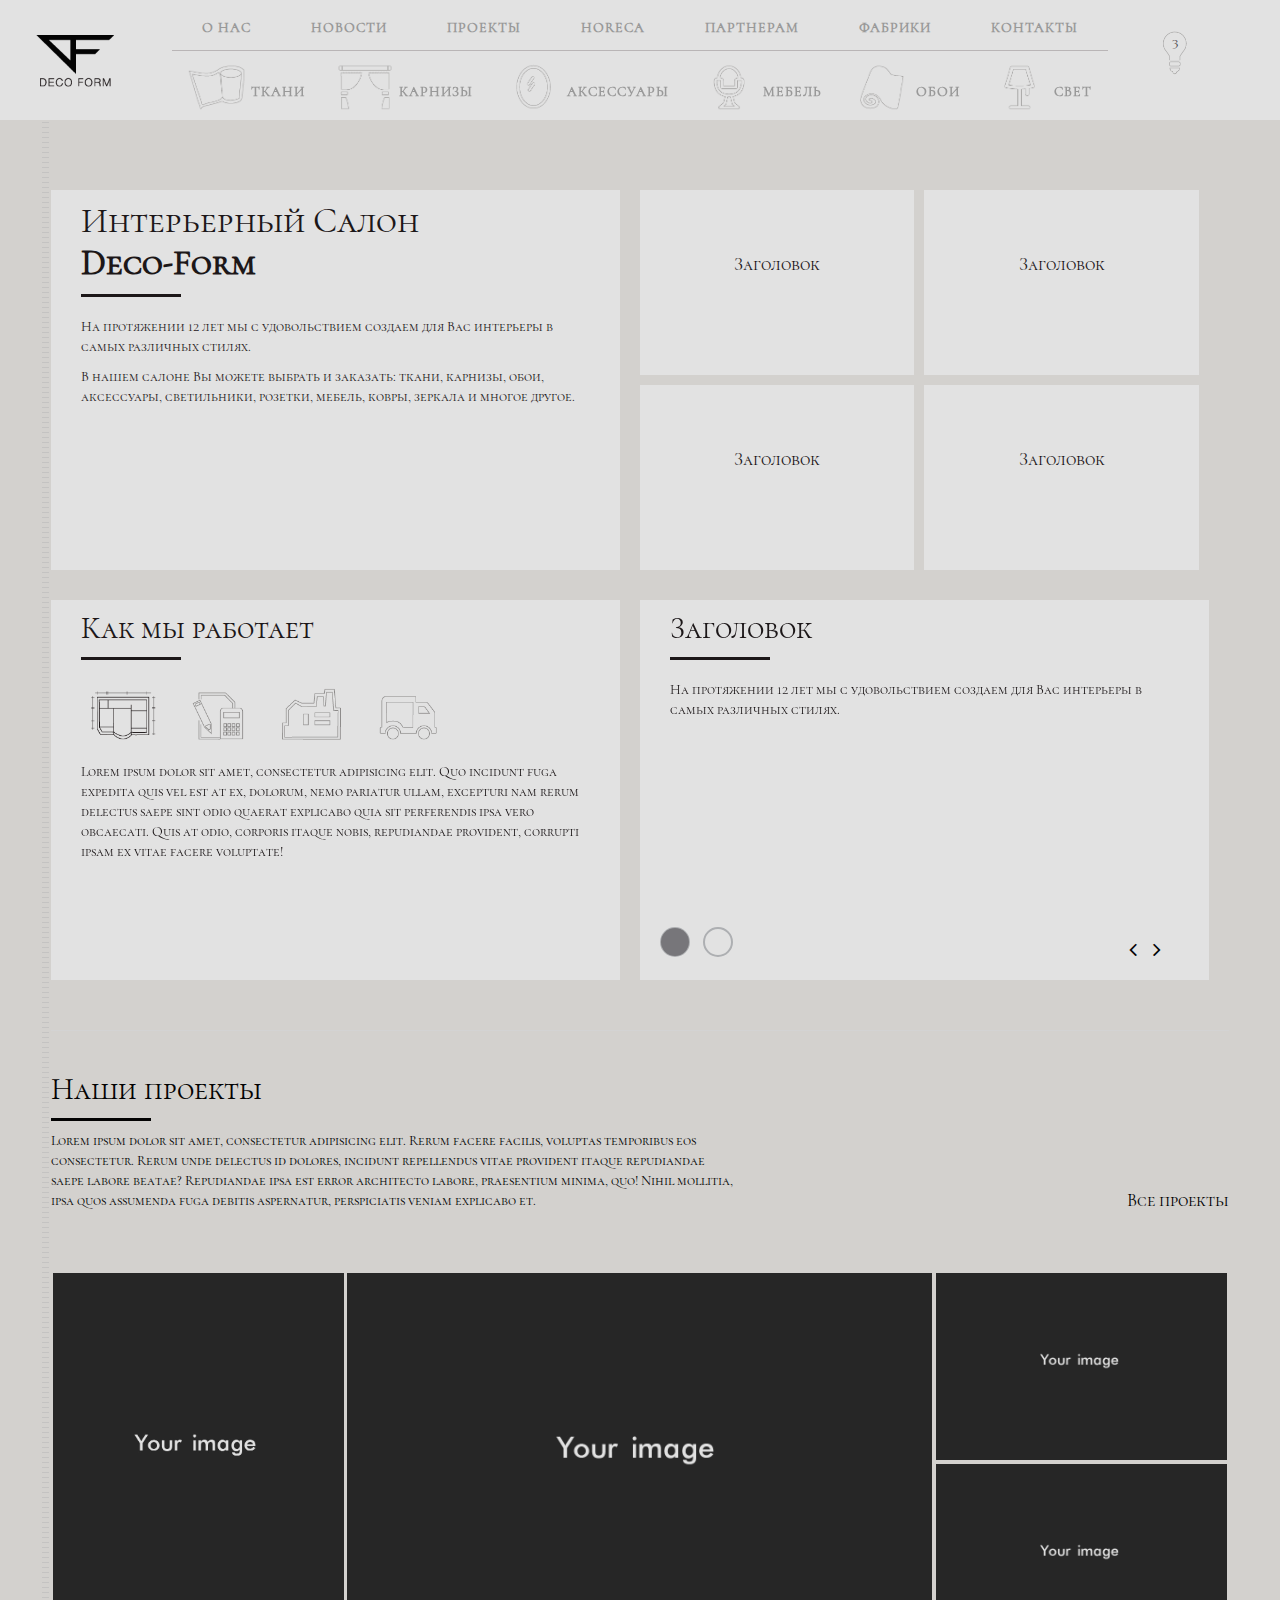
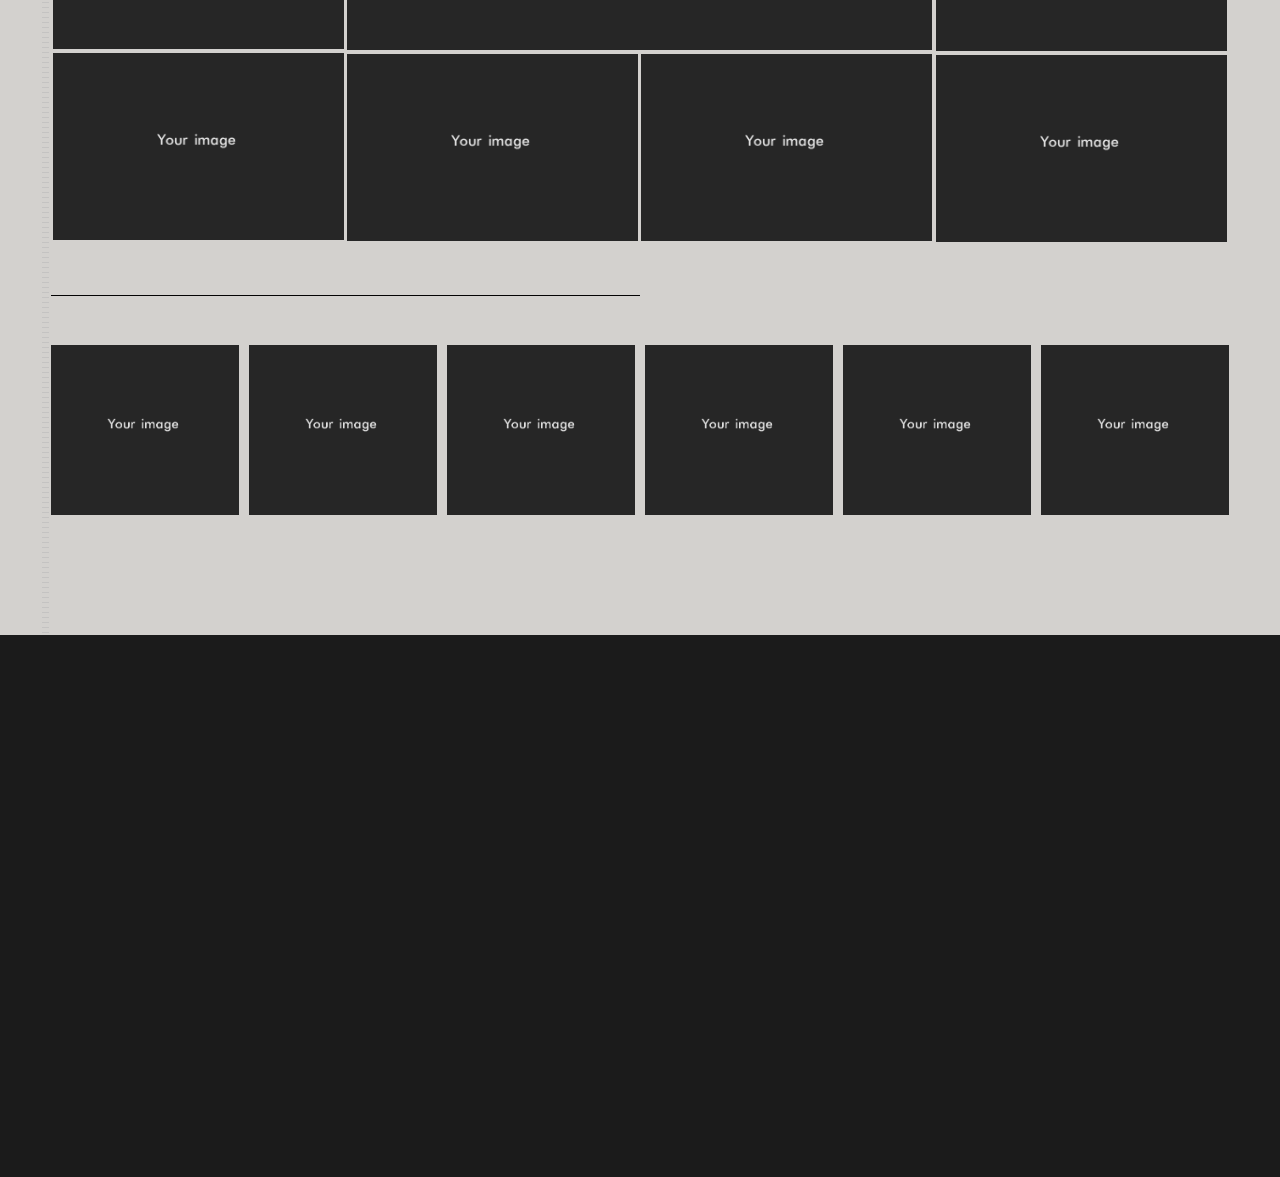
<file: index.html>
<!DOCTYPE HTML>
<html lang="en">
<head>
  <!--=============== basic  ===============-->
  <meta charset="UTF-8">
  <title>Главная</title>
  <meta name="viewport" content="width=device-width, initial-scale=1.0, minimum-scale=1.0, maximum-scale=1.0, user-scalable=no">
  <meta name="robots" content="index, follow"/>
  <meta name="keywords" content=""/>
  <meta name="description" content=""/>
  <!--=============== css  ===============-->	
  <link type="text/css" rel="stylesheet" href="css/reset.css">
  <link type="text/css" rel="stylesheet" href="css/plugins.css">
  <link type="text/css" rel="stylesheet" href="css/style.css">
  <link rel="stylesheet" href="css/new-style.css">
  <!--=============== favicons ===============-->
  <link rel="shortcut icon" href="images/favicon-64.png">
  </head>
<body>
  <!-- loader -->
  <div class="loader">
    <div id="movingBallG">
      <div class="movingBallLineG"></div>
      <div id="movingBallG_1" class="movingBallG"></div>
    </div>
  </div>
  <!-- loader end -->

  <div id="main">
    <!--=============== header ===============--> 
    <header>
      <!-- header-inner  -->
      <div class="header-inner clearfix">
        <!-- header logo -->
        <div class="logo-holder">
            <a href="index.html"><img src="images/logo.png" alt=""></a>
        </div>
        <!-- header logo end -->
        <!-- mobile nav button -->
        <div class="nav-button-holder">
            <div class="nav-button vis-m"><span></span><span></span><span></span></div>
        </div>
        <!-- mobile nav button end -->
        <!-- navigation  -->
        <div class="nav-holder">
          <nav>
            <ul class="nav__menu clearfix">
              <li><a href="index.html">О нас</a></li>
              <li><a href="portfolio.html" class="act-link">Новости</a></li>
              <li><a href="about.html">Проекты</a></li>
              <li><a href="services.html">HoReCa</a></li>
              <li><a href="contact.html">Партнерам</a></li>
              <li><a href="blog.html">Фабрики</a></li>
              <li><a href="#">Контакты</a></li>
            </ul>
            <ul class="nav__portfolio clearfix">
              <li>
                <a href="">
                  <div  alt=""></div>
                  <span>Ткани</span>
                </a>
              </li>
              <li>
                <a href="" class="act-link">
               <div  alt=""></div>
                  <span>Карнизы</span>
                </a>
                </li>
              <li>
                <a href="">
                 <div alt=""></div>
                  <span>Аксессуары</span>
                </a>
              </li>
              <li>
                <a href="">
                  <div  alt=""></div>
                  <span>Мебель</span>
                </a>
              </li>
              <li>
                <a href="">
                  <div  alt=""></div>
                  <span>Обои</span>
                </a>
              </li>
              <li>
                <a href="">
                 <div alt=""></div>
                  <span>Свет</span>
                </a>
              </li>
            </ul>
          </nav>
        </div>
        <!-- navigation  end -->
      </div>
      <!-- header-inner  end -->
      <!-- share button  -->
      <a href="#" class="show-share isShare">
          <div class="idea-count">3</div>
             </a>
      <!-- share  end-->
    </header>
    <div class="content-holder">
      <div class="content">
        <section>
          <div class="container">
            <div class="services-holder services-holder_main">
              <!-- 1 -->
              <div class="serv-item">
                <div class="serv-item-inner">
                 <div class="block-img large" style="background-image: url(images/folio/thumbs/1.jpg)"></div>
                  <div class="ser-title">
                    <h1>Интерьерный Салон <br> <b>Deco-Form</b></h1>
                    <p>
                      На протяжении 12 лет мы с удовольствием создаем для Вас интерьеры в самых различных стилях. 
                    </p>
                    <p>
                      В нашем салоне Вы можете выбрать и заказать: ткани, карнизы, обои, аксессуары, светильники, розетки, мебель, ковры, зеркала и многое другое. 
                    </p>
                  </div>
                </div>
              </div>
              <!-- 2 -->
              <div class="serv-item">
                <div class="serv-item serv-item_child autoheight">
                  <div class="serv-item-inner">
                    <div class="block-img small" style="background-image: url(images/folio/thumbs/1.jpg)"></div>
                    <div class="ser-title serv-title_center">
                      <div class="table-block">
                        <div class="block-vertical">
                          <h3>Заголовок</h3>
                          <a href="#" class="item-link white">Подробнее</a>
                        </div>
                      </div>
                    </div>
                  </div>
                </div>
                <div class="serv-item serv-item_child autoheight">
                  <div class="serv-item-inner">
                    <div class="block-img small" style="background-image: url(images/folio/thumbs/1.jpg)"></div>
                    <div class="ser-title serv-title_center">
                      <div class="table-block">
                        <div class="block-vertical">
                          <h3>Заголовок</h3>
                          <a href="#" class="item-link white">Подробнее</a>
                        </div>
                      </div>
                    </div>
                  </div>
                </div>
                <div class="serv-item serv-item_child autoheight">
                  <div class="serv-item-inner">
                    <div class="block-img small" style="background-image: url(images/folio/thumbs/1.jpg)"></div>
                    <div class="ser-title serv-title_center">
                      <div class="table-block">
                        <div class="block-vertical">
                          <h3>Заголовок</h3>
                          <a href="#" class="item-link white">Подробнее</a>
                        </div>
                      </div>
                    </div>
                  </div>
                </div>
                <div class="serv-item serv-item_child autoheight">
                  <div class="serv-item-inner">
                    <div class="block-img small" style="background-image: url(images/folio/thumbs/1.jpg)"></div>
                    <div class="ser-title serv-title_center">
                      <div class="table-block">
                        <div class="block-vertical">
                          <h3>Заголовок</h3>
                          <a href="#" class="item-link white">Подробнее</a>
                        </div>
                      </div>
                    </div>
                  </div>
                </div>
              </div>
               <!-- 3 -->
               <div class="serv-item">
                <div class="serv-item-inner">
                  <div class="block-img large" style="background-image: url(images/folio/thumbs/1.jpg)"></div>
                  <div class="ser-title">
                    <h2>Как мы <b>работает</b></h2>
                    <div class="work-wrapp clearfix">
                      <div id="work-dot" class="work-dot owl-dot">
                        <div class="work-icon middle">
                          <div class="work-icon_img"></div>
                        </div>
                        <div class="work-icon middle">
                         <div class="work-icon_img"></div>
                        </div>
                         <div class="work-icon middle">
                          <div class="work-icon_img"></div>
                        </div>
                         <div class="work-icon middle">
                          <div class="work-icon_img"></div>
                        </div>
                      </div>
                      <div class="work-text">
                        <div class="item">
                          <p>Lorem ipsum dolor sit amet, consectetur adipisicing elit. Quo incidunt fuga expedita quis vel est at ex, dolorum, nemo pariatur ullam, excepturi nam rerum delectus saepe sint odio quaerat explicabo quia sit perferendis ipsa vero obcaecati. Quis at odio, corporis itaque nobis, repudiandae provident, corrupti ipsam ex vitae facere voluptate!</p>
                        </div>
                        <div class="item">
                          <p>Lorem ipsum dolor sit amet, consectetur adipisicing elit. Debitis modi, officiis, sequi recusandae ipsam qui id dolorum illum enim rerum maxime rem at cumque! Ad esse minus eveniet. Magnam ullam sequi sapiente, harum deleniti corrupti magni tempore similique suscipit, soluta exercitationem incidunt cum veniam non?</p>
                        </div>
                        <div class="item">
                          <p>
                            Lorem ipsum dolor sit amet, consectetur adipisicing elit. Modi quaerat commodi veniam, enim tenetur, labore placeat consequuntur facilis tempore aut cum autem magnam eius, nulla vel, laudantium officiis blanditiis dignissimos. Officia eveniet, exercitationem unde. Libero, omnis vitae excepturi nisi dicta qui, modi et autem recusandae nesciunt! Neque fugiat expedita, magnam?
                          </p>
                        </div>
                        <div class="item">
                          <p>Lorem ipsum dolor sit amet, consectetur adipisicing elit. Dolorum dicta provident quos exercitationem, doloremque eos laborum optio beatae magni culpa excepturi fugit ea, fuga quod pariatur sunt officiis sit inventore eligendi, tempore debitis. Id atque architecto ea autem voluptatibus optio ipsum dignissimos iure, cum, sunt modi nulla saepe numquam sit.</p>
                        </div>
                      </div>
                    </div>
                    <a href="#" class="work-order">Оставить заявку</a>
                  </div>
                </div>
              </div>
              <div class="serv-item">
                <div class="serv-item-inner">
                  <div class="block-img large" style="background-image: url(images/folio/thumbs/1.jpg)"></div>
                  <div class="testimon-slider-holder carousel-text">
                    <div class="ser-title">
                      <div class="carousel-slider">
                        <!-- 1 -->
                        <div class="item">
                          <h2>Заголовок</h2>
                          <p>
                            На протяжении 12 лет мы с удовольствием создаем для Вас интерьеры в самых различных стилях. 
                          </p>
                          <a href="#" class="item-link white">Подробнее</a>
                        </div>
                        <div class="item">
                          <h2>Заголовок</h2>
                          <p>
                            На протяжении 12 лет мы с удовольствием создаем для Вас интерьеры в самых различных стилях. 
                          </p>
                          <a href="#" class="item-link white">Подробнее</a>
                        </div>
                      </div>
                    </div>
                    <div class="customNavigation">
                      <a class="prev-slide transition"><i class="fa fa-angle-left"></i></a>
                      <a class="next-slide transition"><i class="fa fa-angle-right"></i></a>
                    </div>
                    <ul id='carousel-custom-dots' class='owl-dots'> 
                      <li class='owl-dot'></li> 
                      <li class='owl-dot'></li> 
                      <li class='owl-dot'></li> 
                    </ul>
                  </div>
                </div>
              </div>
            </div>
            <!-- services -->
            <div class="works clear clearfix">
              <div class="header-title clearfix">
                <div class="col-sm-7">
                  <div class="row">
                    <h2>Наши проекты</h2>
                    <p>
                      Lorem ipsum dolor sit amet, consectetur adipisicing elit. Rerum facere facilis, voluptas temporibus eos consectetur. Rerum unde delectus id dolores, incidunt repellendus vitae provident itaque repudiandae saepe labore beatae? Repudiandae ipsa est error architecto labore, praesentium minima, quo! Nihil mollitia, ipsa quos assumenda fuga debitis aspernatur, perspiciatis veniam explicabo et.
                    </p>
                  </div>
                </div>
                <a href="#" class="all-projects">Все проекты</a>
              </div>
              
              <!--=============== portfolio holder ===============-->
              <div class="gallery-items   four-columns grid-small-pad lightgallery" data-looped="0">
                <!-- 1 -->
                <div class="gallery-item  interior houses construction" >
                  <div class="grid-item-holder">
                    <a data-src="images/folio/thumbs/1.jpg" class="popup-image slider-zoom" data-sub-html="alteration in some">
                      <i class="fa fa-expand"></i> 
                    </a>
                    <a class="add-ideas">
                      <i class="fa fa-plus"></i>
                      <i class="fa fa-minus hidden"></i>
                    </a>
                    <img  src="images/folio/thumbs/2.jpg"    alt="">
                    <div class="port-desc-holder">
                      <div class="port-desc">
                        <div class="grid-item">
                          <h3><a href="portfolio-single.html">Quisque non augue</a></h3>
                          <span>Photography /    Interior</span>
                        </div>
                      </div>
                    </div>
                  </div>
                </div>
                <!-- 1 end-->
                <!-- 2 -->
                <div class="gallery-item  gallery-item-second  interior">
                  <div class="grid-item-holder">
                    <a data-src="images/folio/thumbs/1.jpg" class="popup-image slider-zoom" data-sub-html="many variations">
                      <i class="fa fa-expand"></i> 
                    </a>
                    <a class="add-ideas">
                      <i class="fa fa-plus"></i>
                      <i class="fa fa-minus hidden"></i>
                    </a>
                    <img  src="images/folio/thumbs/1.jpg"    alt="">
                    <div class="port-desc-holder">
                      <div class="port-desc">
                        <div class="grid-item">
                            <h3><a href="portfolio-single.html">Tincidunt ornare</a></h3>
                            <span>Photography /  wood</span>
                        </div>
                      </div>
                    </div>
                  </div>
                </div>
                <!-- 2 end-->
                <!-- 3 -->
                <div class="gallery-item  design">
                  <div class="grid-item-holder">
                    <a data-src="images/folio/thumbs/1.jpg" class="popup-image slider-zoom" data-sub-html="many variations">
                      <i class="fa fa-expand"></i> 
                    </a>
                    <a class="add-ideas">
                      <i class="fa fa-plus"></i>
                      <i class="fa fa-minus hidden"></i>
                    </a>
                    <img  src="images/folio/thumbs/1.jpg"    alt="">
                    <div class="port-desc-holder">
                      <div class="port-desc">
                        <div class="grid-item">
                          <h3><a href="portfolio-single.html">lacus purus</a></h3>
                          <span>Photography /    design</span>
                        </div>
                      </div>
                    </div>
                  </div>
                </div>
                <!-- 3 end-->
                <!-- 4 -->
                <div class="gallery-item  houses   interior">
                  <div class="grid-item-holder">
                    <a data-src="images/folio/thumbs/1.jpg" class="popup-image slider-zoom" data-sub-html="many variations">
                      <i class="fa fa-expand"></i> 
                    </a>
                    <a class="add-ideas">
                      <i class="fa fa-plus"></i>
                      <i class="fa fa-minus hidden"></i>
                    </a>
                    <img  src="images/folio/thumbs/1.jpg"    alt="">
                    <div class="port-desc-holder">
                      <div class="port-desc">
                        <div class="grid-item">
                          <h3><a href="portfolio-single.html">Phasellus nec</a></h3>
                          <span>Photography /    design</span>
                        </div>
                      </div>
                    </div>
                  </div>
                </div>
                <!-- 4 end-->
                <!-- 5 -->
                <div class="gallery-item  houses  design  interior">
                  <div class="grid-item-holder">
                    <a data-src="images/folio/thumbs/1.jpg" class="popup-image slider-zoom" data-sub-html="many variations">
                      <i class="fa fa-expand"></i> 
                    </a>
                    <a class="add-ideas">
                      <i class="fa fa-plus"></i>
                      <i class="fa fa-minus hidden"></i>
                    </a>
                    <img  src="images/folio/thumbs/1.jpg" alt="">
                    <div class="port-desc-holder">
                      <div class="port-desc">
                        <div class="grid-item">
                          <h3><a href="portfolio-single.html">Efficitur urna</a></h3>
                          <span>Photography /   Architecture</span>
                        </div>
                      </div>
                    </div>
                  </div>
                </div>
                <!-- 5 end-->                            
                <!-- 6 -->
                <div class="gallery-item  design interior  construction">
                  <div class="grid-item-holder">
                    <a data-src="images/folio/thumbs/1.jpg" class="popup-image slider-zoom" data-sub-html="many variations">
                      <i class="fa fa-expand"></i> 
                    </a>
                    <a class="add-ideas">
                      <i class="fa fa-plus"></i>
                      <i class="fa fa-minus hidden"></i>
                    </a>
                    <img  src="images/folio/thumbs/1.jpg" alt="">
                    <div class="port-desc-holder">
                      <div class="port-desc">
                        <div class="grid-item">
                          <h3><a href="portfolio-single.html">Integer euismod</a></h3>
                          <span>Architecture /    design</span>
                        </div>
                      </div>
                    </div>
                  </div>
                </div>
                <!-- 6 end-->
                <!-- 7 -->
                <div class="gallery-item    design">
                  <div class="grid-item-holder">
                    <a data-src="images/folio/thumbs/1.jpg" class="popup-image slider-zoom" data-sub-html="many variations">
                      <i class="fa fa-expand"></i> 
                    </a>
                    <a class="add-ideas">
                      <i class="fa fa-plus"></i>
                      <i class="fa fa-minus hidden"></i>
                    </a>
                    <img  src="images/folio/thumbs/1.jpg"    alt="">
                    <div class="port-desc-holder">
                      <div class="port-desc">
                        <div class="grid-item">
                          <h3><a href="portfolio-single.html">vitae odio</a></h3>
                          <span>Photography /    design</span>
                        </div>
                      </div>
                    </div>
                  </div>
                </div>
                <!-- 7 end-->
                <!-- 8 -->
                <div class="gallery-item     interior  design">
                  <div class="grid-item-holder">
                    <a data-src="images/folio/thumbs/1.jpg" class="popup-image slider-zoom" data-sub-html="many variations">
                      <i class="fa fa-expand"></i> 
                    </a>
                    <a class="add-ideas">
                      <i class="fa fa-plus"></i>
                      <i class="fa fa-minus hidden"></i>
                    </a>
                    <img  src="images/folio/thumbs/1.jpg"    alt="">
                    <div class="port-desc-holder">
                      <div class="port-desc">
                        <div class="grid-item">
                          <h3><a href="portfolio-single.html">Quisque non augue</a></h3>
                          <span>Architecture/  design</span>
                        </div>
                      </div>
                    </div>
                  </div>
                </div>
                <!-- 8 end-->                        
              </div>
            </div>
            <!-- works -->
            <div class="custom-link-holder"></div>
            <div class="tape-container clear clearfix">
              <div id="tape-carousel" class="tape-carousel">
                <div class="tape-item">
                  <a href="#">
                    <div class="tape-item__img" style="background-image: url(images/folio/thumbs/1.jpg)"></div>
                    <div class="tape-descr">
                      <div class="table-block">
                        <div class="block-vertical">
                          <h3>Заголовок</h4>
                          <p>Lorem ipsum dolor sit amet, consectetur adipisicing elit. Repellat, unde.</p>
                        </div>
                      </div>
                    </div>
                  </a>
                </div>
                <div class="tape-item">
                  <a href="#">
                    <div class="tape-item__img" style="background-image: url(images/folio/thumbs/1.jpg)"></div>
                    <div class="tape-descr">
                      <div class="table-block">
                        <div class="block-vertical">
                          <h3>Заголовок</h4>
                          <p>Lorem ipsum dolor sit amet, consectetur adipisicing elit. Repellat, unde.</p>
                        </div>
                      </div>
                    </div>
                  </a>
                </div>
                <div class="tape-item">
                  <a href="#">
                    <div class="tape-item__img" style="background-image: url(images/folio/thumbs/1.jpg)"></div>
                    <div class="tape-descr">
                      <div class="table-block">
                        <div class="block-vertical">
                          <h3>Заголовок</h4>
                          <p>Lorem ipsum dolor sit amet, consectetur adipisicing elit. Repellat, unde.</p>
                        </div>
                      </div>
                    </div>
                  </a>
                </div>
                <div class="tape-item">
                  <a href="#">
                    <div class="tape-item__img" style="background-image: url(images/folio/thumbs/1.jpg)"></div>
                    <div class="tape-descr">
                      <div class="table-block">
                        <div class="block-vertical">
                          <h3>Заголовок</h4>
                          <p>Lorem ipsum dolor sit amet, consectetur adipisicing elit. Repellat, unde.</p>
                        </div>
                      </div>
                    </div>
                  </a>
                </div>
                <div class="tape-item">
                  <a href="#">
                    <div class="tape-item__img" style="background-image: url(images/folio/thumbs/1.jpg)"></div>
                    <div class="tape-descr">
                      <div class="table-block">
                        <div class="block-vertical">
                          <h3>Заголовок</h4>
                          <p>Lorem ipsum dolor sit amet, consectetur adipisicing elit. Repellat, unde.</p>
                        </div>
                      </div>
                    </div>
                  </a>
                </div>
                <div class="tape-item">
                  <a href="#">
                    <div class="tape-item__img" style="background-image: url(images/folio/thumbs/1.jpg)"></div>
                    <div class="tape-descr">
                      <div class="table-block">
                        <div class="block-vertical">
                          <h3>Заголовок</h4>
                          <p>Lorem ipsum dolor sit amet, consectetur adipisicing elit. Repellat, unde.</p>
                        </div>
                      </div>
                    </div>
                  </a>
                </div>
                <div class="tape-item">
                  <a href="#">
                    <div class="tape-item__img" style="background-image: url(images/folio/thumbs/1.jpg)"></div>
                    <div class="tape-descr">
                      <div class="table-block">
                        <div class="block-vertical">
                          <h3>Заголовок</h4>
                          <p>Lorem ipsum dolor sit amet, consectetur adipisicing elit. Repellat, unde.</p>
                        </div>
                      </div>
                    </div>
                  </a>
                </div>
                <div class="tape-item">
                  <a href="#">
                    <div class="tape-item__img" style="background-image: url(images/folio/thumbs/1.jpg)"></div>
                    <div class="tape-descr">
                      <div class="table-block">
                        <div class="block-vertical">
                          <h3>Заголовок</h4>
                          <p>Lorem ipsum dolor sit amet, consectetur adipisicing elit. Repellat, unde.</p>
                        </div>
                      </div>
                    </div>
                  </a>
                </div>
              </div>
            </div>
          </div>
        </section>
      </div>
      <!-- content end -->
      <!-- content footer-->
      <div class="height-emulator"></div>
      <footer class="content-footer">
        <!--  container  --> 
        <div class="container">
          <div class="row">
            <div class="col-md-3">
              <!-- Footer logo --> 
              <div class="footer-item footer-logo">
                <a href="index.html"><img src="images/footer-logo.png" alt=""></a>
                <p>Our team takes over everything, from an idea and concept development to realization. We believe in traditions and incorporate them within our innovations.Client is the soul of the project.  </p>
              </div>
              <!-- Footer logo end --> 
            </div>
            <!-- Footer info --> 
            <div class="col-md-3"></div>
            <div class="col-md-3">
              <div class="footer-item">
                <h4 class="text-link">Контакты</h4>
                <ul>
                  <li>Тел./Факс: (812) 232-71-90</li>
                  <li>Тел.: 8(812) 715-48-87, 232-95-26</li>
                  <li>Эл. почта: deform@yandex.ru .</li>
                </ul>
              </div>
            </div>
            <!-- Footer info end--> 
            <div class="col-md-3">
              <div class="footer-item">
                <h4 class="text-link">Мы в соц сетях</h4>
                <div class="social-list">
                  <a href="#">
                    <i class="fa fa-facebook"></i>
                  </a>
                  <a href="#">
                    <i class="fa fa-vk"></i>
                  </a>
                  <a href="#">
                    <i class="fa fa-linkedin" aria-hidden="true"></i>
                  </a>
                </div>
              </div>
            </div>
            <!-- Footer info end--> 
          </div>
          <!-- Footer copyright -->
          <div class="row">
            <div class="col-md-3"></div>
            <div class="col-md-9">
              <div class="footer-wrap">
                <span class="copyright">© Все права защищены 
                </span>
                <span class="to-top">To Top</span>
              </div>
            </div>
          </div>
          <!-- Footer copyright end -->
        </div>
        <!--  container  end --> 
        <!-- Hover animation  -->
        <canvas class="particular"></canvas>
        <!-- Hover animation  end -->
      </footer>
      <!-- content footer end -->
    </div>
  </div>


  <!--=============== scripts  ===============-->
  <script type="text/javascript" src="js/jquery.min.js"></script>
  <script type="text/javascript" src="js/plugins.js"></script>
  <script type="text/javascript" src="js/scripts.js"></script>
</body>
</html>
</file>
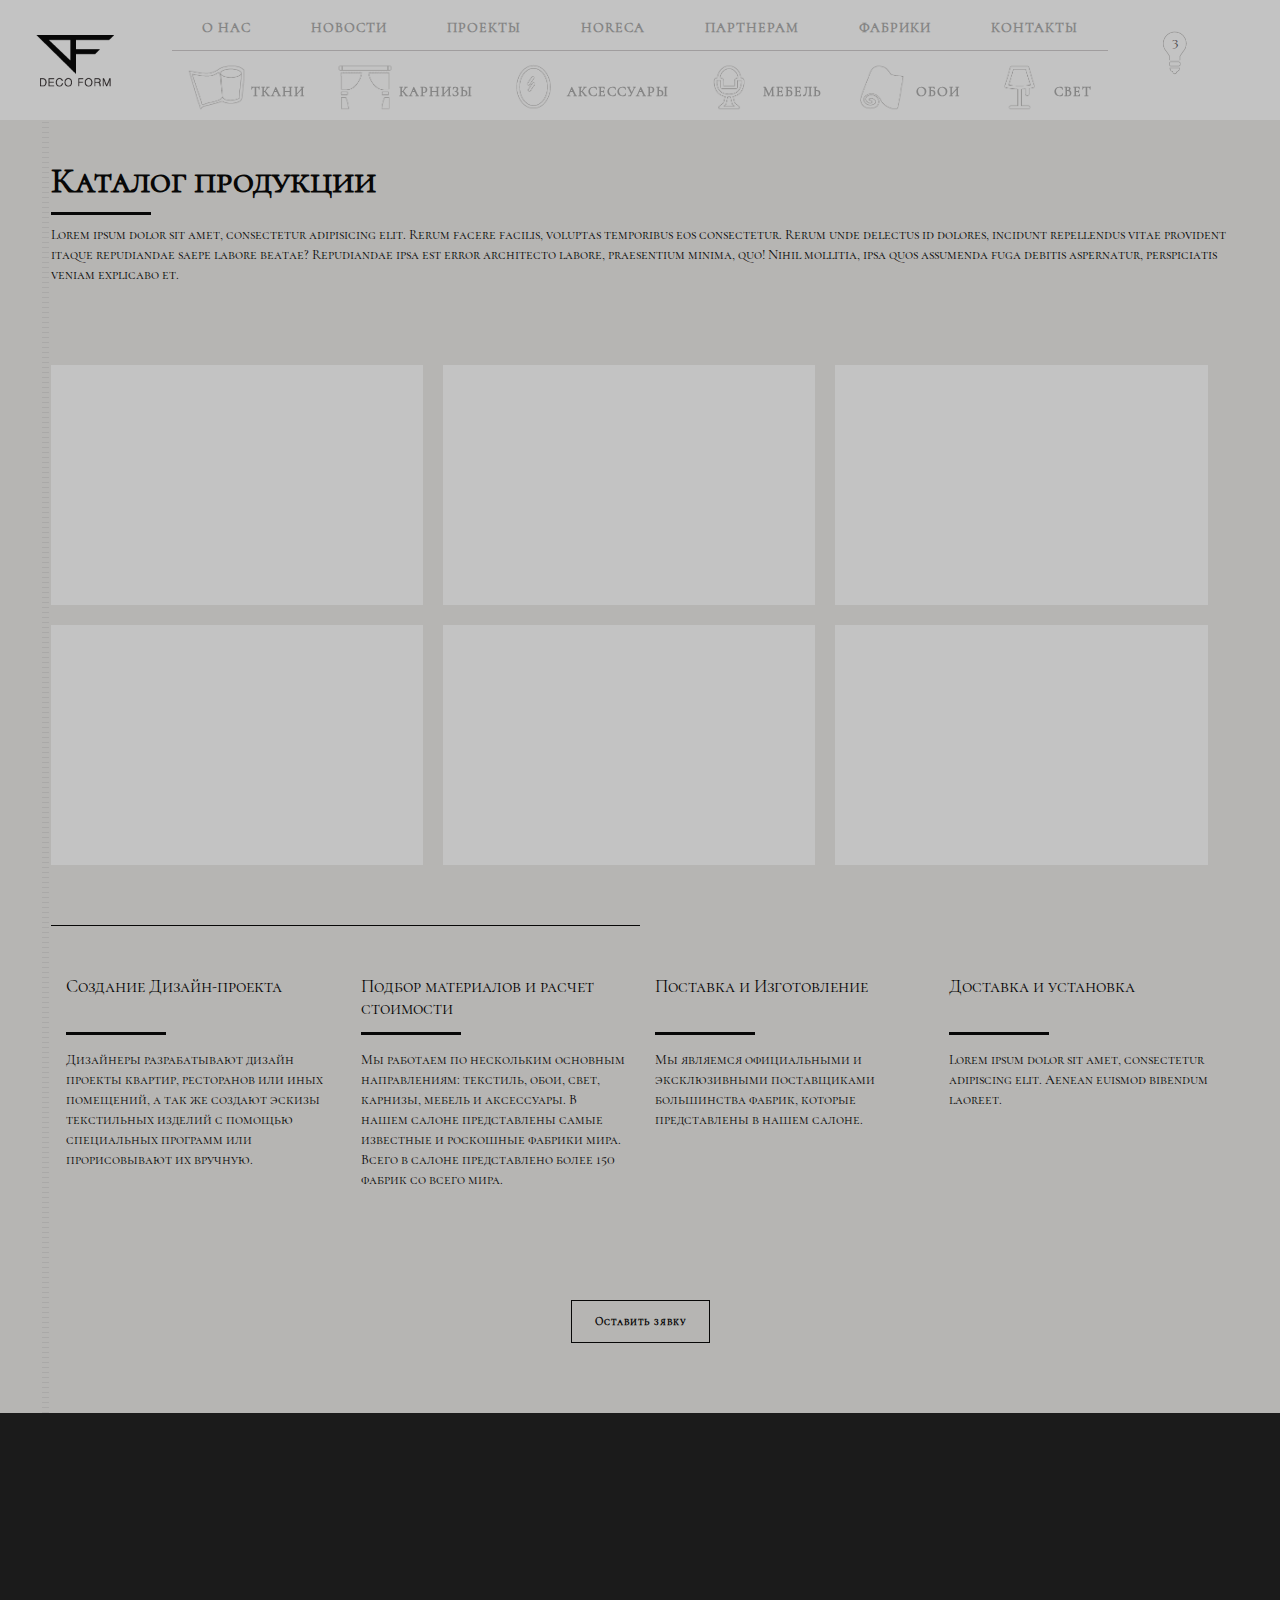
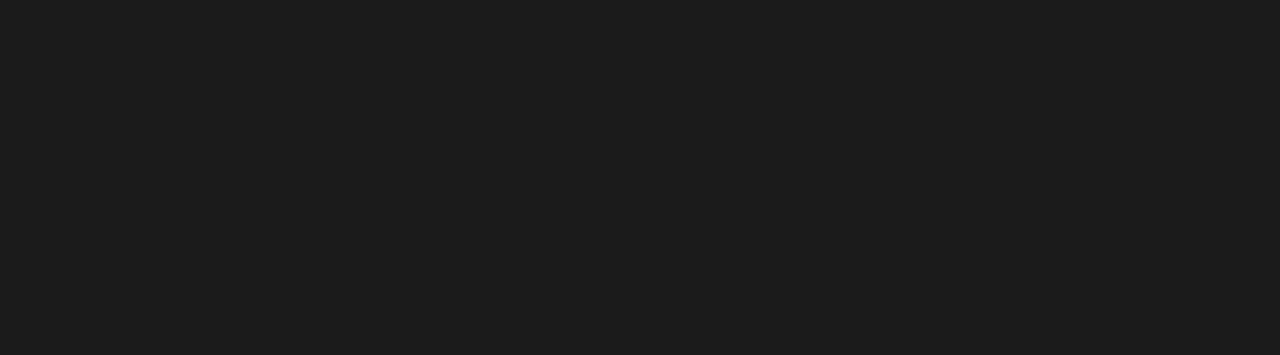
<file: all-categories.html>
<!DOCTYPE HTML>
<html lang="en">
<head>
  <!--=============== basic  ===============-->
  <meta charset="UTF-8">
  <title>all categories</title>
  <meta name="viewport" content="width=device-width, initial-scale=1.0, minimum-scale=1.0, maximum-scale=1.0, user-scalable=no">
  <meta name="robots" content="index, follow"/>
  <meta name="keywords" content=""/>
  <meta name="description" content=""/>
  <!--=============== css  ===============-->	
  <link type="text/css" rel="stylesheet" href="css/reset.css">
  <link type="text/css" rel="stylesheet" href="css/plugins.css">
  <link type="text/css" rel="stylesheet" href="css/style.css">
  <link rel="stylesheet" href="css/new-style.css">
  <!--=============== favicons ===============-->
  <link rel="shortcut icon" href="images/favicon-64.png">
  </head>
<body>
  <!-- loader -->
  <div class="loader">
    <div id="movingBallG">
      <div class="movingBallLineG"></div>
      <div id="movingBallG_1" class="movingBallG"></div>
    </div>
  </div>
  <!-- loader end -->

  <div id="main">
    <!--=============== header ===============--> 
    <header>
      <!-- header-inner  -->
      <div class="header-inner clearfix">
        <!-- header logo -->
        <div class="logo-holder">
            <a href="index.html"><img src="images/logo.png" alt=""></a>
        </div>
        <!-- header logo end -->
        <!-- mobile nav button -->
        <div class="nav-button-holder">
            <div class="nav-button vis-m"><span></span><span></span><span></span></div>
        </div>
        <!-- mobile nav button end -->
        <!-- navigation  -->
        <div class="nav-holder">
          <nav>
            <ul class="nav__menu clearfix">
              <li><a href="index.html">О нас</a></li>
              <li><a href="portfolio.html" class="act-link">Новости</a></li>
              <li><a href="about.html">Проекты</a></li>
              <li><a href="services.html">HoReCa</a></li>
              <li><a href="contact.html">Партнерам</a></li>
              <li><a href="blog.html">Фабрики</a></li>
              <li><a href="#">Контакты</a></li>
            </ul>
            <ul class="nav__portfolio clearfix">
              <li>
                <a href="">
                  <div  alt=""></div>
                  <span>Ткани</span>
                </a>
              </li>
              <li>
                <a href="" class="act-link">
               <div  alt=""></div>
                  <span>Карнизы</span>
                </a>
                </li>
              <li>
                <a href="">
                 <div alt=""></div>
                  <span>Аксессуары</span>
                </a>
              </li>
              <li>
                <a href="">
                  <div  alt=""></div>
                  <span>Мебель</span>
                </a>
              </li>
              <li>
                <a href="">
                  <div  alt=""></div>
                  <span>Обои</span>
                </a>
              </li>
              <li>
                <a href="">
                 <div alt=""></div>
                  <span>Свет</span>
                </a>
              </li>
            </ul>
          </nav>
        </div>
        <!-- navigation  end -->
      </div>
      <!-- header-inner  end -->
      <!-- share button  -->
      <a href="#" class="show-share isShare">
        <div class="idea-count">3</div>
      </a>
      <!-- share  end-->
    </header>
    <div class="content-holder">
      <div class="content">
        <section>
          <div class="container">
            <div class="works clear clearfix">
              <h1><b>Каталог продукции</b></h1>
              <p>
                Lorem ipsum dolor sit amet, consectetur adipisicing elit. Rerum facere facilis, voluptas temporibus eos consectetur. Rerum unde delectus id dolores, incidunt repellendus vitae provident itaque repudiandae saepe labore beatae? Repudiandae ipsa est error architecto labore, praesentium minima, quo! Nihil mollitia, ipsa quos assumenda fuga debitis aspernatur, perspiciatis veniam explicabo et.
              </p>
              <div class="services-holder services-holder_second">
                <!-- 1 -->
                <a class="serv-item serv-item_col-3" href="#ser1">
                  <div class="serv-item-inner">
                    <img src="images/folio/thumbs/1.jpg" alt="">
                    <div class="ser-title ser-title_bottom">
                      <h3>Ткани</h3>
                    </div>
                  </div>
                </a>
                <!-- 1 end-->
                <!-- 2 -->
                <a class="serv-item serv-item_col-3" href="#ser2">
                  <div class="serv-item-inner">
                    <img src="images/folio/thumbs/1.jpg" alt="">
                    <div class="ser-title ser-title_bottom">
                      <h3>Карнизы</h3>
                    </div>
                  </div>
                </a>
                <!-- 2 end -->
                <!-- 3 -->
                <a class="serv-item serv-item_col-3" href="#ser2">
                  <div class="serv-item-inner">
                    <img src="images/folio/thumbs/1.jpg" alt="">
                    <div class="ser-title ser-title_bottom">
                      <h3>Аксессуары</h3>
                    </div>
                  </div>
                </a>
                <!-- 3 end -->
                <!-- 4 -->
                <a class="serv-item serv-item_col-3" href="#ser2">
                  <div class="serv-item-inner">
                    <img src="images/folio/thumbs/1.jpg" alt="">
                    <div class="ser-title ser-title_bottom">
                      <h3>Мебель</h3>
                    </div>
                  </div>
                </a>
                <!-- 4 end -->
                <!-- 5 -->
                <a class="serv-item serv-item_col-3" href="#ser2">
                  <div class="serv-item-inner">
                    <img src="images/folio/thumbs/1.jpg" alt="">
                    <div class="ser-title ser-title_bottom">
                      <h3>Обои</h3>
                    </div>
                  </div>
                </a>
                <!-- 5 end -->
                <!-- 6 -->
                <a class="serv-item serv-item_col-3" href="#ser2">
                  <div class="serv-item-inner">
                    <img src="images/folio/thumbs/1.jpg" alt="">
                    <div class="ser-title ser-title_bottom">
                      <h3>Свет</h3>
                    </div>
                  </div>
                </a>
                <!-- 6 end -->
              </div>
              <div class="custom-link-holder"></div>
              <div class="text-wrapp clearfix">
                <div class="col-md-3 col-sm-6">
                  <h3>Создание Дизайн-проекта</h3>
                  <p>Дизайнеры разрабатывают дизайн проекты квартир, ресторанов или иных помещений, а так же создают эскизы текстильных изделий с помощью специальных программ или прорисовывают их вручную.</p>
                </div>
                <div class="col-md-3 col-sm-6">
                  <h3>Подбор материалов и расчет стоимости</h3>
                  <p>Мы работаем по нескольким основным направлениям: текстиль, обои, свет, карнизы, мебель и аксессуары. В нашем салоне представлены самые известные и роскошные фабрики мира.  Всего в салоне представлено более 150 фабрик со всего мира.</p>
                </div>
                <div class="col-md-3 col-sm-6">
                  <h3>Поставка и Изготовление</h3>
                  <p>
                    Мы являемся официальными и  эксклюзивными поставщиками большинства фабрик, которые представлены в нашем салоне.
                  </p>
                </div>
                <div class="col-md-3 col-sm-6">
                  <h3>Доставка и установка </h3>
                  <p>
                    Lorem ipsum dolor sit amet, consectetur adipiscing elit. Aenean euismod bibendum laoreet.
                  </p>
                </div>  
              </div>
              <div class="custom-link-holder no-border">
                <a href="#" class="btn anim-button show-hid-sidebar vd skrollable skrollable-between" data-top-bottom="transform: translateY(-50px);" data-bottom-top="transform: translateY(50px);" style="transform: translateY(35.0356px);">
                  <span>Оставить зявку</span><i class="fa fa-long-arrow-right"></i>
                </a> 
              </div>
            </div>
          </div>
        </section>
      </div>
      <!-- content footer-->
      <div class="height-emulator"></div>
      <footer class="content-footer">
        <!--  container  --> 
        <div class="container">
          <div class="row">
            <div class="col-md-3">
              <!-- Footer logo --> 
              <div class="footer-item footer-logo">
                <a href="index.html"><img src="images/footer-logo.png" alt=""></a>
                <p>Our team takes over everything, from an idea and concept development to realization. We believe in traditions and incorporate them within our innovations.Client is the soul of the project.  </p>
              </div>
              <!-- Footer logo end --> 
            </div>
            <!-- Footer info --> 
            <div class="col-md-3"></div>
            <div class="col-md-3">
              <div class="footer-item">
                <h4 class="text-link">Контакты</h4>
                <ul>
                  <li>Тел./Факс: (812) 232-71-90</li>
                  <li>Тел.: 8(812) 715-48-87, 232-95-26</li>
                  <li>Эл. почта: deform@yandex.ru .</li>
                </ul>
              </div>
            </div>
            <!-- Footer info end--> 
            <div class="col-md-3">
              <div class="footer-item">
                <h4 class="text-link">Мы в соц сетях</h4>
                <div class="social-list">
                  <a href="#">
                    <i class="fa fa-facebook"></i>
                  </a>
                  <a href="#">
                    <i class="fa fa-vk"></i>
                  </a>
                  <a href="#">
                    <i class="fa fa-linkedin" aria-hidden="true"></i>
                  </a>
                </div>
              </div>
            </div>
            <!-- Footer info end--> 
          </div>
          <!-- Footer copyright -->
          <div class="row">
            <div class="col-md-3"></div>
            <div class="col-md-9">
              <div class="footer-wrap">
                <span class="copyright">© Все права защищены 
                </span>
                <span class="to-top">To Top</span>
              </div>
            </div>
          </div>
          <!-- Footer copyright end -->
        </div>
        <!--  container  end --> 
        <!-- Hover animation  -->
        <canvas class="particular"></canvas>
        <!-- Hover animation  end -->
      </footer>
      <!-- content footer end -->
    </div>
  </div>

  <!-- Hidden sidebar-->
    <div class="sb-overlay"></div>
    <div class="hid-sidebar">
      <div class="container small-container">
        <div class="sidebar-wrap">
          <div class="sb-bg"></div>
          <div class="sb-inner">
            <div class="close-sidebar"></div>
            <div id="contact-form">
              <div id="message"></div>
              <form action="" name="contactform" id="contactform">
                <input name="name" type="text" id="name"  onClick="this.select()" value="Имя" >
                <input name="email" type="text" id="email" onClick="this.select()" value="E-mail" >            
                <textarea name="comments"  id="comments" onClick="this.select()" >Комментарий</textarea>  
                <button type="submit"  id="submit"><span>Отправить</span></button>                                 
              </form>
          </div>
          </div>
        </div>
      </div>
    </div>
    <!-- sidebar end -->  



  <!--=============== scripts  ===============-->
  <script type="text/javascript" src="js/jquery.min.js"></script>
  <script type="text/javascript" src="js/plugins.js"></script>
  <script type="text/javascript" src="js/scripts.js"></script>
</body>
</html>
</file>
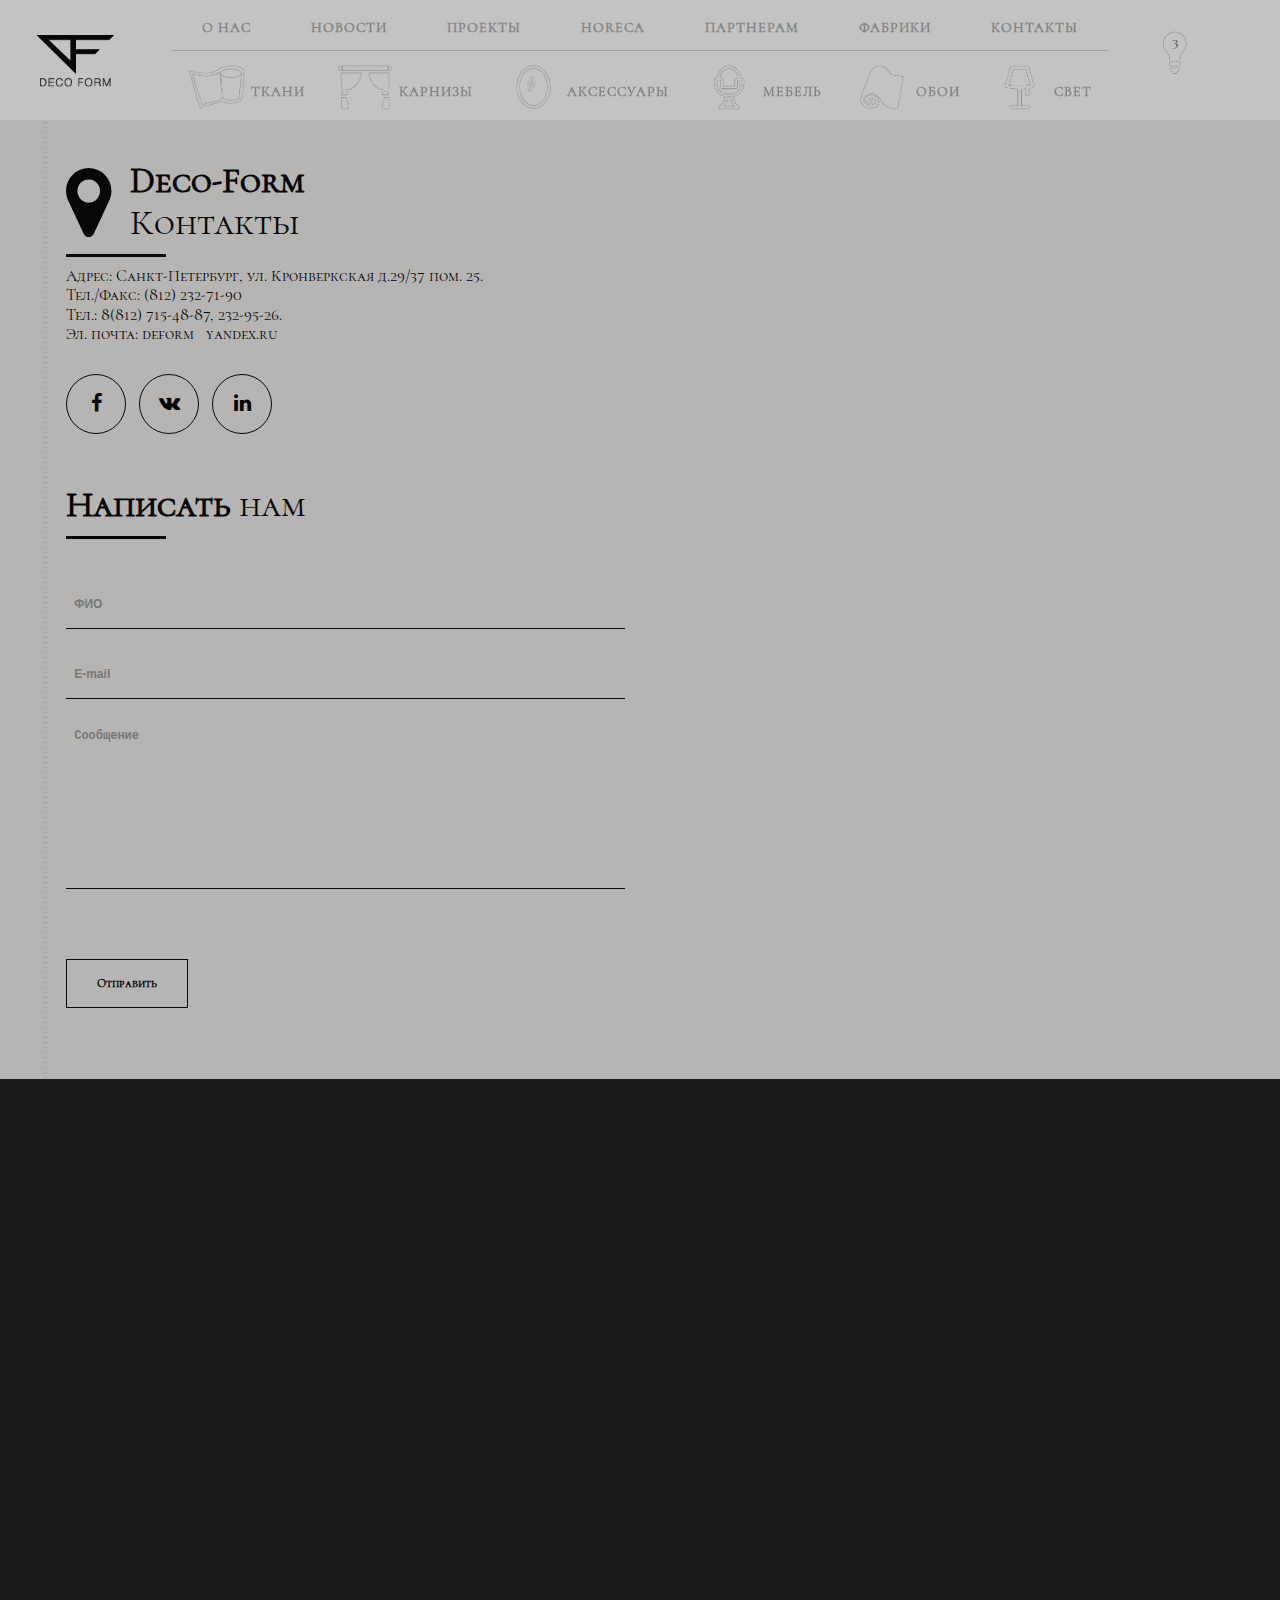
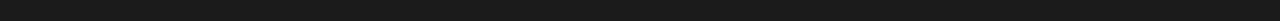
<file: contacts.html>
<!DOCTYPE HTML>
<html lang="en">
<head>
  <!--=============== basic  ===============-->
  <meta charset="UTF-8">
  <title>Контакты</title>
  <meta name="viewport" content="width=device-width, initial-scale=1.0, minimum-scale=1.0, maximum-scale=1.0, user-scalable=no">
  <meta name="robots" content="index, follow"/>
  <meta name="keywords" content=""/>
  <meta name="description" content=""/>
  <!--=============== css  ===============-->	
  <link type="text/css" rel="stylesheet" href="css/reset.css">
  <link type="text/css" rel="stylesheet" href="css/plugins.css">
  <link type="text/css" rel="stylesheet" href="css/style.css">
  <link rel="stylesheet" href="css/new-style.css">
  <!--=============== favicons ===============-->
  <link rel="shortcut icon" href="images/favicon-64.png">
  </head>
<body>
  <!-- loader -->
  <div class="loader">
    <div id="movingBallG">
      <div class="movingBallLineG"></div>
      <div id="movingBallG_1" class="movingBallG"></div>
    </div>
  </div>
  <!-- loader end -->

  <div id="main">
    <!--=============== header ===============--> 
    <header>
      <!-- header-inner  -->
      <div class="header-inner clearfix">
        <!-- header logo -->
        <div class="logo-holder">
            <a href="index.html"><img src="images/logo.png" alt=""></a>
        </div>
        <!-- header logo end -->
        <!-- mobile nav button -->
        <div class="nav-button-holder">
            <div class="nav-button vis-m"><span></span><span></span><span></span></div>
        </div>
        <!-- mobile nav button end -->
        <!-- navigation  -->
        <div class="nav-holder">
          <nav>
            <ul class="nav__menu clearfix">
              <li><a href="index.html">О нас</a></li>
              <li><a href="portfolio.html" class="act-link">Новости</a></li>
              <li><a href="about.html">Проекты</a></li>
              <li><a href="services.html">HoReCa</a></li>
              <li><a href="contact.html">Партнерам</a></li>
              <li><a href="blog.html">Фабрики</a></li>
              <li><a href="#">Контакты</a></li>
            </ul>
            <ul class="nav__portfolio clearfix">
              <li>
                <a href="">
                  <div  alt=""></div>
                  <span>Ткани</span>
                </a>
              </li>
              <li>
                <a href="" class="act-link">
               <div  alt=""></div>
                  <span>Карнизы</span>
                </a>
                </li>
              <li>
                <a href="">
                 <div alt=""></div>
                  <span>Аксессуары</span>
                </a>
              </li>
              <li>
                <a href="">
                  <div  alt=""></div>
                  <span>Мебель</span>
                </a>
              </li>
              <li>
                <a href="">
                  <div  alt=""></div>
                  <span>Обои</span>
                </a>
              </li>
              <li>
                <a href="">
                 <div alt=""></div>
                  <span>Свет</span>
                </a>
              </li>
            </ul>
          </nav>
        </div>
        <!-- navigation  end -->
      </div>
      <!-- header-inner  end -->
      <!-- share button  -->
      <a href="#" class="show-share isShare">
          <div class="idea-count">3</div>
             </a>
      <!-- share  end-->
    </header>
    <div class="content-holder">
      <div class="content">
        <section>
          <div class="container">
            <div class="contacts clearfix">
              <div class="col-sm-6">
                <div class="contacts__header">
                  <h1>
                    <i class="fa fa-map-marker" aria-hidden="true"></i>
                    <span>
                      <b>Deco-Form</b> <br>
                      Контакты
                    </span>
                  </h1>
                </div>
                <ul>
                  <li>Адрес: Санкт-Петербург, ул. Кронверкская д.29/37 пом. 25.</li>
                  <li>Тел./Факс: (812) 232-71-90</li>
                  <li>Тел.: 8(812) 715-48-87, 232-95-26.</li>
                  <li>Эл. почта: deform@yandex.ru</li>
                </ul>
                <div class="social-list">
                  <a href="#">
                    <i class="fa fa-facebook"></i>
                  </a>
                  <a href="#">
                    <i class="fa fa-vk"></i>
                  </a>
                  <a href="#">
                    <i class="fa fa-linkedin" aria-hidden="true"></i>
                  </a>
                </div>
                <!-- contact form -->
                <div class="contact-form-holder">
                  <h1>
                    <b>Написать</b> нам
                  </h1>
                  <div id="contact-form">
                    <div id="message"></div>
                    <form method="post" action="php/contact.php" name="contactform" id="contactform">
                        <input name="name" type="text" id="name"  onClick="this.select()" value="ФИО" >
                        <input name="email" type="text" id="email" onClick="this.select()" value="E-mail" >            
                        <textarea name="comments"  id="comments" onClick="this.select()" >Сообщение</textarea>  
                        <button type="submit"  id="submit"  data-top-bottom="transform: translateY(-50px);" data-bottom-top="transform: translateY(50px);"><span>Отправить</span></button>                                  
                    </form>
                  </div>
                </div>
                <!-- contact form  end-->
              </div>
              <div class="col-sm-6">
                <div class="map-box map-box_contact">
                  <div  id="map-canvas"></div>
                </div>
              </div>
            </div>
          </div>
        </section>
      </div>
      <!-- content footer-->
      <div class="height-emulator"></div>
      <footer class="content-footer">
        <!--  container  --> 
        <div class="container">
          <div class="row">
            <div class="col-md-3">
              <!-- Footer logo --> 
              <div class="footer-item footer-logo">
                <a href="index.html"><img src="images/footer-logo.png" alt=""></a>
                <p>Our team takes over everything, from an idea and concept development to realization. We believe in traditions and incorporate them within our innovations.Client is the soul of the project.  </p>
              </div>
              <!-- Footer logo end --> 
            </div>
            <!-- Footer info --> 
            <div class="col-md-3"></div>
            <div class="col-md-3">
              <div class="footer-item">
                <h4 class="text-link">Контакты</h4>
                <ul>
                  <li>Тел./Факс: (812) 232-71-90</li>
                  <li>Тел.: 8(812) 715-48-87, 232-95-26</li>
                  <li>Эл. почта: deform@yandex.ru .</li>
                </ul>
              </div>
            </div>
            <!-- Footer info end--> 
            <div class="col-md-3">
              <div class="footer-item">
                <h4 class="text-link">Мы в соц сетях</h4>
                <div class="social-list">
                  <a href="#">
                    <i class="fa fa-facebook"></i>
                  </a>
                  <a href="#">
                    <i class="fa fa-vk"></i>
                  </a>
                  <a href="#">
                    <i class="fa fa-linkedin" aria-hidden="true"></i>
                  </a>
                </div>
              </div>
            </div>
            <!-- Footer info end--> 
          </div>
          <!-- Footer copyright -->
          <div class="row">
            <div class="col-md-3"></div>
            <div class="col-md-9">
              <div class="footer-wrap">
                <span class="copyright">© Все права защищены 
                </span>
                <span class="to-top">To Top</span>
              </div>
            </div>
          </div>
          <!-- Footer copyright end -->
        </div>
        <!--  container  end --> 
        <!-- Hover animation  -->
        <canvas class="particular"></canvas>
        <!-- Hover animation  end -->
      </footer>
      <!-- content footer end -->
    </div>
  </div>

  <!--=============== google map ===============-->
  <script type="text/javascript" src="http://maps.google.com/maps/api/js?sensor=false"></script>  
  <!--=============== scripts  ===============-->
  <script type="text/javascript" src="js/jquery.min.js"></script>
  <script type="text/javascript" src="js/plugins.js"></script>
  <script type="text/javascript" src="js/scripts.js"></script>
  <script type="text/javascript" src="js/map.js"></script>
</body>
</html>
</file>
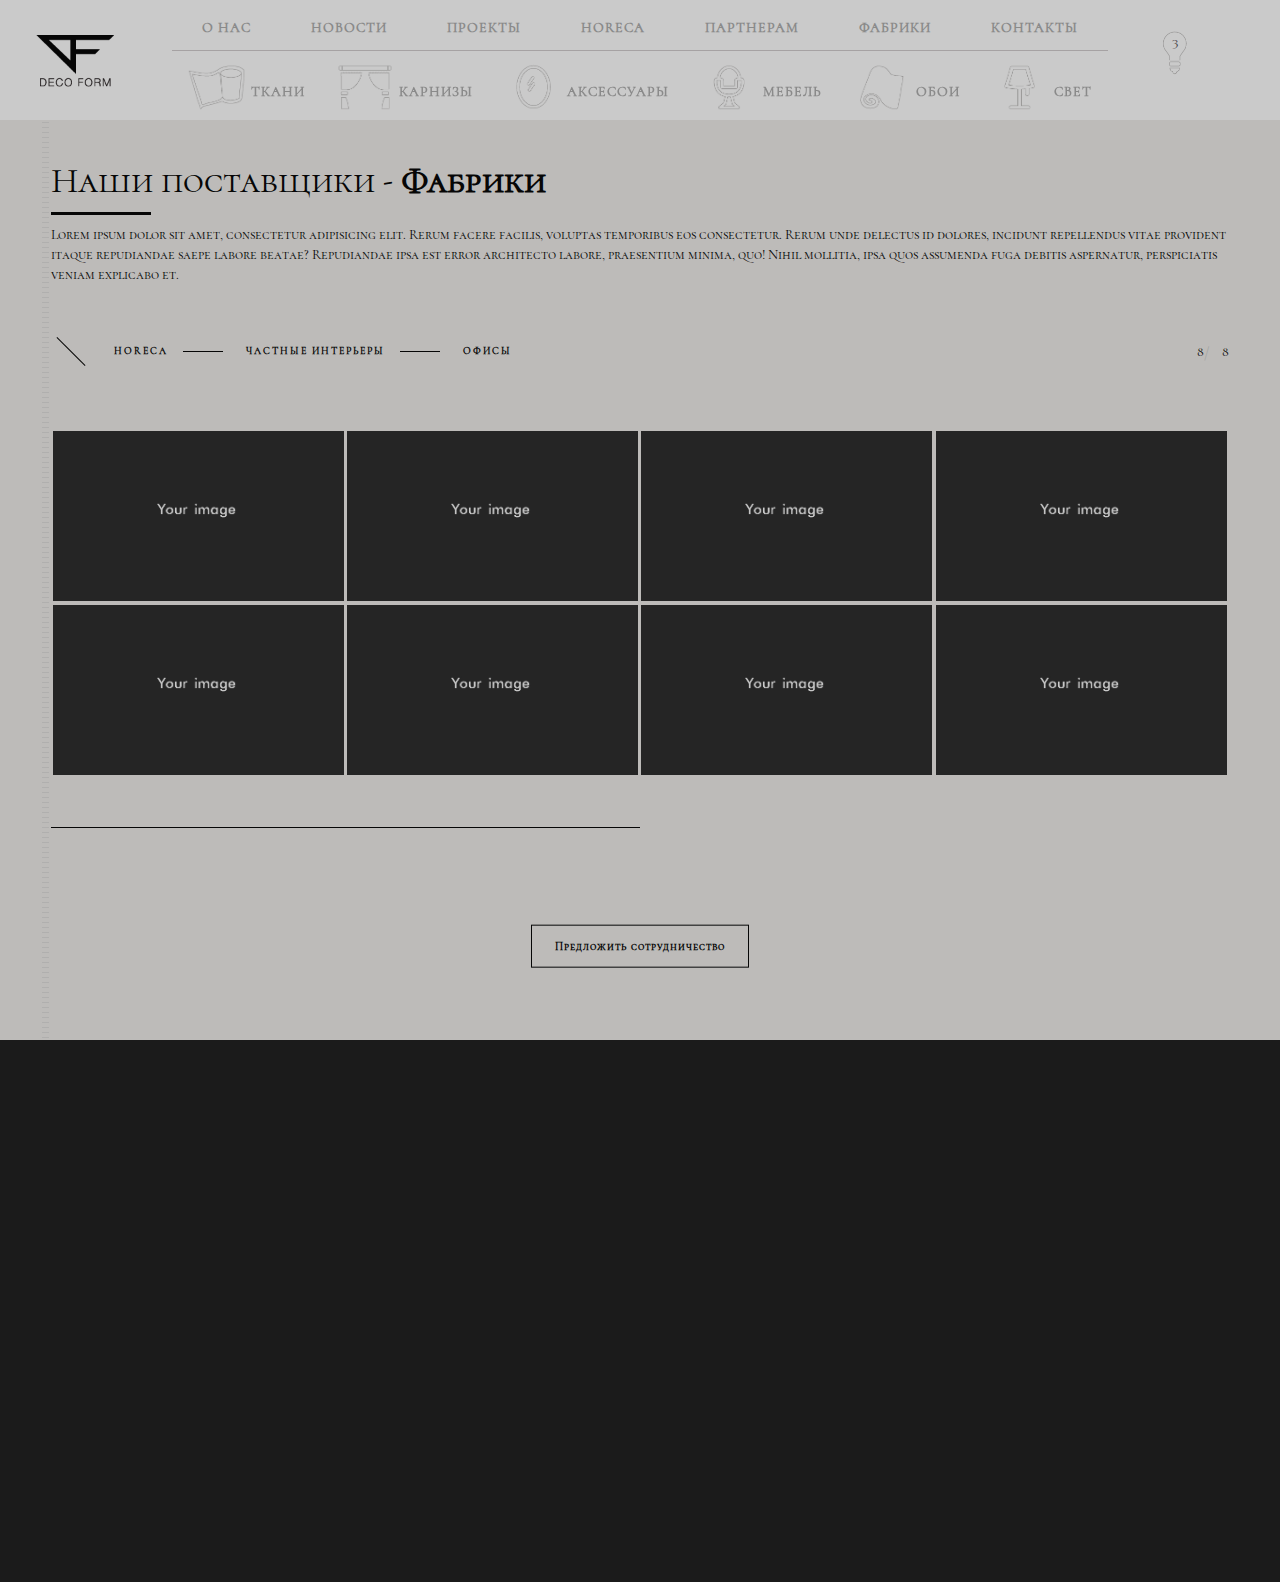
<file: factories.html>
<!DOCTYPE HTML>
<html lang="en">
<head>
  <!--=============== basic  ===============-->
  <meta charset="UTF-8">
  <title>Фабрики</title>
  <meta name="viewport" content="width=device-width, initial-scale=1.0, minimum-scale=1.0, maximum-scale=1.0, user-scalable=no">
  <meta name="robots" content="index, follow"/>
  <meta name="keywords" content=""/>
  <meta name="description" content=""/>
  <!--=============== css  ===============-->	
  <link type="text/css" rel="stylesheet" href="css/reset.css">
  <link type="text/css" rel="stylesheet" href="css/plugins.css">
  <link type="text/css" rel="stylesheet" href="css/style.css">
  <link rel="stylesheet" href="css/new-style.css">
  <!--=============== favicons ===============-->
  <link rel="shortcut icon" href="images/favicon.png">
  </head>
<body>
  <!-- loader -->
  <div class="loader">
    <div id="movingBallG">
      <div class="movingBallLineG"></div>
      <div id="movingBallG_1" class="movingBallG"></div>
    </div>
  </div>
  <!-- loader end -->

  <div id="main">
    <!--=============== header ===============--> 
    <header>
      <!-- header-inner  -->
      <div class="header-inner clearfix">
        <!-- header logo -->
        <div class="logo-holder">
            <a href="index.html"><img src="images/logo.png" alt=""></a>
        </div>
        <!-- header logo end -->
        <!-- mobile nav button -->
        <div class="nav-button-holder">
            <div class="nav-button vis-m"><span></span><span></span><span></span></div>
        </div>
        <!-- mobile nav button end -->
        <!-- navigation  -->
        <div class="nav-holder">
          <nav>
            <ul class="nav__menu clearfix">
              <li><a href="index.html">О нас</a></li>
              <li><a href="portfolio.html" class="act-link">Новости</a></li>
              <li><a href="about.html">Проекты</a></li>
              <li><a href="services.html">HoReCa</a></li>
              <li><a href="contact.html">Партнерам</a></li>
              <li><a href="blog.html">Фабрики</a></li>
              <li><a href="#">Контакты</a></li>
            </ul>
            <ul class="nav__portfolio clearfix">
              <li>
                <a href="">
                  <div  alt=""></div>
                  <span>Ткани</span>
                </a>
              </li>
              <li>
                <a href="" class="act-link">
               <div  alt=""></div>
                  <span>Карнизы</span>
                </a>
                </li>
              <li>
                <a href="">
                 <div alt=""></div>
                  <span>Аксессуары</span>
                </a>
              </li>
              <li>
                <a href="">
                  <div  alt=""></div>
                  <span>Мебель</span>
                </a>
              </li>
              <li>
                <a href="">
                  <div  alt=""></div>
                  <span>Обои</span>
                </a>
              </li>
              <li>
                <a href="">
                 <div alt=""></div>
                  <span>Свет</span>
                </a>
              </li>
            </ul>
          </nav>
        </div>
        <!-- navigation  end -->
      </div>
      <!-- header-inner  end -->
      <!-- share button  -->
      <a href="#" class="show-share isShare">
          <div class="idea-count">3</div>
             </a>
      <!-- share  end-->
    </header>
    <div class="content-holder">
      <div class="content">
        <section>
          <div class="container">
            <!-- works -->
            <div class="works clear clearfix">
              <h1>Наши поставщики - <b>Фабрики</b></h1>
              <p>
                Lorem ipsum dolor sit amet, consectetur adipisicing elit. Rerum facere facilis, voluptas temporibus eos consectetur. Rerum unde delectus id dolores, incidunt repellendus vitae provident itaque repudiandae saepe labore beatae? Repudiandae ipsa est error architecto labore, praesentium minima, quo! Nihil mollitia, ipsa quos assumenda fuga debitis aspernatur, perspiciatis veniam explicabo et.
              </p>
              <!-- filter -->
              <div class="filter-holder inline-filter">
                <div class="gallery-filters">
                  <a href="#" class="gallery-filter transition2 gallery-filter_active" data-filter="*">horeca</a>
                  <a href="#" class="gallery-filter transition2" data-filter=".interior">частные интерьеры</a>
                  <a href="#" class="gallery-filter transition2" data-filter=".construction">офисы</a>
                </div>
                <div class="count-folio">
                  <div class="num-album"></div>
                  <div class="all-album"></div>
                </div>
              </div>
              <!-- filter end-->
              <!--=============== portfolio holder ===============-->
              <div class="gallery-items  four-columns grid-small-pad">
                <!-- 1 -->
                <div class="gallery-item  interior construction">
                  <div class="grid-item-holder">
                    <div class="tape-item">
                      <a href="#">
                        <div class="tape-item__img" style="background-image: url(images/folio/thumbs/1.jpg)"></div>
                        <div class="tape-descr">
                          <div class="table-block">
                            <div class="block-vertical">
                              <h3>Заголовок</h3>
                              <p>Lorem ipsum dolor sit amet, consectetur adipisicing elit. Repellat, unde.</p>
                            </div>
                          </div>
                        </div>
                      </a>
                    </div>
                  </div>
                </div>
                <!-- 1 end-->
                <!-- 2 -->
                <div class="gallery-item interior">
                  <div class="grid-item-holder">
                    <div class="tape-item">
                      <a href="#">
                        <div class="tape-item__img" style="background-image: url(images/folio/thumbs/1.jpg)"></div>
                        <div class="tape-descr">
                          <div class="table-block">
                            <div class="block-vertical">
                              <h3>Заголовок</h3>
                              <p>Lorem ipsum dolor sit amet, consectetur adipisicing elit. Repellat, unde.</p>
                            </div>
                          </div>
                        </div>
                      </a>
                    </div>
                  </div>
                </div>
                <!-- 2 end-->
                <!-- 2 -->
                <div class="gallery-item construction">
                  <div class="grid-item-holder">
                    <div class="tape-item">
                      <a href="#">
                        <div class="tape-item__img" style="background-image: url(images/folio/thumbs/1.jpg)"></div>
                        <div class="tape-descr">
                          <div class="table-block">
                            <div class="block-vertical">
                              <h3>Заголовок</h3>
                              <p>Lorem ipsum dolor sit amet, consectetur adipisicing elit. Repellat, unde.</p>
                            </div>
                          </div>
                        </div>
                      </a>
                    </div>
                  </div>
                </div>
                <!-- 2 end-->
                <!-- 2 -->
                <div class="gallery-item interior">
                  <div class="grid-item-holder">
                    <div class="tape-item">
                      <a href="#">
                        <div class="tape-item__img" style="background-image: url(images/folio/thumbs/1.jpg)"></div>
                        <div class="tape-descr">
                          <div class="table-block">
                            <div class="block-vertical">
                              <h3>Заголовок</h3>
                              <p>Lorem ipsum dolor sit amet, consectetur adipisicing elit. Repellat, unde.</p>
                            </div>
                          </div>
                        </div>
                      </a>
                    </div>
                  </div>
                </div>
                <!-- 2 end-->
                <!-- 2 -->
                <div class="gallery-item construction">
                  <div class="grid-item-holder">
                    <div class="tape-item">
                      <a href="#">
                        <div class="tape-item__img" style="background-image: url(images/folio/thumbs/1.jpg)"></div>
                        <div class="tape-descr">
                          <div class="table-block">
                            <div class="block-vertical">
                              <h3>Заголовок</h3>
                              <p>Lorem ipsum dolor sit amet, consectetur adipisicing elit. Repellat, unde.</p>
                            </div>
                          </div>
                        </div>
                      </a>
                    </div>
                  </div>
                </div>
                <!-- 2 end-->
                <!-- 2 -->
                <div class="gallery-item interior">
                  <div class="grid-item-holder">
                    <div class="tape-item">
                      <a href="#">
                        <div class="tape-item__img" style="background-image: url(images/folio/thumbs/1.jpg)"></div>
                        <div class="tape-descr">
                          <div class="table-block">
                            <div class="block-vertical">
                              <h3>Заголовок</h3>
                              <p>Lorem ipsum dolor sit amet, consectetur adipisicing elit. Repellat, unde.</p>
                            </div>
                          </div>
                        </div>
                      </a>
                    </div>
                  </div>
                </div>
                <!-- 2 end-->
                <!-- 2 -->
                <div class="gallery-item construction">
                  <div class="grid-item-holder">
                    <div class="tape-item">
                      <a href="#">
                        <div class="tape-item__img" style="background-image: url(images/folio/thumbs/1.jpg)"></div>
                        <div class="tape-descr">
                          <div class="table-block">
                            <div class="block-vertical">
                              <h3>Заголовок</h3>
                              <p>Lorem ipsum dolor sit amet, consectetur adipisicing elit. Repellat, unde.</p>
                            </div>
                          </div>
                        </div>
                      </a>
                    </div>
                  </div>
                </div>
                <!-- 2 end-->
                <!-- 2 -->
                <div class="gallery-item interior">
                  <div class="grid-item-holder">
                    <div class="tape-item">
                      <a href="#">
                        <div class="tape-item__img" style="background-image: url(images/folio/thumbs/1.jpg)"></div>
                        <div class="tape-descr">
                          <div class="table-block">
                            <div class="block-vertical">
                              <h3>Заголовок</h3>
                              <p>Lorem ipsum dolor sit amet, consectetur adipisicing elit. Repellat, unde.</p>
                            </div>
                          </div>
                        </div>
                      </a>
                    </div>
                  </div>
                </div>
                <!-- 2 end-->
              </div>
              <!-- end gallery items -->
              <!-- custom-link-holder  --> 
              <div class="custom-link-holder">
                <a href="#" class="btn anim-button show-hid-sidebar vd"  data-top-bottom="transform: translateY(-50px);" data-bottom-top="transform: translateY(50px);">
                  <span>Предложить сотрудничество</span><i class="fa fa-long-arrow-right"></i>
                </a> 
              </div>
              <!-- custom-link-holder  end -->
            </div>
            <!-- works end-->
          </div>
        </section>
      </div>
      <!-- content footer-->
      <div class="height-emulator"></div>
      <footer class="content-footer">
        <!--  container  --> 
        <div class="container">
          <div class="row">
            <div class="col-md-3">
              <!-- Footer logo --> 
              <div class="footer-item footer-logo">
                <a href="index.html"><img src="images/footer-logo.png" alt=""></a>
                <p>Our team takes over everything, from an idea and concept development to realization. We believe in traditions and incorporate them within our innovations.Client is the soul of the project.  </p>
              </div>
              <!-- Footer logo end --> 
            </div>
            <!-- Footer info --> 
            <div class="col-md-3">
              <div class="footer-item">
                <h4 class="text-link">Контакты</h4>
                <ul>
                  <li>Тел./Факс: (812) 232-71-90</li>
                  <li>Тел.: 8(812) 715-48-87, 232-95-26</li>
                  <li>Эл. почта: deform@yandex.ru .</li>
                </ul>
              </div>
            </div>
            <!-- Footer info end--> 
            <!-- Footer info --> 
            <div class="col-md-3">
              <div class="footer-item">
                <h4 class="text-link">Адрес</h4>
                <ul>
                  <li>Адрес: Санкт-Петербург, <br>ул. Кронверкская д.29/37 пом. 25.</li>
                </ul>
              </div>
            </div>
            <!-- Footer info-->
            <!-- Footer info end--> 
            <div class="col-md-3">
              <div class="footer-item">
                <h4 class="text-link">Мы в соц сетях</h4>
                <div class="social-list">
                  <a href="#">
                    <i class="fa fa-facebook"></i>
                  </a>
                  <a href="#">
                    <i class="fa fa-vk"></i>
                  </a>
                  <a href="#">
                    <i class="fa fa-linkedin" aria-hidden="true"></i>
                  </a>
                </div>
              </div>
            </div>
            <!-- Footer info end--> 
          </div>
          <!-- Footer copyright -->
          <div class="row">
            <div class="col-md-3"></div>
            <div class="col-md-9">
              <div class="footer-wrap">
                <span class="copyright">© Все права защищены 
                </span>
                <span class="to-top">To Top</span>
              </div>
            </div>
          </div>
          <!-- Footer copyright end -->
        </div>
        <!--  container  end --> 
        <!-- Hover animation  -->
        <canvas class="particular"></canvas>
        <!-- Hover animation  end -->
      </footer>
      <!-- content footer end -->
    </div>
  </div>

  <!-- Hidden sidebar-->
    <div class="sb-overlay"></div>
    <div class="hid-sidebar">
      <div class="container small-container">
        <div class="sidebar-wrap">
          <div class="sb-bg"></div>
          <div class="sb-inner">
            <div class="close-sidebar"></div>
            <div id="contact-form">
              <div id="message"></div>
              <form action="" name="contactform" id="contactform">
                <input name="name" type="text" id="name"  onClick="this.select()" value="Имя" >
                <input name="email" type="text" id="email" onClick="this.select()" value="E-mail" >            
                <textarea name="comments"  id="comments" onClick="this.select()" >Комментарий</textarea>  
                <button type="submit"  id="submit"><span>Отправить</span></button>                                 
              </form>
          </div>
          </div>
        </div>
      </div>
    </div>
    <!-- sidebar end -->  

  <!--=============== scripts  ===============-->
  <script type="text/javascript" src="js/jquery.min.js"></script>
  <script type="text/javascript" src="js/plugins.js"></script>
  <script type="text/javascript" src="js/scripts.js"></script>
</body>
</html>
</file>
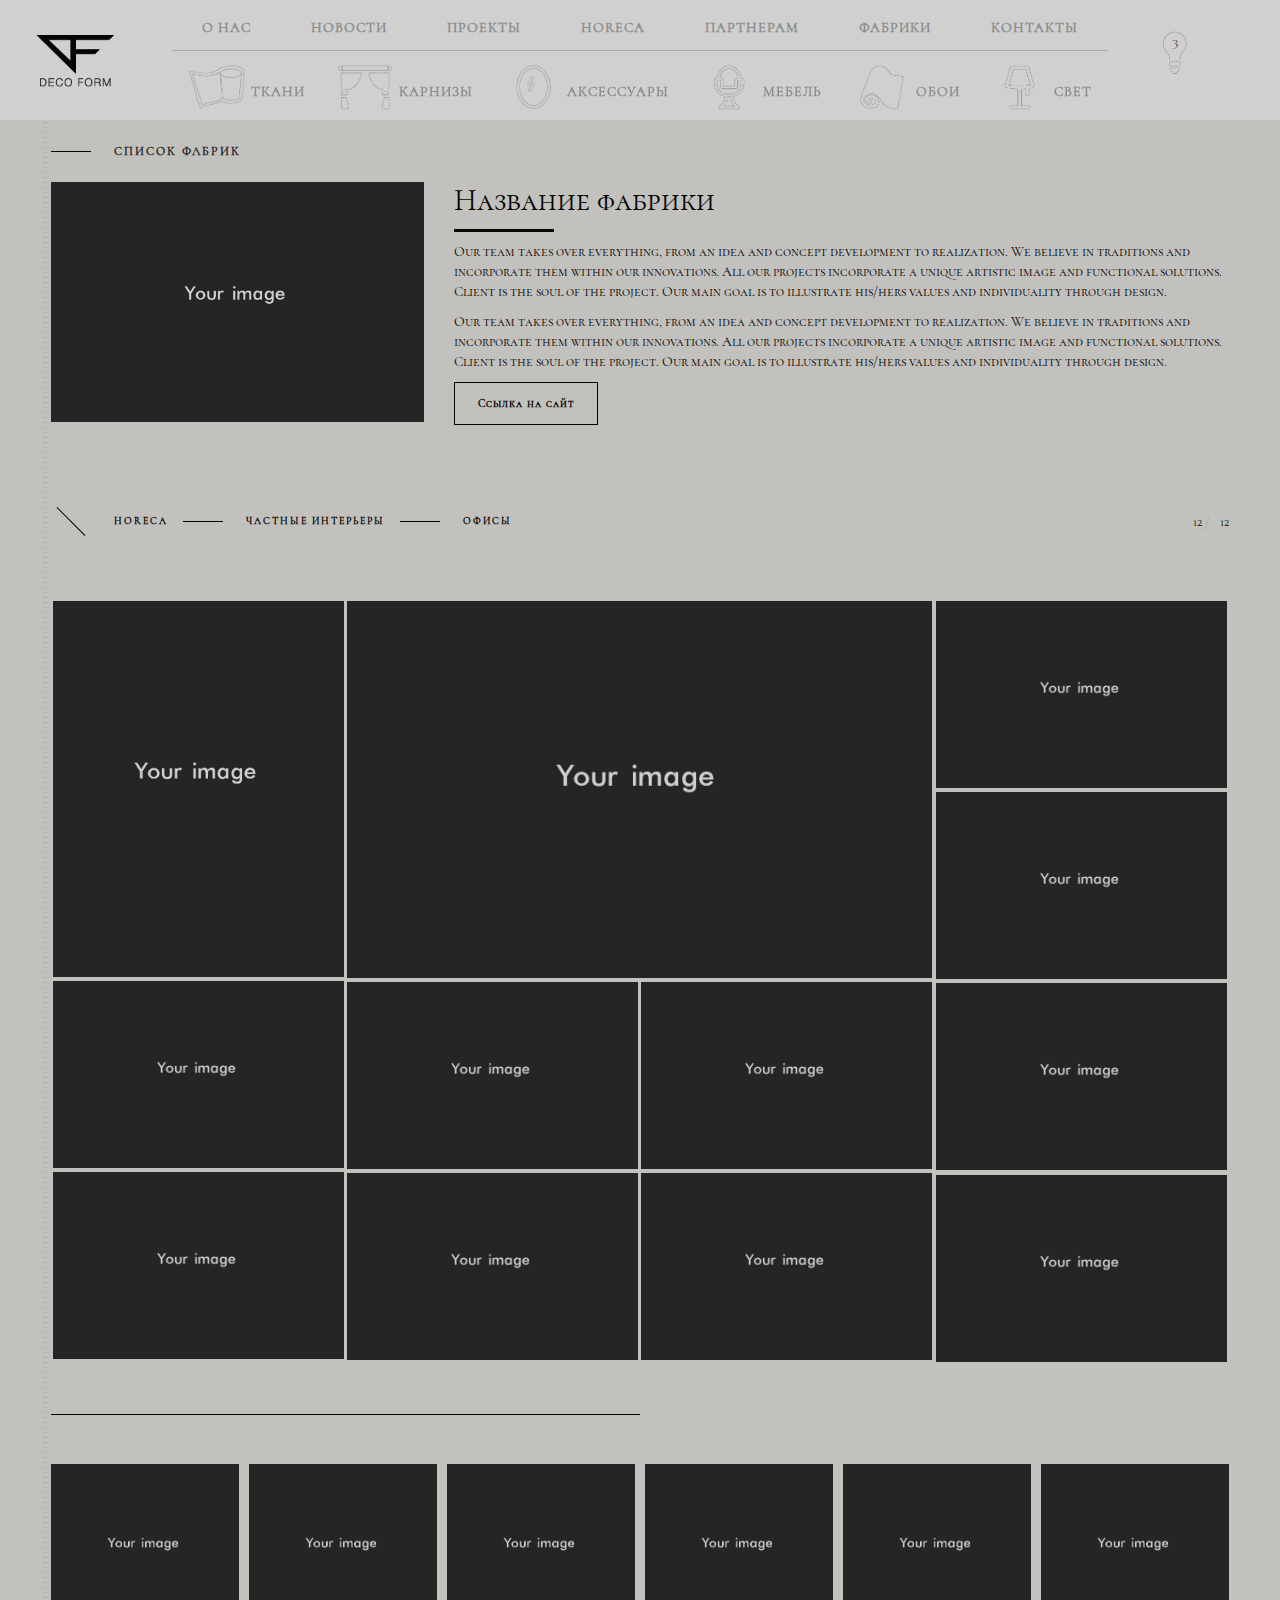
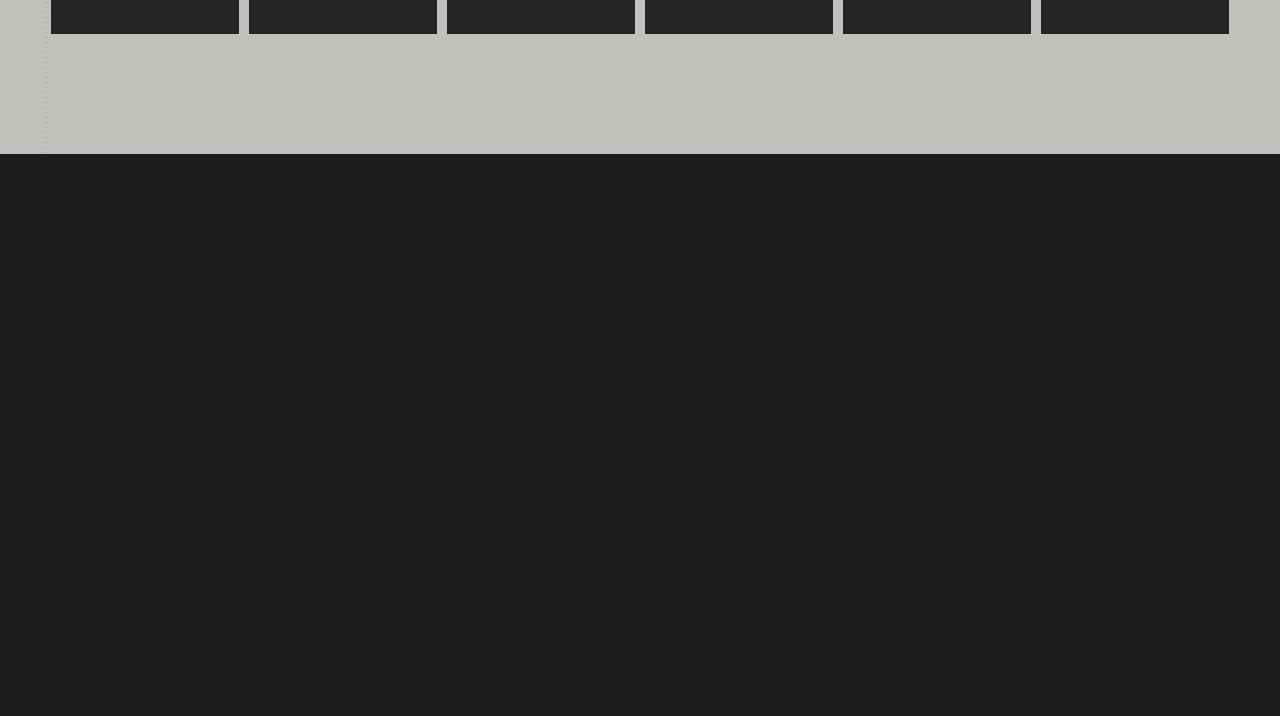
<file: factory-card.html>
<!DOCTYPE HTML>
<html lang="en">
<head>
  <!--=============== basic  ===============-->
  <meta charset="UTF-8">
  <title>Карточка фабрики</title>
  <meta name="viewport" content="width=device-width, initial-scale=1.0, minimum-scale=1.0, maximum-scale=1.0, user-scalable=no">
  <meta name="robots" content="index, follow"/>
  <meta name="keywords" content=""/>
  <meta name="description" content=""/>
  <!--=============== css  ===============-->	
  <link type="text/css" rel="stylesheet" href="css/reset.css">
  <link type="text/css" rel="stylesheet" href="css/plugins.css">
  <link type="text/css" rel="stylesheet" href="css/style.css">
  <link rel="stylesheet" href="css/new-style.css">
  <!--=============== favicons ===============-->
  <link rel="shortcut icon" href="images/favicon-64.png">
  </head>
<body>
  <!-- loader -->
  <div class="loader">
    <div id="movingBallG">
      <div class="movingBallLineG"></div>
      <div id="movingBallG_1" class="movingBallG"></div>
    </div>
  </div>
  <!-- loader end -->

  <div id="main">
    <!--=============== header ===============--> 
    <header>
      <!-- header-inner  -->
      <div class="header-inner clearfix">
        <!-- header logo -->
        <div class="logo-holder">
            <a href="index.html"><img src="images/logo.png" alt=""></a>
        </div>
        <!-- header logo end -->
        <!-- mobile nav button -->
        <div class="nav-button-holder">
            <div class="nav-button vis-m"><span></span><span></span><span></span></div>
        </div>
        <!-- mobile nav button end -->
        <!-- navigation  -->
        <div class="nav-holder">
          <nav>
            <ul class="nav__menu clearfix">
              <li><a href="index.html">О нас</a></li>
              <li><a href="portfolio.html" class="act-link">Новости</a></li>
              <li><a href="about.html">Проекты</a></li>
              <li><a href="services.html">HoReCa</a></li>
              <li><a href="contact.html">Партнерам</a></li>
              <li><a href="blog.html">Фабрики</a></li>
              <li><a href="#">Контакты</a></li>
            </ul>
            <ul class="nav__portfolio clearfix">
              <li>
                <a href="">
                  <div  alt=""></div>
                  <span>Ткани</span>
                </a>
              </li>
              <li>
                <a href="" class="act-link">
               <div  alt=""></div>
                  <span>Карнизы</span>
                </a>
                </li>
              <li>
                <a href="">
                 <div alt=""></div>
                  <span>Аксессуары</span>
                </a>
              </li>
              <li>
                <a href="">
                  <div  alt=""></div>
                  <span>Мебель</span>
                </a>
              </li>
              <li>
                <a href="">
                  <div  alt=""></div>
                  <span>Обои</span>
                </a>
              </li>
              <li>
                <a href="">
                 <div alt=""></div>
                  <span>Свет</span>
                </a>
              </li>
            </ul>
          </nav>
        </div>
        <!-- navigation  end -->
      </div>
      <!-- header-inner  end -->
      <!-- share button  -->
      <a href="#" class="show-share isShare">
          <div class="idea-count">3</div>
             </a>
      <!-- share  end-->
    </header>
    <div class="content-holder">
      <div class="content">
        <section>
          <div class="container">
            <div class="breadcrumb clearfix">
              <ul class="creat-list">
                <li><a href="#">Список фабрик</a></li>
              </ul>
            </div>
            <div class="description">
              <div class="row">
                <div class="col-md-4">
                  <img src="images/folio/thumbs/1.jpg" class="respimg" alt="">
                </div>
                <div class="col-md-8">
                  <h2><b>Название фабрики</b></h2>
                  <p>Our team takes over everything, from an idea and concept development to realization. We believe in traditions and incorporate them within our innovations. All our projects incorporate a unique artistic image and functional solutions. Client is the soul of the project. Our main goal is to illustrate his/hers values and individuality through design.</p>
                  <p>Our team takes over everything, from an idea and concept development to realization. We believe in traditions and incorporate them within our innovations. All our projects incorporate a unique artistic image and functional solutions. Client is the soul of the project. Our main goal is to illustrate his/hers values and individuality through design.</p>
                  <a href="team-single.html" class=" btn anim-button   flat-btn   transition  fl-l"><span>Ссылка на сайт</span><i class="fa fa-eye"></i></a>
                </div>
              </div>
            </div>
            
            <!-- works -->
            <div class="works clear clearfix">
              <!-- filter -->
              <div class="filter-holder inline-filter">
                <div class="gallery-filters">
                  <a href="#" class="gallery-filter transition2 gallery-filter_active" data-filter="*">horeca</a>
                  <a href="#" class="gallery-filter transition2" data-filter=".interior">частные интерьеры</a>
                  <a href="#" class="gallery-filter transition2" data-filter=".construction">офисы</a>
                </div>
                <div class="count-folio">
                  <div class="num-album"></div>
                  <div class="all-album"></div>
                </div>
              </div>
              <!-- filter end-->
              <!--=============== portfolio holder ===============-->
              <div class="gallery-items  four-columns grid-small-pad lightgallery" data-looped="0">
                <!-- 1 -->
                <div class="gallery-item  interior houses construction">
                  <div class="grid-item-holder">
                    <a data-src="images/folio/thumbs/1.jpg" class="popup-image slider-zoom" data-sub-html="alteration in some">
                      <i class="fa fa-expand"></i> 
                    </a>
                    <a class="add-ideas">
                      <i class="fa fa-plus"></i>
                      <i class="fa fa-minus hidden"></i>
                    </a>
                    <img  src="images/folio/thumbs/2.jpg"    alt="">
                    <div class="port-desc-holder">
                      <div class="port-desc">
                        <div class="grid-item">
                          <h3><a href="portfolio-single.html">Quisque non augue</a></h3>
                          <span>Photography /    Interior</span>
                        </div>
                      </div>
                    </div>
                  </div>
                </div>
                <!-- 1 end-->
                <!-- 2 -->
                <div class="gallery-item  gallery-item-second  interior">
                  <div class="grid-item-holder">
                    <a data-src="images/folio/thumbs/1.jpg" class="popup-image slider-zoom" data-sub-html="alteration in some">
                      <i class="fa fa-expand"></i> 
                    </a>
                    <a class="add-ideas">
                      <i class="fa fa-plus"></i>
                      <i class="fa fa-minus hidden"></i>
                    </a>
                    <img  src="images/folio/thumbs/1.jpg"    alt="">
                    <div class="port-desc-holder">
                      <div class="port-desc">
                        <div class="grid-item">
                          <h3><a href="portfolio-single.html">Tincidunt ornare</a></h3>
                          <span>Photography /    wood</span>
                        </div>
                      </div>
                    </div>
                  </div>
                </div>
                <!-- 2 end-->
                <!-- 3 -->
                <div class="gallery-item ">
                  <div class="grid-item-holder">
                    <a data-src="images/folio/thumbs/1.jpg" class="popup-image slider-zoom" data-sub-html="alteration in some">
                      <i class="fa fa-expand"></i> 
                    </a>
                    <a class="add-ideas">
                      <i class="fa fa-plus"></i>
                      <i class="fa fa-minus hidden"></i>
                    </a>
                    <img  src="images/folio/thumbs/1.jpg"    alt="">
                    <div class="port-desc-holder">
                      <div class="port-desc">
                        <div class="grid-item">
                            <h3><a href="portfolio-single.html">lacus purus</a></h3>
                            <span>Photography /    design</span>
                        </div>
                      </div>
                    </div>
                  </div>
                </div>
                <!-- 3 end-->
                <!-- 4 -->
                <div class="gallery-item  interior">
                  <div class="grid-item-holder">
                    <a data-src="images/folio/thumbs/1.jpg" class="popup-image slider-zoom" data-sub-html="alteration in some">
                      <i class="fa fa-expand"></i> 
                    </a>
                    <a class="add-ideas">
                      <i class="fa fa-plus"></i>
                      <i class="fa fa-minus hidden"></i>
                    </a>
                    <img  src="images/folio/thumbs/1.jpg"    alt="">
                    <div class="port-desc-holder">
                      <div class="port-desc">
                        <div class="grid-item">
                          <h3><a href="portfolio-single.html">Phasellus nec</a></h3>
                          <span>Photography /    design</span>
                        </div>
                      </div>
                    </div>
                  </div>
                </div>
                <!-- 4 end-->
                <!-- 5 -->
                <div class="gallery-item  houses  design  interior">
                  <div class="grid-item-holder">
                    <a data-src="images/folio/thumbs/1.jpg" class="popup-image slider-zoom" data-sub-html="alteration in some">
                      <i class="fa fa-expand"></i> 
                    </a>
                    <a class="add-ideas">
                      <i class="fa fa-plus"></i>
                      <i class="fa fa-minus hidden"></i>
                    </a>
                    <img  src="images/folio/thumbs/1.jpg"    alt="">
                    <div class="port-desc-holder">
                      <div class="port-desc">
                        <div class="grid-item">
                          <h3><a href="portfolio-single.html">Efficitur urna</a></h3>
                          <span>Photography /   Architecture</span>
                        </div>
                      </div>
                    </div>
                  </div>
                </div>
                <!-- 5 end-->                            
                <!-- 6 -->
                <div class="gallery-item interior  construction">
                  <div class="grid-item-holder">
                    <a data-src="images/folio/thumbs/1.jpg" class="popup-image slider-zoom" data-sub-html="alteration in some">
                      <i class="fa fa-expand"></i> 
                    </a>
                    <a class="add-ideas">
                      <i class="fa fa-plus"></i>
                      <i class="fa fa-minus hidden"></i>
                    </a>
                    <img  src="images/folio/thumbs/1.jpg"    alt="">
                    <div class="port-desc-holder">
                      <div class="port-desc">
                        <div class="grid-item">
                          <h3><a href="portfolio-single.html">Integer euismod</a></h3>
                          <span>Architecture /    design</span>
                        </div>
                      </div>
                    </div>
                  </div>
                </div>
                <!-- 6 end-->
                <!-- 7 -->
                <div class="gallery-item">
                  <div class="grid-item-holder">
                    <a data-src="images/folio/thumbs/1.jpg" class="popup-image slider-zoom" data-sub-html="alteration in some">
                      <i class="fa fa-expand"></i> 
                    </a>
                    <a class="add-ideas">
                      <i class="fa fa-plus"></i>
                      <i class="fa fa-minus hidden"></i>
                    </a>
                    <img  src="images/folio/thumbs/1.jpg"    alt="">
                    <div class="port-desc-holder">
                      <div class="port-desc">
                        <div class="grid-item">
                          <h3><a href="portfolio-single.html">vitae odio</a></h3>
                          <span>Photography /    design</span>
                        </div>
                      </div>
                    </div>
                  </div>
                </div>
                <!-- 7 end-->
                <!-- 8 -->
                <div class="gallery-item     interior ">
                  <div class="grid-item-holder">
                    <a data-src="images/folio/thumbs/1.jpg" class="popup-image slider-zoom" data-sub-html="alteration in some">
                      <i class="fa fa-expand"></i> 
                    </a>
                    <a class="add-ideas">
                      <i class="fa fa-plus"></i>
                      <i class="fa fa-minus hidden"></i>
                    </a>
                    <img  src="images/folio/thumbs/1.jpg"    alt="">
                    <div class="port-desc-holder">
                      <div class="port-desc">
                        <div class="grid-item">
                          <h3><a href="portfolio-single.html">Quisque non augue</a></h3>
                          <span>Architecture/  design</span>
                        </div>
                      </div>
                    </div>
                  </div>
                </div>
                <!-- 8 end-->
                <!-- 9 -->
                <div class="gallery-item">
                  <div class="grid-item-holder">
                    <a data-src="images/folio/thumbs/1.jpg" class="popup-image slider-zoom" data-sub-html="alteration in some">
                      <i class="fa fa-expand"></i> 
                    </a>
                    <a class="add-ideas">
                      <i class="fa fa-plus"></i>
                      <i class="fa fa-minus hidden"></i>
                    </a>
                    <img  src="images/folio/thumbs/1.jpg"    alt="">
                    <div class="port-desc-holder">
                      <div class="port-desc">
                        <div class="grid-item">
                          <h3><a href="portfolio-single.html">condimentum ac sapien</a></h3>
                          <span>Photography /   wood</span>
                        </div>
                      </div>
                    </div>
                  </div>
                </div>
                <!-- 9 end--> 
                <!-- 10 -->
                <div class="gallery-item interior">
                  <div class="grid-item-holder">
                    <a data-src="images/folio/thumbs/1.jpg" class="popup-image slider-zoom" data-sub-html="alteration in some">
                      <i class="fa fa-expand"></i> 
                    </a>
                    <a class="add-ideas">
                      <i class="fa fa-plus"></i>
                      <i class="fa fa-minus hidden"></i>
                    </a>
                    <img  src="images/folio/thumbs/1.jpg"    alt="">
                    <div class="port-desc-holder">
                      <div class="port-desc">
                        <div class="grid-item">
                          <h3><a href="portfolio-single.html">Maecenas vitae semper</a></h3>
                          <span>Architecture /  Interior</span>
                        </div>
                      </div>
                    </div>
                  </div>
                </div>
                <!-- 10 end-->
                <!-- 11 -->
                <div class="gallery-item interior">
                  <div class="grid-item-holder">
                    <a data-src="images/folio/thumbs/1.jpg" class="popup-image slider-zoom" data-sub-html="alteration in some">
                      <i class="fa fa-expand"></i> 
                    </a>
                    <a class="add-ideas">
                      <i class="fa fa-plus"></i>
                      <i class="fa fa-minus hidden"></i>
                    </a>
                    <img  src="images/folio/thumbs/1.jpg"    alt="">
                    <div class="port-desc-holder">
                      <div class="port-desc">
                        <div class="grid-item">
                          <h3><a href="portfolio-single.html">Praesent imperdiet</a></h3>
                          <span>Construction /    design</span>
                        </div>
                      </div>
                    </div>
                  </div>
                </div>
                <!-- 11 end-->
                <!-- 12 -->
                <div class="gallery-item construction">
                  <div class="grid-item-holder">
                    <a data-src="images/folio/thumbs/1.jpg" class="popup-image slider-zoom" data-sub-html="alteration in some">
                      <i class="fa fa-expand"></i> 
                    </a>
                    <a class="add-ideas">
                      <i class="fa fa-plus"></i>
                      <i class="fa fa-minus hidden"></i>
                    </a>
                    <img  src="images/folio/thumbs/1.jpg"    alt="">
                    <div class="port-desc-holder">
                      <div class="port-desc">
                        <div class="grid-item">
                          <h3><a href="portfolio-single.html">tincidunt egestas</a></h3>
                          <span>Photography /    design</span>
                        </div>
                      </div>
                    </div>
                  </div>
                </div>
                <!-- 12 end-->                            
              </div>
              <!-- end gallery items -->
              <!-- custom-link-holder  --> 
              <div class="custom-link-holder"></div>
              <!-- custom-link-holder  end -->
            </div>
            <!-- works end-->
            <div class="clear clearfix">
              <div id="tape-carousel" class="tape-carousel">
                <div class="tape-item">
                  <a href="#">
                    <div class="tape-item__img" style="background-image: url(images/folio/thumbs/1.jpg)"></div>
                    <div class="tape-descr">
                      <div class="table-block">
                        <div class="block-vertical">
                          <h3>Заголовок</h4>
                          <p>Lorem ipsum dolor sit amet, consectetur adipisicing elit. Repellat, unde.</p>
                        </div>
                      </div>
                    </div>
                  </a>
                </div>
                <div class="tape-item">
                  <a href="#">
                    <div class="tape-item__img" style="background-image: url(images/folio/thumbs/1.jpg)"></div>
                    <div class="tape-descr">
                      <div class="table-block">
                        <div class="block-vertical">
                          <h3>Заголовок</h4>
                          <p>Lorem ipsum dolor sit amet, consectetur adipisicing elit. Repellat, unde.</p>
                        </div>
                      </div>
                    </div>
                  </a>
                </div>
                <div class="tape-item">
                  <a href="#">
                    <div class="tape-item__img" style="background-image: url(images/folio/thumbs/1.jpg)"></div>
                    <div class="tape-descr">
                      <div class="table-block">
                        <div class="block-vertical">
                          <h3>Заголовок</h4>
                          <p>Lorem ipsum dolor sit amet, consectetur adipisicing elit. Repellat, unde.</p>
                        </div>
                      </div>
                    </div>
                  </a>
                </div>
                <div class="tape-item">
                  <a href="#">
                    <div class="tape-item__img" style="background-image: url(images/folio/thumbs/1.jpg)"></div>
                    <div class="tape-descr">
                      <div class="table-block">
                        <div class="block-vertical">
                          <h3>Заголовок</h4>
                          <p>Lorem ipsum dolor sit amet, consectetur adipisicing elit. Repellat, unde.</p>
                        </div>
                      </div>
                    </div>
                  </a>
                </div>
                <div class="tape-item">
                  <a href="#">
                    <div class="tape-item__img" style="background-image: url(images/folio/thumbs/1.jpg)"></div>
                    <div class="tape-descr">
                      <div class="table-block">
                        <div class="block-vertical">
                          <h3>Заголовок</h4>
                          <p>Lorem ipsum dolor sit amet, consectetur adipisicing elit. Repellat, unde.</p>
                        </div>
                      </div>
                    </div>
                  </a>
                </div>
                <div class="tape-item">
                  <a href="#">
                    <div class="tape-item__img" style="background-image: url(images/folio/thumbs/1.jpg)"></div>
                    <div class="tape-descr">
                      <div class="table-block">
                        <div class="block-vertical">
                          <h3>Заголовок</h4>
                          <p>Lorem ipsum dolor sit amet, consectetur adipisicing elit. Repellat, unde.</p>
                        </div>
                      </div>
                    </div>
                  </a>
                </div>
                <div class="tape-item">
                  <a href="#">
                    <div class="tape-item__img" style="background-image: url(images/folio/thumbs/1.jpg)"></div>
                    <div class="tape-descr">
                      <div class="table-block">
                        <div class="block-vertical">
                          <h3>Заголовок</h4>
                          <p>Lorem ipsum dolor sit amet, consectetur adipisicing elit. Repellat, unde.</p>
                        </div>
                      </div>
                    </div>
                  </a>
                </div>
                <div class="tape-item">
                  <a href="#">
                    <div class="tape-item__img" style="background-image: url(images/folio/thumbs/1.jpg)"></div>
                    <div class="tape-descr">
                      <div class="table-block">
                        <div class="block-vertical">
                          <h3>Заголовок</h4>
                          <p>Lorem ipsum dolor sit amet, consectetur adipisicing elit. Repellat, unde.</p>
                        </div>
                      </div>
                    </div>
                  </a>
                </div>
              </div>
            </div>
          </div>
        </section>
      </div>
      <!-- content footer-->
      <div class="height-emulator"></div>
      <footer class="content-footer">
        <!--  container  --> 
        <div class="container">
          <div class="row">
            <div class="col-md-3">
              <!-- Footer logo --> 
              <div class="footer-item footer-logo">
                <a href="index.html"><img src="images/footer-logo.png" alt=""></a>
                <p>Our team takes over everything, from an idea and concept development to realization. We believe in traditions and incorporate them within our innovations.Client is the soul of the project.  </p>
              </div>
              <!-- Footer logo end --> 
            </div>
            <!-- Footer info --> 
            <div class="col-md-3"></div>
            <div class="col-md-3">
              <div class="footer-item">
                <h4 class="text-link">Контакты</h4>
                <ul>
                  <li>Тел./Факс: (812) 232-71-90</li>
                  <li>Тел.: 8(812) 715-48-87, 232-95-26</li>
                  <li>Эл. почта: deform@yandex.ru .</li>
                </ul>
              </div>
            </div>
            <!-- Footer info end--> 
            <div class="col-md-3">
              <div class="footer-item">
                <h4 class="text-link">Мы в соц сетях</h4>
                <div class="social-list">
                  <a href="#">
                    <i class="fa fa-facebook"></i>
                  </a>
                  <a href="#">
                    <i class="fa fa-vk"></i>
                  </a>
                  <a href="#">
                    <i class="fa fa-linkedin" aria-hidden="true"></i>
                  </a>
                </div>
              </div>
            </div>
            <!-- Footer info end--> 
          </div>
          <!-- Footer copyright -->
          <div class="row">
            <div class="col-md-3"></div>
            <div class="col-md-9">
              <div class="footer-wrap">
                <span class="copyright">© Все права защищены 
                </span>
                <span class="to-top">To Top</span>
              </div>
            </div>
          </div>
          <!-- Footer copyright end -->
        </div>
        <!--  container  end --> 
        <!-- Hover animation  -->
        <canvas class="particular"></canvas>
        <!-- Hover animation  end -->
      </footer>
      <!-- content footer end -->
    </div>
  </div>




  <!--=============== scripts  ===============-->
  <script type="text/javascript" src="js/jquery.min.js"></script>
  <script type="text/javascript" src="js/plugins.js"></script>
  <script type="text/javascript" src="js/scripts.js"></script>
</body>
</html>
</file>
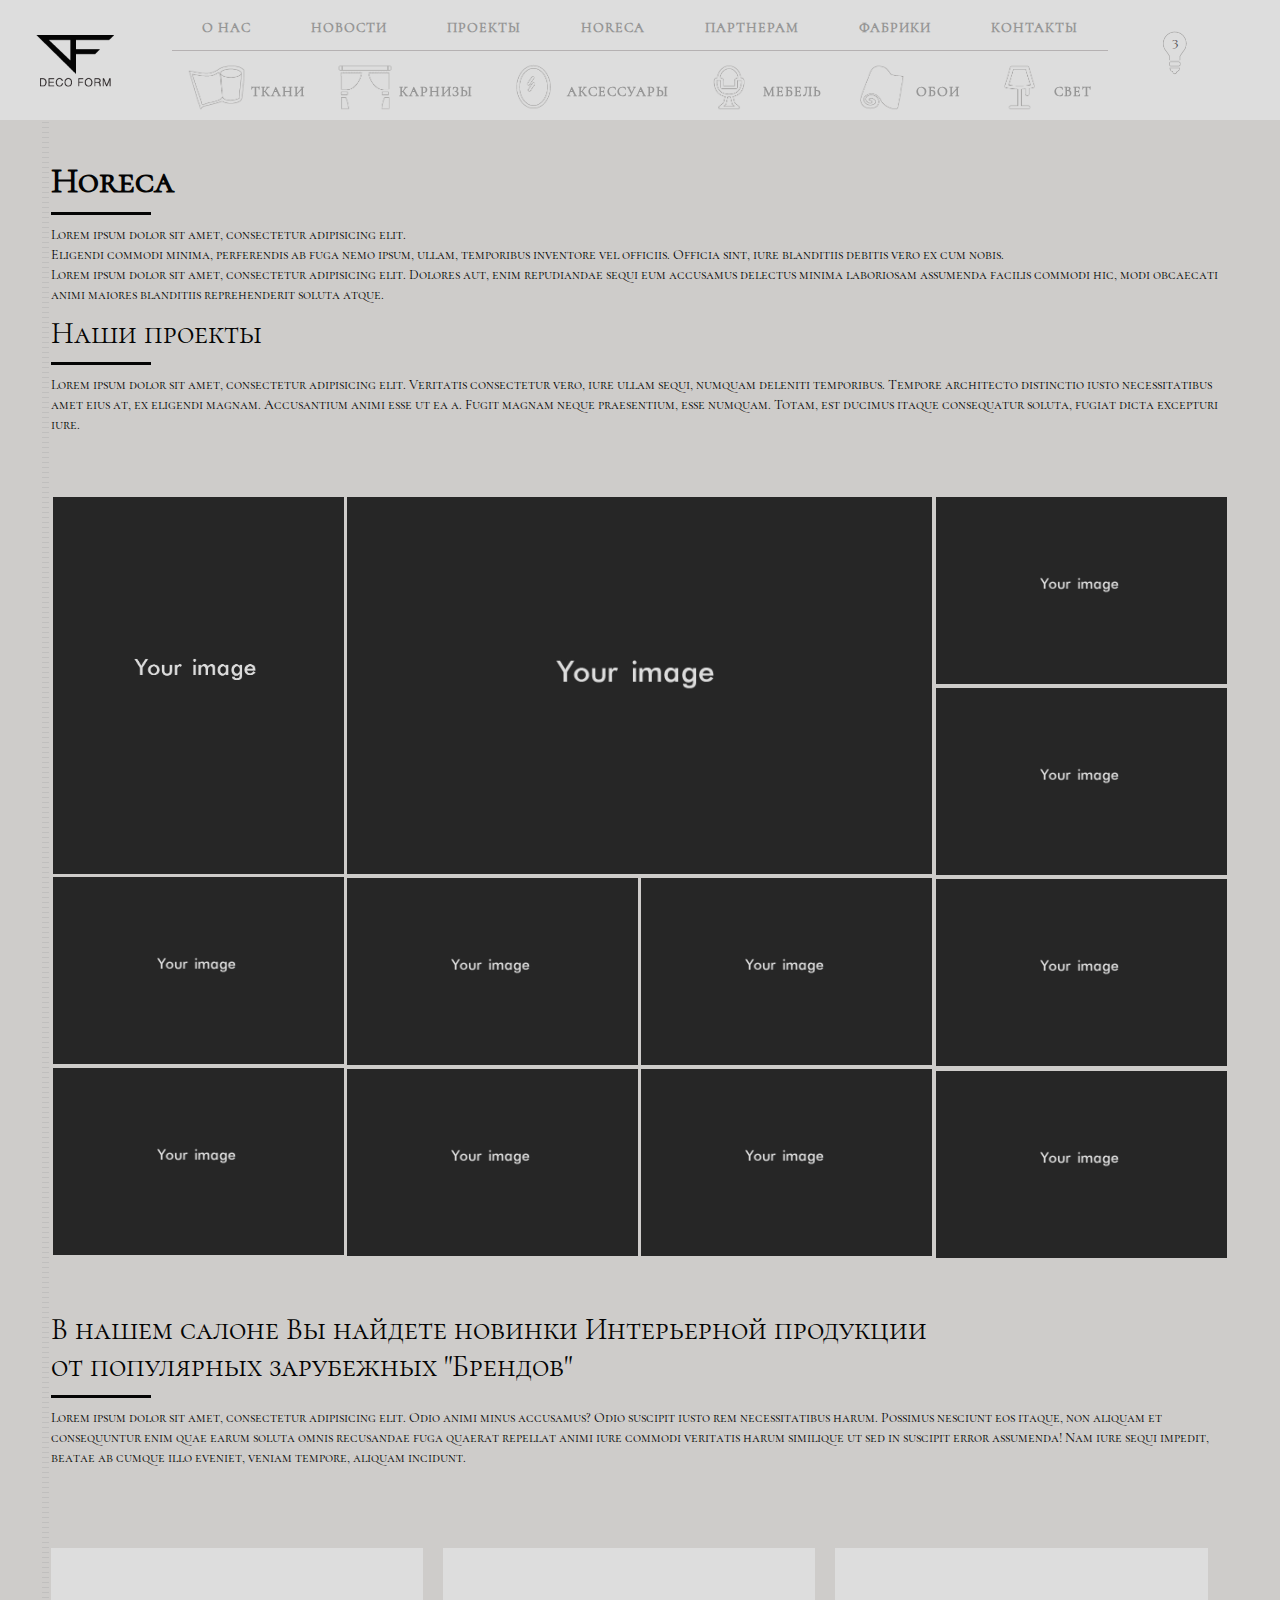
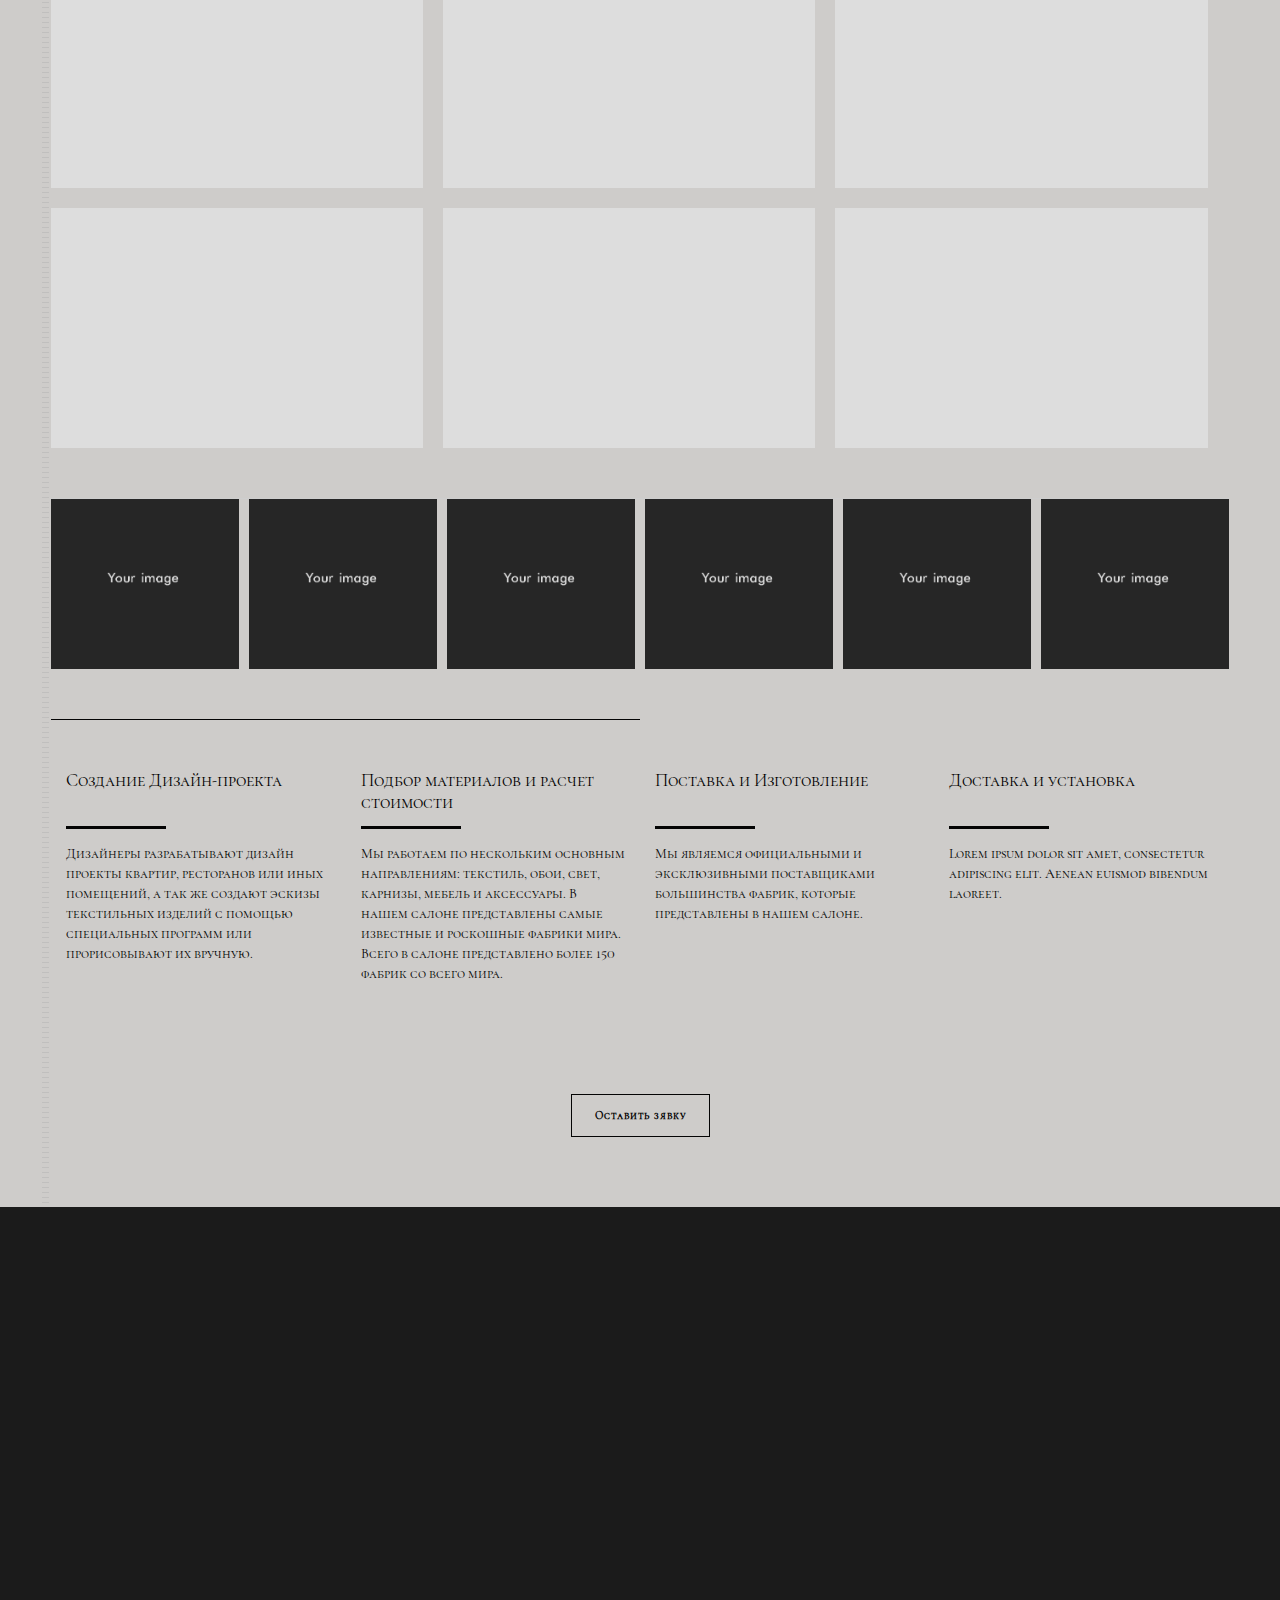
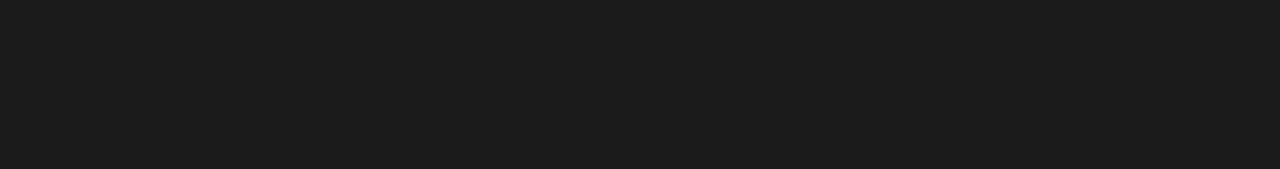
<file: horeca-new.html>
<!DOCTYPE HTML>
<html lang="en">
<head>
  <!--=============== basic  ===============-->
  <meta charset="UTF-8">
  <title>Horeca</title>
  <meta name="viewport" content="width=device-width, initial-scale=1.0, minimum-scale=1.0, maximum-scale=1.0, user-scalable=no">
  <meta name="robots" content="index, follow"/>
  <meta name="keywords" content=""/>
  <meta name="description" content=""/>
  <!--=============== css  ===============-->	
  <link type="text/css" rel="stylesheet" href="css/reset.css">
  <link type="text/css" rel="stylesheet" href="css/plugins.css">
  <link type="text/css" rel="stylesheet" href="css/style.css">
  <link rel="stylesheet" href="css/new-style.css">
  <!--=============== favicons ===============-->
  <link rel="shortcut icon" href="images/favicon-64.png">
  </head>
<body>
  <!-- loader -->
  <div class="loader">
    <div id="movingBallG">
      <div class="movingBallLineG"></div>
      <div id="movingBallG_1" class="movingBallG"></div>
    </div>
  </div>
  <!-- loader end -->

  <div id="main">
    <!--=============== header ===============--> 
    <header>
      <!-- header-inner  -->
      <div class="header-inner clearfix">
        <!-- header logo -->
        <div class="logo-holder">
            <a href="index.html"><img src="images/logo.png" alt=""></a>
        </div>
        <!-- header logo end -->
        <!-- mobile nav button -->
        <div class="nav-button-holder">
            <div class="nav-button vis-m"><span></span><span></span><span></span></div>
        </div>
        <!-- mobile nav button end -->
        <!-- navigation  -->
        <div class="nav-holder">
          <nav>
            <ul class="nav__menu clearfix">
              <li><a href="index.html">О нас</a></li>
              <li><a href="portfolio.html" class="act-link">Новости</a></li>
              <li><a href="about.html">Проекты</a></li>
              <li><a href="services.html">HoReCa</a></li>
              <li><a href="contact.html">Партнерам</a></li>
              <li><a href="blog.html">Фабрики</a></li>
              <li><a href="#">Контакты</a></li>
            </ul>
            <ul class="nav__portfolio clearfix">
              <li>
                <a href="">
                  <div  alt=""></div>
                  <span>Ткани</span>
                </a>
              </li>
              <li>
                <a href="" class="act-link">
               <div  alt=""></div>
                  <span>Карнизы</span>
                </a>
                </li>
              <li>
                <a href="">
                 <div alt=""></div>
                  <span>Аксессуары</span>
                </a>
              </li>
              <li>
                <a href="">
                  <div  alt=""></div>
                  <span>Мебель</span>
                </a>
              </li>
              <li>
                <a href="">
                  <div  alt=""></div>
                  <span>Обои</span>
                </a>
              </li>
              <li>
                <a href="">
                 <div alt=""></div>
                  <span>Свет</span>
                </a>
              </li>
            </ul>
          </nav>
        </div>
        <!-- navigation  end -->
      </div>
      <!-- header-inner  end -->
      <!-- share button  -->
      <a href="#" class="show-share isShare">
        <div class="idea-count">3</div>
      </a>
      <!-- share  end-->
    </header>
    <div class="content-holder">
      <div class="content">
        <section>
          <div class="container">
            <div class="works clear clearfix">
              <h1>
              <b>Horeca</b>
              </h1>
              <p>
                Lorem ipsum dolor sit amet, consectetur adipisicing elit. <br> Eligendi commodi minima, perferendis ab fuga nemo ipsum, ullam, temporibus inventore vel officiis. Officia sint, iure blanditiis debitis vero ex cum nobis. <br> Lorem ipsum dolor sit amet, consectetur adipisicing elit. Dolores aut, enim repudiandae sequi eum accusamus delectus minima laboriosam assumenda facilis commodi hic, modi obcaecati animi maiores blanditiis reprehenderit soluta atque.
              </p>
              <h2>Наши проекты</h2>
              <p>Lorem ipsum dolor sit amet, consectetur adipisicing elit. Veritatis consectetur vero, iure ullam sequi, numquam deleniti temporibus. Tempore architecto distinctio iusto necessitatibus amet eius at, ex eligendi magnam. Accusantium animi esse ut ea a. Fugit magnam neque praesentium, esse numquam. Totam, est ducimus itaque consequatur soluta, fugiat dicta excepturi iure.</p>
              <!--=============== portfolio holder ===============-->
              <div class="gallery-items  four-columns grid-small-pad lightgallery" data-looped="0">
                <!-- 1 -->
                <div class="gallery-item  interior houses construction">
                  <div class="grid-item-holder">
                    <a data-src="images/folio/thumbs/1.jpg" class="popup-image slider-zoom" data-sub-html="alteration in some">
                      <i class="fa fa-expand"></i> 
                    </a>
                    <a class="add-ideas">
                      <i class="fa fa-plus"></i>
                      <i class="fa fa-minus hidden"></i>
                    </a>
                    <img  src="images/folio/thumbs/2.jpg"    alt="">
                    <div class="port-desc-holder">
                      <div class="port-desc">
                        <div class="grid-item">
                          <h3><a href="portfolio-single.html">Quisque non augue</a></h3>
                          <span>Photography /    Interior</span>
                        </div>
                      </div>
                    </div>
                  </div>
                </div>
                <!-- 1 end-->
                <!-- 2 -->
                <div class="gallery-item  gallery-item-second  interior">
                  <div class="grid-item-holder">
                    <a data-src="images/folio/thumbs/1.jpg" class="popup-image slider-zoom" data-sub-html="alteration in some">
                      <i class="fa fa-expand"></i> 
                    </a>
                    <a class="add-ideas">
                      <i class="fa fa-plus"></i>
                      <i class="fa fa-minus hidden"></i>
                    </a>
                    <img  src="images/folio/thumbs/1.jpg"    alt="">
                    <div class="port-desc-holder">
                      <div class="port-desc">
                        <div class="grid-item">
                          <h3><a href="portfolio-single.html">Tincidunt ornare</a></h3>
                          <span>Photography /    wood</span>
                        </div>
                      </div>
                    </div>
                  </div>
                </div>
                <!-- 2 end-->
                <!-- 3 -->
                <div class="gallery-item ">
                  <div class="grid-item-holder">
                    <a data-src="images/folio/thumbs/1.jpg" class="popup-image slider-zoom" data-sub-html="alteration in some">
                      <i class="fa fa-expand"></i> 
                    </a>
                    <a class="add-ideas">
                      <i class="fa fa-plus"></i>
                      <i class="fa fa-minus hidden"></i>
                    </a>
                    <img  src="images/folio/thumbs/1.jpg"    alt="">
                    <div class="port-desc-holder">
                      <div class="port-desc">
                        <div class="grid-item">
                            <h3><a href="portfolio-single.html">lacus purus</a></h3>
                            <span>Photography /    design</span>
                        </div>
                      </div>
                    </div>
                  </div>
                </div>
                <!-- 3 end-->
                <!-- 4 -->
                <div class="gallery-item  interior">
                  <div class="grid-item-holder">
                    <a data-src="images/folio/thumbs/1.jpg" class="popup-image slider-zoom" data-sub-html="alteration in some">
                      <i class="fa fa-expand"></i> 
                    </a>
                    <a class="add-ideas">
                      <i class="fa fa-plus"></i>
                      <i class="fa fa-minus hidden"></i>
                    </a>
                    <img  src="images/folio/thumbs/1.jpg"    alt="">
                    <div class="port-desc-holder">
                      <div class="port-desc">
                        <div class="grid-item">
                          <h3><a href="portfolio-single.html">Phasellus nec</a></h3>
                          <span>Photography /    design</span>
                        </div>
                      </div>
                    </div>
                  </div>
                </div>
                <!-- 4 end-->
                <!-- 5 -->
                <div class="gallery-item  houses  design  interior">
                  <div class="grid-item-holder">
                    <a data-src="images/folio/thumbs/1.jpg" class="popup-image slider-zoom" data-sub-html="alteration in some">
                      <i class="fa fa-expand"></i> 
                    </a>
                    <a class="add-ideas">
                      <i class="fa fa-plus"></i>
                      <i class="fa fa-minus hidden"></i>
                    </a>
                    <img  src="images/folio/thumbs/1.jpg"    alt="">
                    <div class="port-desc-holder">
                      <div class="port-desc">
                        <div class="grid-item">
                          <h3><a href="portfolio-single.html">Efficitur urna</a></h3>
                          <span>Photography /   Architecture</span>
                        </div>
                      </div>
                    </div>
                  </div>
                </div>
                <!-- 5 end-->                            
                <!-- 6 -->
                <div class="gallery-item interior  construction">
                  <div class="grid-item-holder">
                    <a data-src="images/folio/thumbs/1.jpg" class="popup-image slider-zoom" data-sub-html="alteration in some">
                      <i class="fa fa-expand"></i> 
                    </a>
                    <a class="add-ideas">
                      <i class="fa fa-plus"></i>
                      <i class="fa fa-minus hidden"></i>
                    </a>
                    <img  src="images/folio/thumbs/1.jpg"    alt="">
                    <div class="port-desc-holder">
                      <div class="port-desc">
                        <div class="grid-item">
                          <h3><a href="portfolio-single.html">Integer euismod</a></h3>
                          <span>Architecture /    design</span>
                        </div>
                      </div>
                    </div>
                  </div>
                </div>
                <!-- 6 end-->
                <!-- 7 -->
                <div class="gallery-item">
                  <div class="grid-item-holder">
                    <a data-src="images/folio/thumbs/1.jpg" class="popup-image slider-zoom" data-sub-html="alteration in some">
                      <i class="fa fa-expand"></i> 
                    </a>
                    <a class="add-ideas">
                      <i class="fa fa-plus"></i>
                      <i class="fa fa-minus hidden"></i>
                    </a>
                    <img  src="images/folio/thumbs/1.jpg"    alt="">
                    <div class="port-desc-holder">
                      <div class="port-desc">
                        <div class="grid-item">
                          <h3><a href="portfolio-single.html">vitae odio</a></h3>
                          <span>Photography /    design</span>
                        </div>
                      </div>
                    </div>
                  </div>
                </div>
                <!-- 7 end-->
                <!-- 8 -->
                <div class="gallery-item     interior ">
                  <div class="grid-item-holder">
                    <a data-src="images/folio/thumbs/1.jpg" class="popup-image slider-zoom" data-sub-html="alteration in some">
                      <i class="fa fa-expand"></i> 
                    </a>
                    <a class="add-ideas">
                      <i class="fa fa-plus"></i>
                      <i class="fa fa-minus hidden"></i>
                    </a>
                    <img  src="images/folio/thumbs/1.jpg"    alt="">
                    <div class="port-desc-holder">
                      <div class="port-desc">
                        <div class="grid-item">
                          <h3><a href="portfolio-single.html">Quisque non augue</a></h3>
                          <span>Architecture/  design</span>
                        </div>
                      </div>
                    </div>
                  </div>
                </div>
                <!-- 8 end-->
                <!-- 9 -->
                <div class="gallery-item">
                  <div class="grid-item-holder">
                    <a data-src="images/folio/thumbs/1.jpg" class="popup-image slider-zoom" data-sub-html="alteration in some">
                      <i class="fa fa-expand"></i> 
                    </a>
                    <a class="add-ideas">
                      <i class="fa fa-plus"></i>
                      <i class="fa fa-minus hidden"></i>
                    </a>
                    <img  src="images/folio/thumbs/1.jpg"    alt="">
                    <div class="port-desc-holder">
                      <div class="port-desc">
                        <div class="grid-item">
                          <h3><a href="portfolio-single.html">condimentum ac sapien</a></h3>
                          <span>Photography /   wood</span>
                        </div>
                      </div>
                    </div>
                  </div>
                </div>
                <!-- 9 end--> 
                <!-- 10 -->
                <div class="gallery-item interior">
                  <div class="grid-item-holder">
                    <a data-src="images/folio/thumbs/1.jpg" class="popup-image slider-zoom" data-sub-html="alteration in some">
                      <i class="fa fa-expand"></i> 
                    </a>
                    <a class="add-ideas">
                      <i class="fa fa-plus"></i>
                      <i class="fa fa-minus hidden"></i>
                    </a>
                    <img  src="images/folio/thumbs/1.jpg"    alt="">
                    <div class="port-desc-holder">
                      <div class="port-desc">
                        <div class="grid-item">
                          <h3><a href="portfolio-single.html">Maecenas vitae semper</a></h3>
                          <span>Architecture /  Interior</span>
                        </div>
                      </div>
                    </div>
                  </div>
                </div>
                <!-- 10 end-->
                <!-- 11 -->
                <div class="gallery-item interior">
                  <div class="grid-item-holder">
                    <a data-src="images/folio/thumbs/1.jpg" class="popup-image slider-zoom" data-sub-html="alteration in some">
                      <i class="fa fa-expand"></i> 
                    </a>
                    <a class="add-ideas">
                      <i class="fa fa-plus"></i>
                      <i class="fa fa-minus hidden"></i>
                    </a>
                    <img  src="images/folio/thumbs/1.jpg"    alt="">
                    <div class="port-desc-holder">
                      <div class="port-desc">
                        <div class="grid-item">
                          <h3><a href="portfolio-single.html">Praesent imperdiet</a></h3>
                          <span>Construction /    design</span>
                        </div>
                      </div>
                    </div>
                  </div>
                </div>
                <!-- 11 end-->
                <!-- 12 -->
                <div class="gallery-item construction">
                  <div class="grid-item-holder">
                    <a data-src="images/folio/thumbs/1.jpg" class="popup-image slider-zoom" data-sub-html="alteration in some">
                      <i class="fa fa-expand"></i> 
                    </a>
                    <a class="add-ideas">
                      <i class="fa fa-plus"></i>
                      <i class="fa fa-minus hidden"></i>
                    </a>
                    <img  src="images/folio/thumbs/1.jpg"    alt="">
                    <div class="port-desc-holder">
                      <div class="port-desc">
                        <div class="grid-item">
                          <h3><a href="portfolio-single.html">tincidunt egestas</a></h3>
                          <span>Photography /    design</span>
                        </div>
                      </div>
                    </div>
                  </div>
                </div>
                <!-- 12 end-->                            
              </div>
              <!-- end gallery items -->
            </div>
            <!-- works end -->
            <div class="brand-carousel clear clearfix">
              <h2>
                В нашем салоне Вы найдете новинки <b>Интерьерной продукции</b> <br>от популярных зарубежных "Брендов"
              </h2>
              <p>
                Lorem ipsum dolor sit amet, consectetur adipisicing elit. Odio animi minus accusamus? Odio suscipit iusto rem necessitatibus harum. Possimus nesciunt eos itaque, non aliquam et consequuntur enim quae earum soluta omnis recusandae fuga quaerat repellat animi iure commodi veritatis harum similique ut sed in suscipit error assumenda! Nam iure sequi impedit, beatae ab cumque illo eveniet, veniam tempore, aliquam incidunt.
              </p>
              <div class="services-holder">
                <!-- 1 -->
                <a class="serv-item serv-item_col-3" href="#ser1">
                  <div class="serv-item-inner">
                    <img  src="images/folio/thumbs/1.jpg"   alt="">
                    <div class="ser-title ser-title_bottom">
                      <h3>Ткани</h3>
                    </div>
                  </div>
                </a>
                <!-- 1 end-->
                <!-- 2 -->
                <a class="serv-item serv-item_col-3" href="#ser2">
                  <div class="serv-item-inner">
                    <img  src="images/folio/thumbs/1.jpg"   alt="">
                    <div class="ser-title ser-title_bottom">
                      <h3>Карнизы</h3>
                    </div>
                  </div>
                </a>
                <!-- 2 end -->
                <!-- 3 -->
                <a class="serv-item serv-item_col-3" href="#ser2">
                  <div class="serv-item-inner">
                    <img  src="images/folio/thumbs/1.jpg"   alt="">
                    <div class="ser-title ser-title_bottom">
                      <h3>Аксессуары</h3>
                    </div>
                  </div>
                </a>
                <!-- 3 end -->
                <!-- 4 -->
                <a class="serv-item serv-item_col-3" href="#ser2">
                  <div class="serv-item-inner">
                    <img  src="images/folio/thumbs/1.jpg"   alt="">
                    <div class="ser-title ser-title_bottom">
                      <h3>Мебель</h3>
                    </div>
                  </div>
                </a>
                <!-- 4 end -->
                <!-- 5 -->
                <a class="serv-item serv-item_col-3" href="#ser2">
                  <div class="serv-item-inner">
                    <img  src="images/folio/thumbs/1.jpg"   alt="">
                    <div class="ser-title ser-title_bottom">
                      <h3>Обои</h3>
                    </div>
                  </div>
                </a>
                <!-- 5 end -->
                <!-- 6 -->
                <a class="serv-item serv-item_col-3" href="#ser2">
                  <div class="serv-item-inner">
                    <img  src="images/folio/thumbs/1.jpg"   alt="">
                    <div class="ser-title ser-title_bottom">
                      <h3>Свет</h3>
                    </div>
                  </div>
                </a>
                <!-- 6 end -->
              </div>
              <!-- services end -->
              <div id="tape-carousel" class="tape-carousel clear">
                <div class="tape-item">
                  <a href="#">
                    <div class="tape-item__img" style="background-image: url(images/folio/thumbs/1.jpg)"></div>
                    <div class="tape-descr">
                      <div class="table-block">
                        <div class="block-vertical">
                          <h3>Заголовок</h4>
                          <p>Lorem ipsum dolor sit amet, consectetur adipisicing elit. Repellat, unde.</p>
                        </div>
                      </div>
                    </div>
                  </a>
                </div>
                <div class="tape-item">
                  <a href="#">
                    <div class="tape-item__img" style="background-image: url(images/folio/thumbs/1.jpg)"></div>
                    <div class="tape-descr">
                      <div class="table-block">
                        <div class="block-vertical">
                          <h3>Заголовок</h4>
                          <p>Lorem ipsum dolor sit amet, consectetur adipisicing elit. Repellat, unde.</p>
                        </div>
                      </div>
                    </div>
                  </a>
                </div>
                <div class="tape-item">
                  <a href="#">
                    <div class="tape-item__img" style="background-image: url(images/folio/thumbs/1.jpg)"></div>
                    <div class="tape-descr">
                      <div class="table-block">
                        <div class="block-vertical">
                          <h3>Заголовок</h4>
                          <p>Lorem ipsum dolor sit amet, consectetur adipisicing elit. Repellat, unde.</p>
                        </div>
                      </div>
                    </div>
                  </a>
                </div>
                <div class="tape-item">
                  <a href="#">
                    <div class="tape-item__img" style="background-image: url(images/folio/thumbs/1.jpg)"></div>
                    <div class="tape-descr">
                      <div class="table-block">
                        <div class="block-vertical">
                          <h3>Заголовок</h4>
                          <p>Lorem ipsum dolor sit amet, consectetur adipisicing elit. Repellat, unde.</p>
                        </div>
                      </div>
                    </div>
                  </a>
                </div>
                <div class="tape-item">
                  <a href="#">
                    <div class="tape-item__img" style="background-image: url(images/folio/thumbs/1.jpg)"></div>
                    <div class="tape-descr">
                      <div class="table-block">
                        <div class="block-vertical">
                          <h3>Заголовок</h4>
                          <p>Lorem ipsum dolor sit amet, consectetur adipisicing elit. Repellat, unde.</p>
                        </div>
                      </div>
                    </div>
                  </a>
                </div>
                <div class="tape-item">
                  <a href="#">
                    <div class="tape-item__img" style="background-image: url(images/folio/thumbs/1.jpg)"></div>
                    <div class="tape-descr">
                      <div class="table-block">
                        <div class="block-vertical">
                          <h3>Заголовок</h4>
                          <p>Lorem ipsum dolor sit amet, consectetur adipisicing elit. Repellat, unde.</p>
                        </div>
                      </div>
                    </div>
                  </a>
                </div>
                <div class="tape-item">
                  <a href="#">
                    <div class="tape-item__img" style="background-image: url(images/folio/thumbs/1.jpg)"></div>
                    <div class="tape-descr">
                      <div class="table-block">
                        <div class="block-vertical">
                          <h3>Заголовок</h4>
                          <p>Lorem ipsum dolor sit amet, consectetur adipisicing elit. Repellat, unde.</p>
                        </div>
                      </div>
                    </div>
                  </a>
                </div>
                <div class="tape-item">
                  <a href="#">
                    <div class="tape-item__img" style="background-image: url(images/folio/thumbs/1.jpg)"></div>
                    <div class="tape-descr">
                      <div class="table-block">
                        <div class="block-vertical">
                          <h3>Заголовок</h4>
                          <p>Lorem ipsum dolor sit amet, consectetur adipisicing elit. Repellat, unde.</p>
                        </div>
                      </div>
                    </div>
                  </a>
                </div>
              </div>
            </div>
            <!-- carousel -->
            
            <!-- custom-link-holder  --> 
            <!-- <div class="custom-link-holder">
              <h3>
                <b>Бесплатная консультация</b>
              </h3>
              <p>
               Дизайнер поможет вам сформулировать<br>
               требования к интерьеру, разъяснит технические<br> 
               вопросы, посоветует наиболее оптимальные<br> 
               решения поставленных задач.
              </p>
              <a href="#" class="btn anim-button show-hid-sidebar vd"  data-top-bottom="transform: translateY(-50px);" data-bottom-top="transform: translateY(50px);">
                <span>Оставить зявку</span><i class="fa fa-long-arrow-right"></i>
              </a> 
            </div> -->
            <!-- custom-link-holder  end -->
            <div class="custom-link-holder"></div>
            <div class="text-wrapp clearfix">
              <div class="col-md-3 col-sm-6">
                <h3>Создание Дизайн-проекта</h3>
                <p>Дизайнеры разрабатывают дизайн проекты квартир, ресторанов или иных помещений, а так же создают эскизы текстильных изделий с помощью специальных программ или прорисовывают их вручную.</p>
              </div>
              <div class="col-md-3 col-sm-6">
                <h3>Подбор материалов и расчет стоимости</h3>
                <p>Мы работаем по нескольким основным направлениям: текстиль, обои, свет, карнизы, мебель и аксессуары. В нашем салоне представлены самые известные и роскошные фабрики мира.  Всего в салоне представлено более 150 фабрик со всего мира.</p>
              </div>
              <div class="col-md-3 col-sm-6">
                <h3>Поставка и Изготовление</h3>
                <p>
                  Мы являемся официальными и  эксклюзивными поставщиками большинства фабрик, которые представлены в нашем салоне.
                </p>
              </div>
              <div class="col-md-3 col-sm-6">
                <h3>Доставка и установка </h3>
                <p>
                  Lorem ipsum dolor sit amet, consectetur adipiscing elit. Aenean euismod bibendum laoreet.
                </p>
              </div>  
            </div>
            <!-- custom-link-holder  --> 
            <div class="custom-link-holder no-border">
              <a href="#" class="btn anim-button show-hid-sidebar vd"  data-top-bottom="transform: translateY(-50px);" data-bottom-top="transform: translateY(50px);">
                <span>Оставить зявку</span><i class="fa fa-long-arrow-right"></i>
              </a> 
            </div>
            <!-- custom-link-holder  end -->
          </div>
        </section>
      </div>
      <!-- content footer-->
      <div class="height-emulator"></div>
      <footer class="content-footer">
        <!--  container  --> 
        <div class="container">
          <div class="row">
            <div class="col-md-3">
              <!-- Footer logo --> 
              <div class="footer-item footer-logo">
                <a href="index.html"><img src="images/footer-logo.png" alt=""></a>
                <p>Our team takes over everything, from an idea and concept development to realization. We believe in traditions and incorporate them within our innovations.Client is the soul of the project.  </p>
              </div>
              <!-- Footer logo end --> 
            </div>
            <!-- Footer info --> 
            <div class="col-md-3"></div>
            <div class="col-md-3">
              <div class="footer-item">
                <h4 class="text-link">Контакты</h4>
                <ul>
                  <li>Тел./Факс: (812) 232-71-90</li>
                  <li>Тел.: 8(812) 715-48-87, 232-95-26</li>
                  <li>Эл. почта: deform@yandex.ru .</li>
                </ul>
              </div>
            </div>
            <!-- Footer info end--> 
            <div class="col-md-3">
              <div class="footer-item">
                <h4 class="text-link">Мы в соц сетях</h4>
                <div class="social-list">
                  <a href="#">
                    <i class="fa fa-facebook"></i>
                  </a>
                  <a href="#">
                    <i class="fa fa-vk"></i>
                  </a>
                  <a href="#">
                    <i class="fa fa-linkedin" aria-hidden="true"></i>
                  </a>
                </div>
              </div>
            </div>
            <!-- Footer info end--> 
          </div>
          <!-- Footer copyright -->
          <div class="row">
            <div class="col-md-3"></div>
            <div class="col-md-9">
              <div class="footer-wrap">
                <span class="copyright">© Все права защищены 
                </span>
                <span class="to-top">To Top</span>
              </div>
            </div>
          </div>
          <!-- Footer copyright end -->
        </div>
        <!--  container  end --> 
        <!-- Hover animation  -->
        <canvas class="particular"></canvas>
        <!-- Hover animation  end -->
      </footer>
      <!-- content footer end -->
    </div>
  </div>

  <!-- Hidden sidebar-->
    <div class="sb-overlay"></div>
    <div class="hid-sidebar">
      <div class="container small-container">
        <div class="sidebar-wrap">
          <div class="sb-bg"></div>
          <div class="sb-inner">
            <div class="close-sidebar"></div>
            <div id="contact-form">
              <div id="message"></div>
              <form action="" name="contactform" id="contactform">
                <input name="name" type="text" id="name"  onClick="this.select()" value="Имя" >
                <input name="email" type="text" id="email" onClick="this.select()" value="E-mail" >            
                <textarea name="comments"  id="comments" onClick="this.select()" >Комментарий</textarea>  
                <button type="submit"  id="submit"><span>Отправить</span></button>                                 
              </form>
          </div>
          </div>
        </div>
      </div>
    </div>
    <!-- sidebar end -->  


  <!--=============== scripts  ===============-->
  <script type="text/javascript" src="js/jquery.min.js"></script>
  <script type="text/javascript" src="js/plugins.js"></script>
  <script type="text/javascript" src="js/scripts.js"></script>
</body>
</html>
</file>
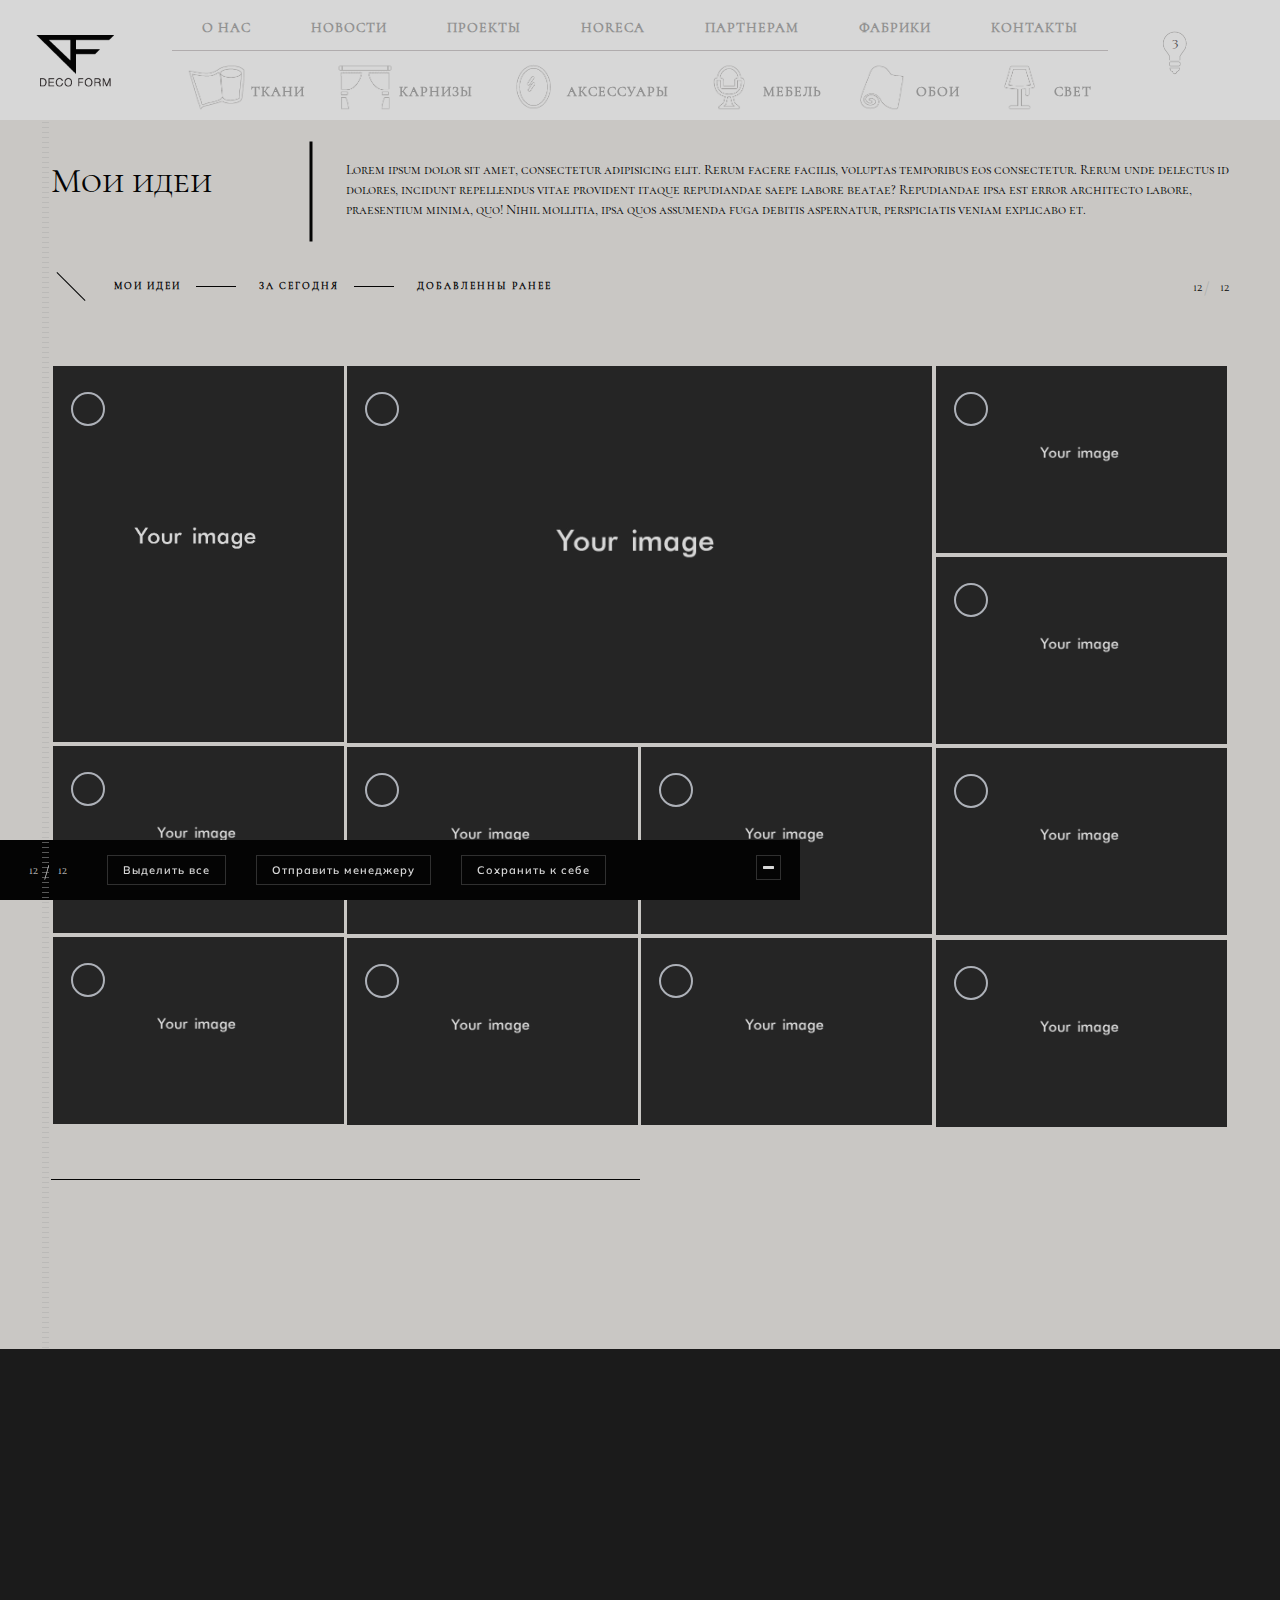
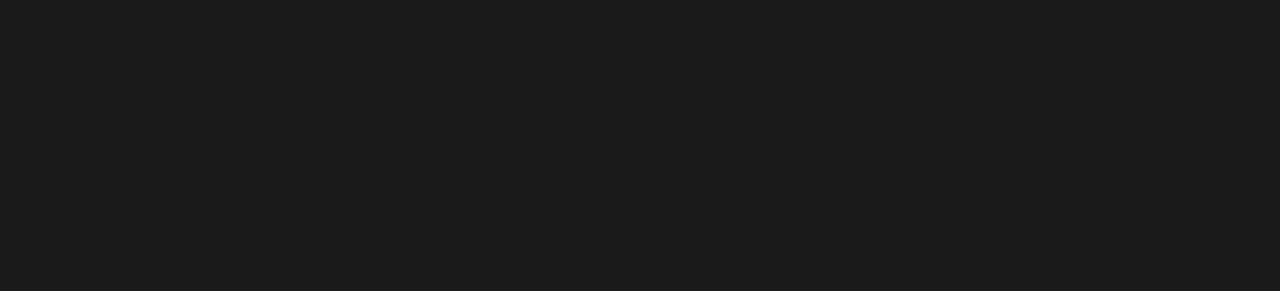
<file: my-ideas.html>
<!DOCTYPE HTML>
<html lang="en">
<head>
  <!--=============== basic  ===============-->
  <meta charset="UTF-8">
  <title>Мои идеи</title>
  <meta name="viewport" content="width=device-width, initial-scale=1.0, minimum-scale=1.0, maximum-scale=1.0, user-scalable=no">
  <meta name="robots" content="index, follow"/>
  <meta name="keywords" content=""/>
  <meta name="description" content=""/>
  <!--=============== css  ===============-->	
  <link type="text/css" rel="stylesheet" href="css/reset.css">
  <link type="text/css" rel="stylesheet" href="css/plugins.css">
  <link type="text/css" rel="stylesheet" href="css/style.css">
  <link rel="stylesheet" href="css/new-style.css">
  <!--=============== favicons ===============-->
  <link rel="shortcut icon" href="images/favicon-64.png">
  </head>
<body>
   <!-- loader -->
  <div class="loader">
    <div id="movingBallG">
      <div class="movingBallLineG"></div>
      <div id="movingBallG_1" class="movingBallG"></div>
    </div>
  </div>
  <!-- loader end -->

  <div id="main">
    <!--=============== header ===============--> 
    <header>
      <!-- header-inner  -->
      <div class="header-inner clearfix">
        <!-- header logo -->
        <div class="logo-holder">
            <a href="index.html"><img src="images/logo.png" alt=""></a>
        </div>
        <!-- header logo end -->
        <!-- mobile nav button -->
        <div class="nav-button-holder">
            <div class="nav-button vis-m"><span></span><span></span><span></span></div>
        </div>
        <!-- mobile nav button end -->
        <!-- navigation  -->
        <div class="nav-holder">
          <nav>
            <ul class="nav__menu clearfix">
              <li><a href="index.html">О нас</a></li>
              <li><a href="portfolio.html" class="act-link">Новости</a></li>
              <li><a href="about.html">Проекты</a></li>
              <li><a href="services.html">HoReCa</a></li>
              <li><a href="contact.html">Партнерам</a></li>
              <li><a href="blog.html">Фабрики</a></li>
              <li><a href="#">Контакты</a></li>
            </ul>
            <ul class="nav__portfolio clearfix">
              <li>
                <a href="">
                  <div  alt=""></div>
                  <span>Ткани</span>
                </a>
              </li>
              <li>
                <a href="" class="act-link">
               <div  alt=""></div>
                  <span>Карнизы</span>
                </a>
                </li>
              <li>
                <a href="">
                 <div alt=""></div>
                  <span>Аксессуары</span>
                </a>
              </li>
              <li>
                <a href="">
                  <div  alt=""></div>
                  <span>Мебель</span>
                </a>
              </li>
              <li>
                <a href="">
                  <div  alt=""></div>
                  <span>Обои</span>
                </a>
              </li>
              <li>
                <a href="">
                 <div alt=""></div>
                  <span>Свет</span>
                </a>
              </li>
            </ul>
          </nav>
        </div>
        <!-- navigation  end -->
      </div>
      <!-- header-inner  end -->
      <!-- share button  -->
      <a href="#" class="show-share isShare">
          <div class="idea-count">3</div>
             </a>
      <!-- share  end-->
    </header>
    <div class="content-holder">
      <div class="content">
        <section>
          <div class="container">
            <!-- works -->
            <div class="works clear clearfix">
              <div class="my-idea-title clearfix">
                <h1>Мои идеи</h1>
                <p>
                  Lorem ipsum dolor sit amet, consectetur adipisicing elit. Rerum facere facilis, voluptas temporibus eos consectetur. Rerum unde delectus id dolores, incidunt repellendus vitae provident itaque repudiandae saepe labore beatae? Repudiandae ipsa est error architecto labore, praesentium minima, quo! Nihil mollitia, ipsa quos assumenda fuga debitis aspernatur, perspiciatis veniam explicabo et.
                </p>
              </div>
              <!-- filter -->
              <div class="filter-holder inline-filter">
                <div class="gallery-filters">
                  <a href="#" class="gallery-filter transition2 gallery-filter_active" data-filter="*">Мои идеи</a>
                  <a href="#" class="gallery-filter transition2" data-filter=".interior">За сегодня</a>
                  <a href="#" class="gallery-filter transition2" data-filter=".construction">Добавленны ранее</a>
                </div>
                <div class="count-folio">
                  <div class="num-album"></div>
                  <div class="all-album"></div>
                </div>
              </div>
              <!-- filter end-->
              <!--=============== portfolio holder ===============-->
              <div class="gallery-items  four-columns grid-small-pad lightgallery" data-looped="0">
                <!-- 1 -->
                <div class="gallery-item  interior houses construction">
                  <div class="grid-item-holder">
                    <div class="idea-checkbox">
                      <input type="checkbox" class="checkbox" id="check-1" name="checkbox">
                      <label for="check-1"></label>
                    </div>
                    <a data-src="images/folio/thumbs/1.jpg" class="popup-image slider-zoom" data-sub-html="alteration in some">
                      <i class="fa fa-expand"></i> 
                    </a>
                    <a class="add-ideas">
                      <i class="fa fa-plus"></i>
                      <i class="fa fa-minus hidden"></i>
                    </a>
                    <img  src="images/folio/thumbs/2.jpg"    alt="">
                    <div class="port-desc-holder">
                      <div class="port-desc">
                        <div class="grid-item">
                          <h3><a href="portfolio-single.html">Quisque non augue</a></h3>
                          <span>Photography /    Interior</span>
                        </div>
                      </div>
                    </div>
                  </div>
                </div>
                <!-- 1 end-->
                <!-- 2 -->
                <div class="gallery-item  gallery-item-second  interior">
                  <div class="grid-item-holder">
                    <div class="idea-checkbox">
                      <input type="checkbox" class="checkbox" id="check-2" name="checkbox">
                      <label for="check-2"></label>
                    </div>
                    <a data-src="images/folio/thumbs/1.jpg" class="popup-image slider-zoom" data-sub-html="alteration in some">
                      <i class="fa fa-expand"></i> 
                    </a>
                    <a class="add-ideas">
                      <i class="fa fa-plus"></i>
                      <i class="fa fa-minus hidden"></i>
                    </a>
                    <img  src="images/folio/thumbs/1.jpg"    alt="">
                    <div class="port-desc-holder">
                      <div class="port-desc">
                        <div class="grid-item">
                          <h3><a href="portfolio-single.html">Tincidunt ornare</a></h3>
                          <span>Photography /    wood</span>
                        </div>
                      </div>
                    </div>
                  </div>
                </div>
                <!-- 2 end-->
                <!-- 3 -->
                <div class="gallery-item ">
                  <div class="grid-item-holder">
                    <div class="idea-checkbox">
                      <input type="checkbox" class="checkbox" id="check-3" name="checkbox">
                      <label for="check-3"></label>
                    </div>
                    <a data-src="images/folio/thumbs/1.jpg" class="popup-image slider-zoom" data-sub-html="alteration in some">
                      <i class="fa fa-expand"></i> 
                    </a>
                    <a class="add-ideas">
                      <i class="fa fa-plus"></i>
                      <i class="fa fa-minus hidden"></i>
                    </a>
                    <img  src="images/folio/thumbs/1.jpg"    alt="">
                    <div class="port-desc-holder">
                      <div class="port-desc">
                        <div class="grid-item">
                            <h3><a href="portfolio-single.html">lacus purus</a></h3>
                            <span>Photography /    design</span>
                        </div>
                      </div>
                    </div>
                  </div>
                </div>
                <!-- 3 end-->
                <!-- 4 -->
                <div class="gallery-item  interior">
                  <div class="grid-item-holder">
                    <div class="idea-checkbox">
                      <input type="checkbox" class="checkbox" id="check-4" name="checkbox">
                      <label for="check-4"></label>
                    </div>
                    <a data-src="images/folio/thumbs/1.jpg" class="popup-image slider-zoom" data-sub-html="alteration in some">
                      <i class="fa fa-expand"></i> 
                    </a>
                    <a class="add-ideas">
                      <i class="fa fa-plus"></i>
                      <i class="fa fa-minus hidden"></i>
                    </a>
                    <img  src="images/folio/thumbs/1.jpg"    alt="">
                    <div class="port-desc-holder">
                      <div class="port-desc">
                        <div class="grid-item">
                          <h3><a href="portfolio-single.html">Phasellus nec</a></h3>
                          <span>Photography /    design</span>
                        </div>
                      </div>
                    </div>
                  </div>
                </div>
                <!-- 4 end-->
                <!-- 5 -->
                <div class="gallery-item  houses  design  interior">
                  <div class="grid-item-holder">
                    <div class="idea-checkbox">
                      <input type="checkbox" class="checkbox" id="check-5" name="checkbox">
                      <label for="check-5"></label>
                    </div>
                    <a data-src="images/folio/thumbs/1.jpg" class="popup-image slider-zoom" data-sub-html="alteration in some">
                      <i class="fa fa-expand"></i> 
                    </a>
                    <a class="add-ideas">
                      <i class="fa fa-plus"></i>
                      <i class="fa fa-minus hidden"></i>
                    </a>
                    <img  src="images/folio/thumbs/1.jpg"    alt="">
                    <div class="port-desc-holder">
                      <div class="port-desc">
                        <div class="grid-item">
                          <h3><a href="portfolio-single.html">Efficitur urna</a></h3>
                          <span>Photography /   Architecture</span>
                        </div>
                      </div>
                    </div>
                  </div>
                </div>
                <!-- 5 end-->                            
                <!-- 6 -->
                <div class="gallery-item interior  construction">
                  <div class="grid-item-holder">
                    <div class="idea-checkbox">
                      <input type="checkbox" class="checkbox" id="check-6" name="checkbox">
                      <label for="check-6"></label>
                    </div>
                    <a data-src="images/folio/thumbs/1.jpg" class="popup-image slider-zoom" data-sub-html="alteration in some">
                      <i class="fa fa-expand"></i> 
                    </a>
                    <a class="add-ideas">
                      <i class="fa fa-plus"></i>
                      <i class="fa fa-minus hidden"></i>
                    </a>
                    <img  src="images/folio/thumbs/1.jpg"    alt="">
                    <div class="port-desc-holder">
                      <div class="port-desc">
                        <div class="grid-item">
                          <h3><a href="portfolio-single.html">Integer euismod</a></h3>
                          <span>Architecture /    design</span>
                        </div>
                      </div>
                    </div>
                  </div>
                </div>
                <!-- 6 end-->
                <!-- 7 -->
                <div class="gallery-item">
                  <div class="grid-item-holder">
                    <div class="idea-checkbox">
                      <input type="checkbox" class="checkbox" id="check-7" name="checkbox">
                      <label for="check-7"></label>
                    </div>
                    <a data-src="images/folio/thumbs/1.jpg" class="popup-image slider-zoom" data-sub-html="alteration in some">
                      <i class="fa fa-expand"></i> 
                    </a>
                    <a class="add-ideas">
                      <i class="fa fa-plus"></i>
                      <i class="fa fa-minus hidden"></i>
                    </a>
                    <img  src="images/folio/thumbs/1.jpg"    alt="">
                    <div class="port-desc-holder">
                      <div class="port-desc">
                        <div class="grid-item">
                          <h3><a href="portfolio-single.html">vitae odio</a></h3>
                          <span>Photography /    design</span>
                        </div>
                      </div>
                    </div>
                  </div>
                </div>
                <!-- 7 end-->
                <!-- 8 -->
                <div class="gallery-item  interior ">
                  <div class="grid-item-holder">
                    <div class="idea-checkbox">
                      <input type="checkbox" class="checkbox" id="check-8" name="checkbox">
                      <label for="check-8"></label>
                    </div>
                    <a data-src="images/folio/thumbs/1.jpg" class="popup-image slider-zoom" data-sub-html="alteration in some">
                      <i class="fa fa-expand"></i> 
                    </a>
                    <a class="add-ideas">
                      <i class="fa fa-plus"></i>
                      <i class="fa fa-minus hidden"></i>
                    </a>
                    <img  src="images/folio/thumbs/1.jpg"    alt="">
                    <div class="port-desc-holder">
                      <div class="port-desc">
                        <div class="grid-item">
                          <h3><a href="portfolio-single.html">Quisque non augue</a></h3>
                          <span>Architecture/  design</span>
                        </div>
                      </div>
                    </div>
                  </div>
                </div>
                <!-- 8 end-->
                <!-- 9 -->
                <div class="gallery-item">
                  <div class="grid-item-holder">
                    <div class="idea-checkbox">
                      <input type="checkbox" class="checkbox" id="check-9" name="checkbox">
                      <label for="check-9"></label>
                    </div>
                    <a data-src="images/folio/thumbs/1.jpg" class="popup-image slider-zoom" data-sub-html="alteration in some">
                      <i class="fa fa-expand"></i> 
                    </a>
                    <a class="add-ideas">
                      <i class="fa fa-plus"></i>
                      <i class="fa fa-minus hidden"></i>
                    </a>
                    <img  src="images/folio/thumbs/1.jpg"    alt="">
                    <div class="port-desc-holder">
                      <div class="port-desc">
                        <div class="grid-item">
                          <h3><a href="portfolio-single.html">condimentum ac sapien</a></h3>
                          <span>Photography /   wood</span>
                        </div>
                      </div>
                    </div>
                  </div>
                </div>
                <!-- 9 end--> 
                <!-- 10 -->
                <div class="gallery-item interior">
                  <div class="grid-item-holder">
                    <div class="idea-checkbox">
                      <input type="checkbox" class="checkbox" id="check-10" name="checkbox">
                      <label for="check-10"></label>
                    </div>
                    <a data-src="images/folio/thumbs/1.jpg" class="popup-image slider-zoom" data-sub-html="alteration in some">
                      <i class="fa fa-expand"></i> 
                    </a>
                    <a class="add-ideas">
                      <i class="fa fa-plus"></i>
                      <i class="fa fa-minus hidden"></i>
                    </a>
                    <img  src="images/folio/thumbs/1.jpg"    alt="">
                    <div class="port-desc-holder">
                      <div class="port-desc">
                        <div class="grid-item">
                          <h3><a href="portfolio-single.html">Maecenas vitae semper</a></h3>
                          <span>Architecture /  Interior</span>
                        </div>
                      </div>
                    </div>
                  </div>
                </div>
                <!-- 10 end-->
                <!-- 11 -->
                <div class="gallery-item interior">
                  <div class="grid-item-holder">
                    <div class="idea-checkbox">
                      <input type="checkbox" class="checkbox" id="check-11" name="checkbox">
                      <label for="check-11"></label>
                    </div>
                    <a data-src="images/folio/thumbs/1.jpg" class="popup-image slider-zoom" data-sub-html="alteration in some">
                      <i class="fa fa-expand"></i> 
                    </a>
                    <a class="add-ideas">
                      <i class="fa fa-plus"></i>
                      <i class="fa fa-minus hidden"></i>
                    </a>
                    <img  src="images/folio/thumbs/1.jpg"    alt="">
                    <div class="port-desc-holder">
                      <div class="port-desc">
                        <div class="grid-item">
                          <h3><a href="portfolio-single.html">Praesent imperdiet</a></h3>
                          <span>Construction /    design</span>
                        </div>
                      </div>
                    </div>
                  </div>
                </div>
                <!-- 11 end-->
                <!-- 12 -->
                <div class="gallery-item construction">
                  <div class="grid-item-holder">
                    <div class="idea-checkbox">
                      <input type="checkbox" class="checkbox" id="check-12" name="checkbox">
                      <label for="check-12"></label>
                    </div>
                    <a data-src="images/folio/thumbs/1.jpg" class="popup-image slider-zoom" data-sub-html="alteration in some">
                      <i class="fa fa-expand"></i> 
                    </a>
                    <a class="add-ideas">
                      <i class="fa fa-plus"></i>
                      <i class="fa fa-minus hidden"></i>
                    </a>
                    <img src="images/folio/thumbs/1.jpg"    alt="">
                    <div class="port-desc-holder">
                      <div class="port-desc">
                        <div class="grid-item">
                          <h3><a href="portfolio-single.html">tincidunt egestas</a></h3>
                          <span>Photography /    design</span>
                        </div>
                      </div>
                    </div>
                  </div>
                </div>
                <!-- 12 end-->                            
              </div>
              <!-- end gallery items -->
              <div class="idea-filter">
                <div class="idea-filter__block clearfix">
                  <div class="count-folio round-counter pull-left clearfix">
                    <div class="num-album">0</div>
                    <div class="all-album">12</div>
                  </div>
                  <a href="#" class="idea-button select-all no-show">
                    Выделить все
                  </a>
                  <a href="#" class="idea-button send-manager show-hid-sidebar">
                    Отправить менеджеру
                  </a>
                  <a href="#" class="idea-button save-btn">
                    Сохранить к себе
                  </a>
                  <a class="forget-idea pull-right">
                    <span>Забыть идею</span>
                    <i class="fa fa-minus" aria-hidden="true"></i>
                  </a>
                </div>
              </div>
              <!-- custom-link-holder  --> 
              <div class="custom-link-holder"></div>
              <!-- custom-link-holder  end -->
            </div>
            <!-- works end-->
          </div>
        </section>
      </div>
      <!-- content footer-->
      <div class="height-emulator"></div>
      <footer class="content-footer">
        <!--  container  --> 
        <div class="container">
          <div class="row">
            <div class="col-md-3">
              <!-- Footer logo --> 
              <div class="footer-item footer-logo">
                <a href="index.html"><img src="images/footer-logo.png" alt=""></a>
                <p>Our team takes over everything, from an idea and concept development to realization. We believe in traditions and incorporate them within our innovations.Client is the soul of the project.  </p>
              </div>
              <!-- Footer logo end --> 
            </div>
            <!-- Footer info --> 
            <div class="col-md-3"></div>
            <div class="col-md-3">
              <div class="footer-item">
                <h4 class="text-link">Контакты</h4>
                <ul>
                  <li>Тел./Факс: (812) 232-71-90</li>
                  <li>Тел.: 8(812) 715-48-87, 232-95-26</li>
                  <li>Эл. почта: deform@yandex.ru .</li>
                </ul>
              </div>
            </div>
            <!-- Footer info end--> 
            <div class="col-md-3">
              <div class="footer-item">
                <h4 class="text-link">Мы в соц сетях</h4>
                <div class="social-list">
                  <a href="#">
                    <i class="fa fa-facebook"></i>
                  </a>
                  <a href="#">
                    <i class="fa fa-vk"></i>
                  </a>
                  <a href="#">
                    <i class="fa fa-linkedin" aria-hidden="true"></i>
                  </a>
                </div>
              </div>
            </div>
            <!-- Footer info end--> 
          </div>
          <!-- Footer copyright -->
          <div class="row">
            <div class="col-md-3"></div>
            <div class="col-md-9">
              <div class="footer-wrap">
                <span class="copyright">© Все права защищены 
                </span>
                <span class="to-top">To Top</span>
              </div>
            </div>
          </div>
          <!-- Footer copyright end -->
        </div>
        <!--  container  end --> 
        <!-- Hover animation  -->
        <canvas class="particular"></canvas>
        <!-- Hover animation  end -->
      </footer>
      <!-- content footer end -->
    </div>
  </div>

  <!-- Hidden sidebar-->
    <div class="sb-overlay"></div>
    <div class="hid-sidebar">
      <div class="container small-container">
        <div class="sidebar-wrap">
          <div class="sb-bg"></div>
          <div class="sb-inner">
            <div class="close-sidebar"></div>
            <div id="contact-form" class="manager-form">
              <div class="contact-form__title">
                <h2>
                  <b>Отправить идеи</b> менеджеру
                </h2>
                <p>Lorem ipsum dolor sit amet, consectetur adipisicing elit. Alias incidunt ullam atque voluptatum saepe et modi id nam exercitationem, molestias.</p>
              </div>
              <div id="message"></div>
              <form action="" name="contactform" id="contactform">
                <input name="name" type="text" id="name"  onClick="this.select()" value="Имя" >
                <input name="name" type="text" id="telephone"  onClick="this.select()" value="Телефон" >
                <input name="email" type="text" id="email" onClick="this.select()" value="E-mail" > 
                <textarea name="comments"  id="comments" onClick="this.select()" >Комментарий</textarea>  
                <button type="submit"  id="submit"><span>Отправить</span></button>                                 
              </form>
          </div>
          </div>
        </div>
      </div>
    </div>
    <!-- sidebar end -->
    <div class="hid-massanger">
      <div class="container small-container">
        <div class="sidebar-wrap">
          <div class="sb-bg"></div>
          <div class="sb-inner">
            <div class="close-sidebar"></div>
            <div id="save-form" class="manager-form">
              <div class="contact-form__title">
                <h2>
                  <b>Сохранить в мои идеи</b>
                </h2>
                <p>Lorem ipsum dolor sit amet, consectetur adipisicing elit. Alias incidunt ullam atque voluptatum saepe et modi id nam exercitationem, molestias.</p>
              </div>
              <div id="message"></div>
              <form action="" name="contactform" id="contact-form">
                <input name="email" type="text" id="email" onClick="this.select()" value="E-mail" >
                <div class="modal-footer clear clearfix">
                  <div class="pull-left">
                    <button type="submit"  id="submit"><span>Отправить</span></button> 
                    <button class="modal-btn">
                      <span>Сохранить на устройство</span>
                    </button>
                  </div>
                  <div class="pull-right">
                    <div class="modal-social clearfix">
                      <a href="#">
                        <i class="fa fa-vk" aria-hidden="true"></i>
                      </a>
                      <a href="#">
                        <i class="fa fa-facebook" aria-hidden="true"></i>
                      </a>
                      <a href="#">
                        <i class="fa fa-twitter" aria-hidden="true"></i>
                      </a>
                    </div>
                  </div>
                </div>                     
              </form>
            </div>
          </div>
        </div>
      </div>
    </div>



  <!--=============== scripts  ===============-->
  <script type="text/javascript" src="js/jquery.min.js"></script>
  <script type="text/javascript" src="js/plugins.js"></script>
  <script type="text/javascript" src="js/scripts.js"></script>
</body>
</html>
</file>
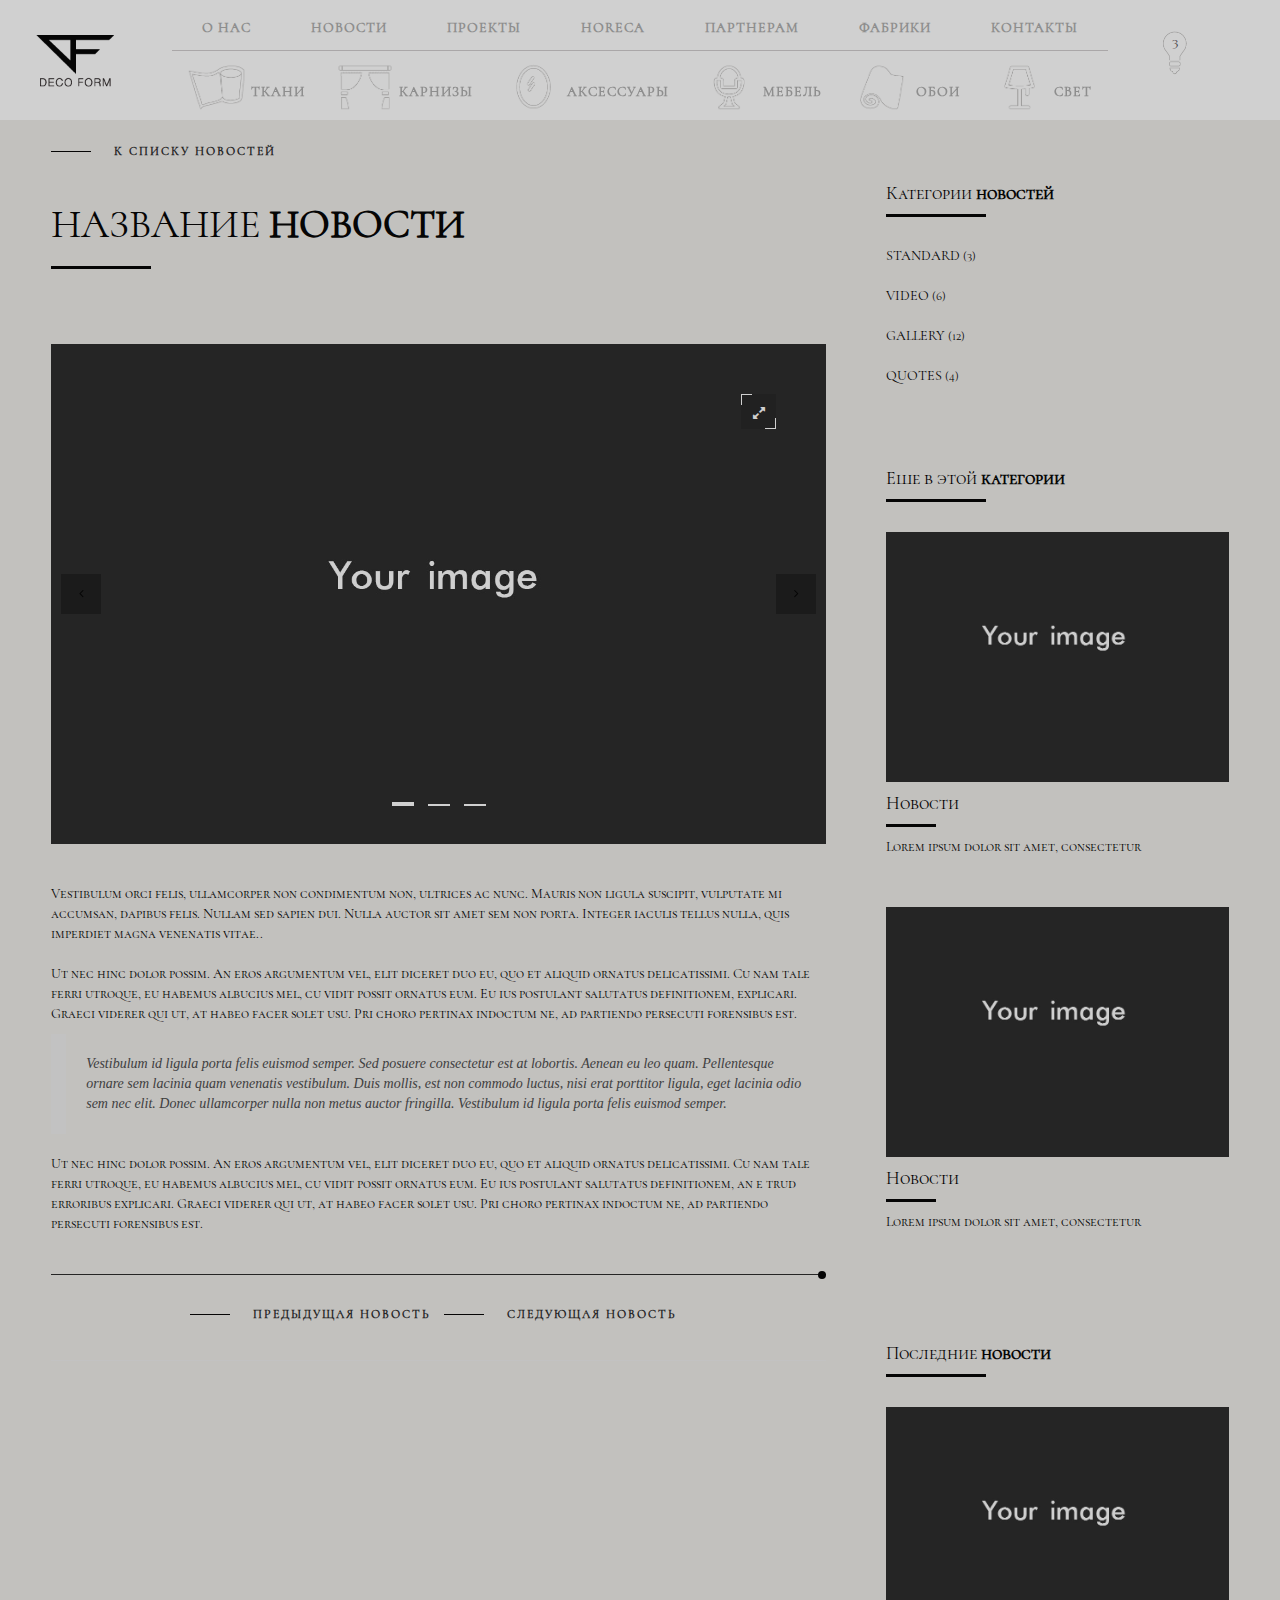
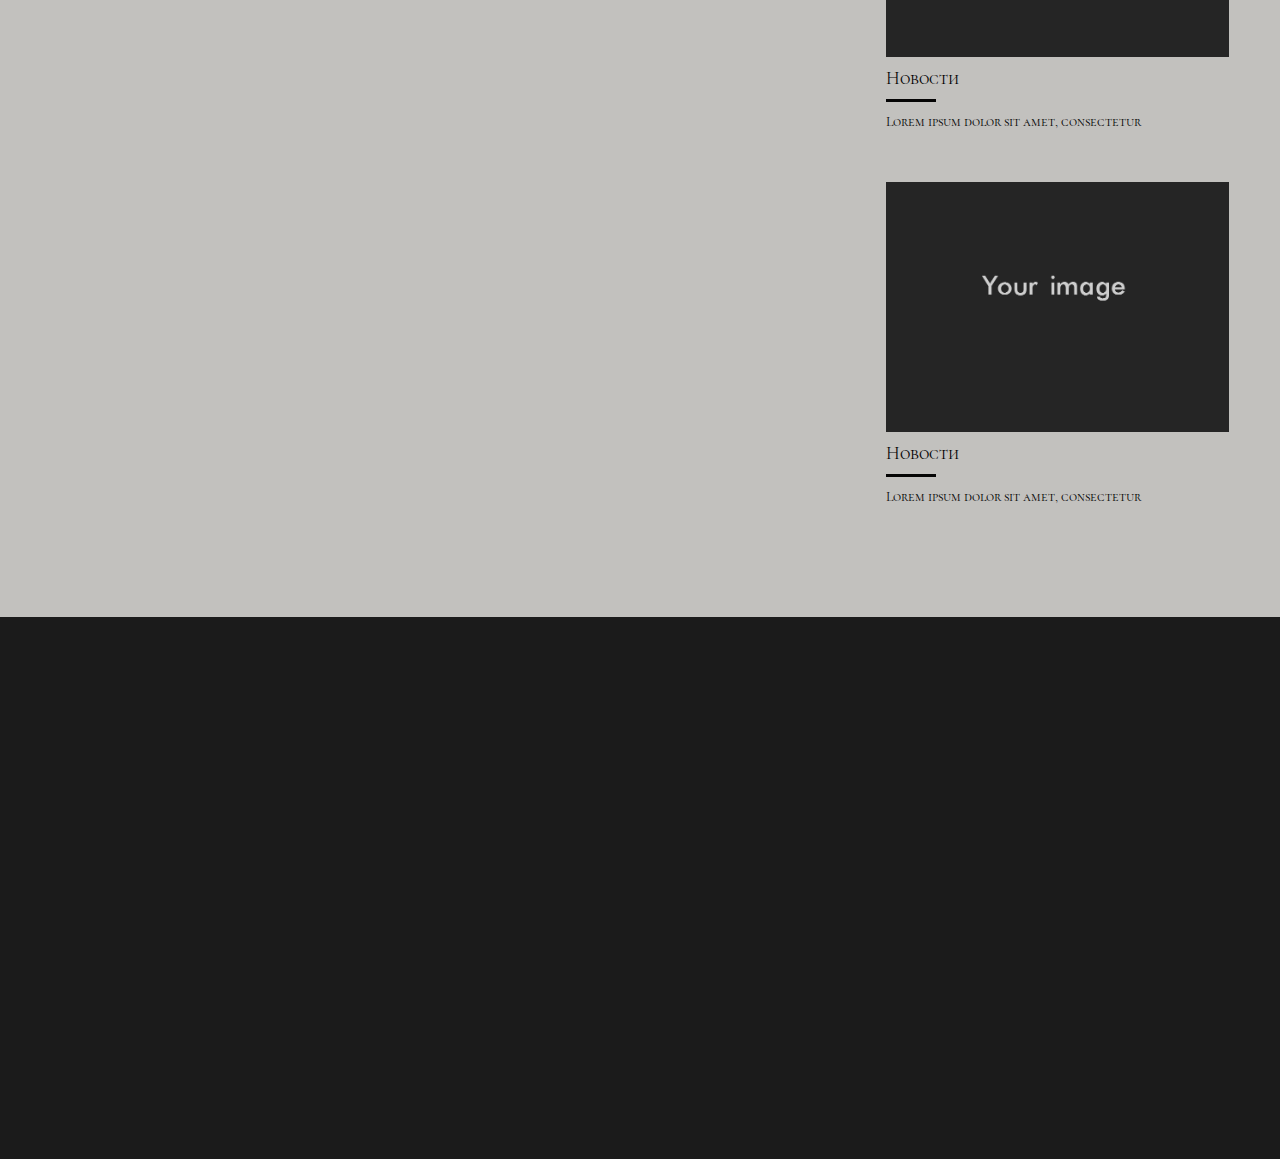
<file: news-single.html>
<!DOCTYPE HTML>
<html lang="en">
<head>
  <!--=============== basic  ===============-->
  <meta charset="UTF-8">
  <title>Новость</title>
  <meta name="viewport" content="width=device-width, initial-scale=1.0, minimum-scale=1.0, maximum-scale=1.0, user-scalable=no">
  <meta name="robots" content="index, follow"/>
  <meta name="keywords" content=""/>
  <meta name="description" content=""/>
  <!--=============== css  ===============-->	
  <link type="text/css" rel="stylesheet" href="css/reset.css">
  <link type="text/css" rel="stylesheet" href="css/plugins.css">
  <link type="text/css" rel="stylesheet" href="css/style.css">
  <link rel="stylesheet" href="css/new-style.css">
  <!--=============== favicons ===============-->
  <link rel="shortcut icon" href="images/favicon-64.png">
  </head>
<body>
  <!-- loader -->
  <div class="loader">
    <div id="movingBallG">
      <div class="movingBallLineG"></div>
      <div id="movingBallG_1" class="movingBallG"></div>
    </div>
  </div>
  <!-- loader end -->

  <div id="main">
    <!--=============== header ===============--> 
    <header>
      <!-- header-inner  -->
      <div class="header-inner clearfix">
        <!-- header logo -->
        <div class="logo-holder">
            <a href="index.html"><img src="images/logo.png" alt=""></a>
        </div>
        <!-- header logo end -->
        <!-- mobile nav button -->
        <div class="nav-button-holder">
            <div class="nav-button vis-m"><span></span><span></span><span></span></div>
        </div>
        <!-- mobile nav button end -->
        <!-- navigation  -->
        <div class="nav-holder">
          <nav>
            <ul class="nav__menu clearfix">
              <li><a href="index.html">О нас</a></li>
              <li><a href="portfolio.html" class="act-link">Новости</a></li>
              <li><a href="about.html">Проекты</a></li>
              <li><a href="services.html">HoReCa</a></li>
              <li><a href="contact.html">Партнерам</a></li>
              <li><a href="blog.html">Фабрики</a></li>
              <li><a href="#">Контакты</a></li>
            </ul>
            <ul class="nav__portfolio clearfix">
              <li>
                <a href="">
                  <div  alt=""></div>
                  <span>Ткани</span>
                </a>
              </li>
              <li>
                <a href="" class="act-link">
               <div  alt=""></div>
                  <span>Карнизы</span>
                </a>
                </li>
              <li>
                <a href="">
                 <div alt=""></div>
                  <span>Аксессуары</span>
                </a>
              </li>
              <li>
                <a href="">
                  <div  alt=""></div>
                  <span>Мебель</span>
                </a>
              </li>
              <li>
                <a href="">
                  <div  alt=""></div>
                  <span>Обои</span>
                </a>
              </li>
              <li>
                <a href="">
                 <div alt=""></div>
                  <span>Свет</span>
                </a>
              </li>
            </ul>
          </nav>
        </div>
        <!-- navigation  end -->
      </div>
      <!-- header-inner  end -->
      <!-- share button  -->
      <a href="#" class="show-share isShare">
          <div class="idea-count">3</div>
             </a>
      <!-- share  end-->
    </header>
    <div id="wrapper">
      <!-- content-holder  -->
      <div class="content-holder">
        <!-- content  -->
        <div class="content hor-content pad-con no-bg-con">
          <section id="sec1" class="no-pad">
            <div class="container">
              <div class="breadcrumb clearfix">
                <ul class="creat-list">
                  <li><a href="#">К списку новостей</a></li>
                </ul>
              </div>
              <div class="row">
                <!-- Articels -->
                <div class="col-md-8">
                  <article>
                    <h2 class="section-title dec-title"><span>Название<strong> новости</strong></span></h2>
                    <div class="single-slider-holder lightgallery" data-looped="0">
                      <div class="single-slider" data-loppsli="0">
                        <!-- 1 -->
                        <div class="item">
                          <img src="images/folio/thumbs/1.jpg" alt="">
                          <a data-src="images/folio/thumbs/1.jpg" class="popup-image slider-zoom" data-sub-html="alteration in some">
                          <i class="fa fa-expand"></i> 
                          </a>
                        </div>
                        <!-- 1 end-->
                        <!-- 2 -->
                        <div class="item">
                          <img src="images/folio/thumbs/1.jpg" alt="">
                          <a data-src="images/folio/thumbs/1.jpg" class="popup-image slider-zoom" data-sub-html="many variations">
                          <i class="fa fa-expand"></i> 
                          </a>
                        </div>
                        <!-- 2 end-->
                        <!-- 3 -->                                      
                        <div class="item">
                          <img src="images/folio/thumbs/1.jpg" alt="">
                          <a data-src="images/folio/thumbs/1.jpg" class="popup-image slider-zoom" data-sub-html="majority have">
                          <i class="fa fa-expand"></i> 
                          </a>
                        </div>
                        <!-- 3 end  -->
                      </div>
                      <div class="customNavigation ssn">
                        <a class="prev-slide transition"><i class="fa fa-angle-left"></i></a>
                        <a class="next-slide transition"><i class="fa fa-angle-right"></i></a>
                      </div>
                    </div>
                    <!-- single slider  end -->
                    <div class="blog-text">
                      <p>
                      Vestibulum orci felis, ullamcorper non condimentum non, ultrices ac nunc. Mauris non ligula suscipit, vulputate mi accumsan, dapibus felis. Nullam sed sapien dui. Nulla auctor sit amet sem non porta. Integer iaculis tellus nulla, quis imperdiet magna venenatis vitae..
                      </p>
                      <p>Ut nec hinc dolor possim. An eros argumentum vel, elit diceret duo eu, quo et aliquid ornatus delicatissimi. Cu nam tale ferri utroque, eu habemus albucius mel, cu vidit possit ornatus eum. Eu ius postulant salutatus definitionem,  explicari. Graeci viderer qui ut, at habeo facer solet usu. Pri choro pertinax indoctum ne, ad partiendo persecuti forensibus est.</p>
                      <blockquote>
                        <p>Vestibulum id ligula porta felis euismod semper. Sed posuere consectetur est at lobortis. Aenean eu leo quam. Pellentesque ornare sem lacinia quam venenatis vestibulum. Duis mollis, est non commodo luctus, nisi erat porttitor ligula, eget lacinia odio sem nec elit. Donec ullamcorper nulla non metus auctor fringilla. Vestibulum id ligula porta felis euismod semper.</p>
                      </blockquote>
                      <p>Ut nec hinc dolor possim. An eros argumentum vel, elit diceret duo eu, quo et aliquid ornatus delicatissimi. Cu nam tale ferri utroque, eu habemus albucius mel, cu vidit possit ornatus eum. Eu ius postulant salutatus definitionem, an e trud erroribus explicari. Graeci viderer qui ut, at habeo facer solet usu. Pri choro pertinax indoctum ne, ad partiendo persecuti forensibus est.</p>
                    </div>
                    <ul class="creat-list news-btn">
                      <li><a href="#">Предыдущая новость</a></li>
                      <li><a href="#">Следующая новость</a></li>
                    </ul>
                  </article>
                </div>
                <!-- Articels end-->
                <!-- sidebar -->
                <div class="col-md-4">
                  <div class="sidebar">
                    <!-- widget -->
                    <div class="widget">
                      <h3>Категории <b>новостей</b></h3>
                      <div class="clearfix"></div>
                      <ul>
                        <li class="cat-item"><a href="#">Standard</a> (3)</li>
                        <li class="cat-item"><a href="#">Video</a> (6)</li>
                        <li class="cat-item"><a href="#">Gallery</a> (12)</li>
                        <li class="cat-item"><a href="#">Quotes</a> (4)</li>
                      </ul>
                    </div>
                    <!-- widget -->
                    <div class="widget">
                      <h3>Еше в этой<b> категории</b></h3>
                      <div class="clearfix"></div>
                      <div class="news-item">
                        <a href="#">
                          <div class="news-item__img bg-block" style="background-image: url(images/folio/thumbs/2.jpg)"></div>
                          <div class="news-info">
                            <h3>Новости</h3>
                            <div class="news-descr">
                              <div class="table-block">
                                <div class="block-vertical">
                                  <p>Lorem ipsum dolor sit amet, consectetur</p>
                                </div>
                              </div>
                            </div>
                          </div> 
                        </a>
                      </div>
                      <div class="news-item">
                        <a href="#">
                          <div class="news-item__img bg-block" style="background-image: url(images/folio/thumbs/2.jpg)"></div>
                          <div class="news-info">
                            <h3>Новости</h3>
                            <div class="news-descr">
                              <div class="table-block">
                                <div class="block-vertical">
                                  <p>Lorem ipsum dolor sit amet, consectetur</p>
                                </div>
                              </div>
                            </div>
                          </div> 
                        </a>
                      </div>
                    </div>
                    <!-- widget -->
                    <div class="widget">
                      <h3>Последние<b> новости</b></h3>
                      <div class="clearfix"></div>
                      <div class="news-item">
                        <a href="#">
                          <div class="news-item__img bg-block" style="background-image: url(images/folio/thumbs/2.jpg)"></div>
                          <div class="news-info">
                            <h3>Новости</h3>
                            <div class="news-descr">
                              <div class="table-block">
                                <div class="block-vertical">
                                  <p>Lorem ipsum dolor sit amet, consectetur</p>
                                </div>
                              </div>
                            </div>
                          </div> 
                        </a>
                      </div>
                      <div class="news-item">
                        <a href="#">
                          <div class="news-item__img bg-block" style="background-image: url(images/folio/thumbs/2.jpg)"></div>
                          <div class="news-info">
                            <h3>Новости</h3>
                            <div class="news-descr">
                              <div class="table-block">
                                <div class="block-vertical">
                                  <p>Lorem ipsum dolor sit amet, consectetur</p>
                                </div>
                              </div>
                            </div>
                          </div> 
                        </a>
                      </div>
                    </div>
                  </div>
                </div>
                <!-- sidebar end -->
              </div>
            </div>
          </section>
        </div>
        <!-- content footer-->
      <div class="height-emulator"></div>
      <footer class="content-footer">
        <!--  container  --> 
        <div class="container">
          <div class="row">
            <div class="col-md-3">
              <!-- Footer logo --> 
              <div class="footer-item footer-logo">
                <a href="index.html"><img src="images/footer-logo.png" alt=""></a>
                <p>Our team takes over everything, from an idea and concept development to realization. We believe in traditions and incorporate them within our innovations.Client is the soul of the project.  </p>
              </div>
              <!-- Footer logo end --> 
            </div>
            <!-- Footer info --> 
            <div class="col-md-3"></div>
            <div class="col-md-3">
              <div class="footer-item">
                <h4 class="text-link">Контакты</h4>
                <ul>
                  <li>Тел./Факс: (812) 232-71-90</li>
                  <li>Тел.: 8(812) 715-48-87, 232-95-26</li>
                  <li>Эл. почта: deform@yandex.ru .</li>
                </ul>
              </div>
            </div>
            <!-- Footer info end--> 
            <div class="col-md-3">
              <div class="footer-item">
                <h4 class="text-link">Мы в соц сетях</h4>
                <div class="social-list">
                  <a href="#">
                    <i class="fa fa-facebook"></i>
                  </a>
                  <a href="#">
                    <i class="fa fa-vk"></i>
                  </a>
                  <a href="#">
                    <i class="fa fa-linkedin" aria-hidden="true"></i>
                  </a>
                </div>
              </div>
            </div>
            <!-- Footer info end--> 
          </div>
          <!-- Footer copyright -->
          <div class="row">
            <div class="col-md-3"></div>
            <div class="col-md-9">
              <div class="footer-wrap">
                <span class="copyright">© Все права защищены 
                </span>
                <span class="to-top">To Top</span>
              </div>
            </div>
          </div>
          <!-- Footer copyright end -->
        </div>
        <!--  container  end --> 
        <!-- Hover animation  -->
        <canvas class="particular"></canvas>
        <!-- Hover animation  end -->
      </footer>
      <!-- content footer end -->
      </div>
    </div>
  </div>


  <!--=============== scripts  ===============-->
  <script type="text/javascript" src="js/jquery.min.js"></script>
  <script type="text/javascript" src="js/plugins.js"></script>
  <script type="text/javascript" src="js/scripts.js"></script>
</body>
</html>
</file>
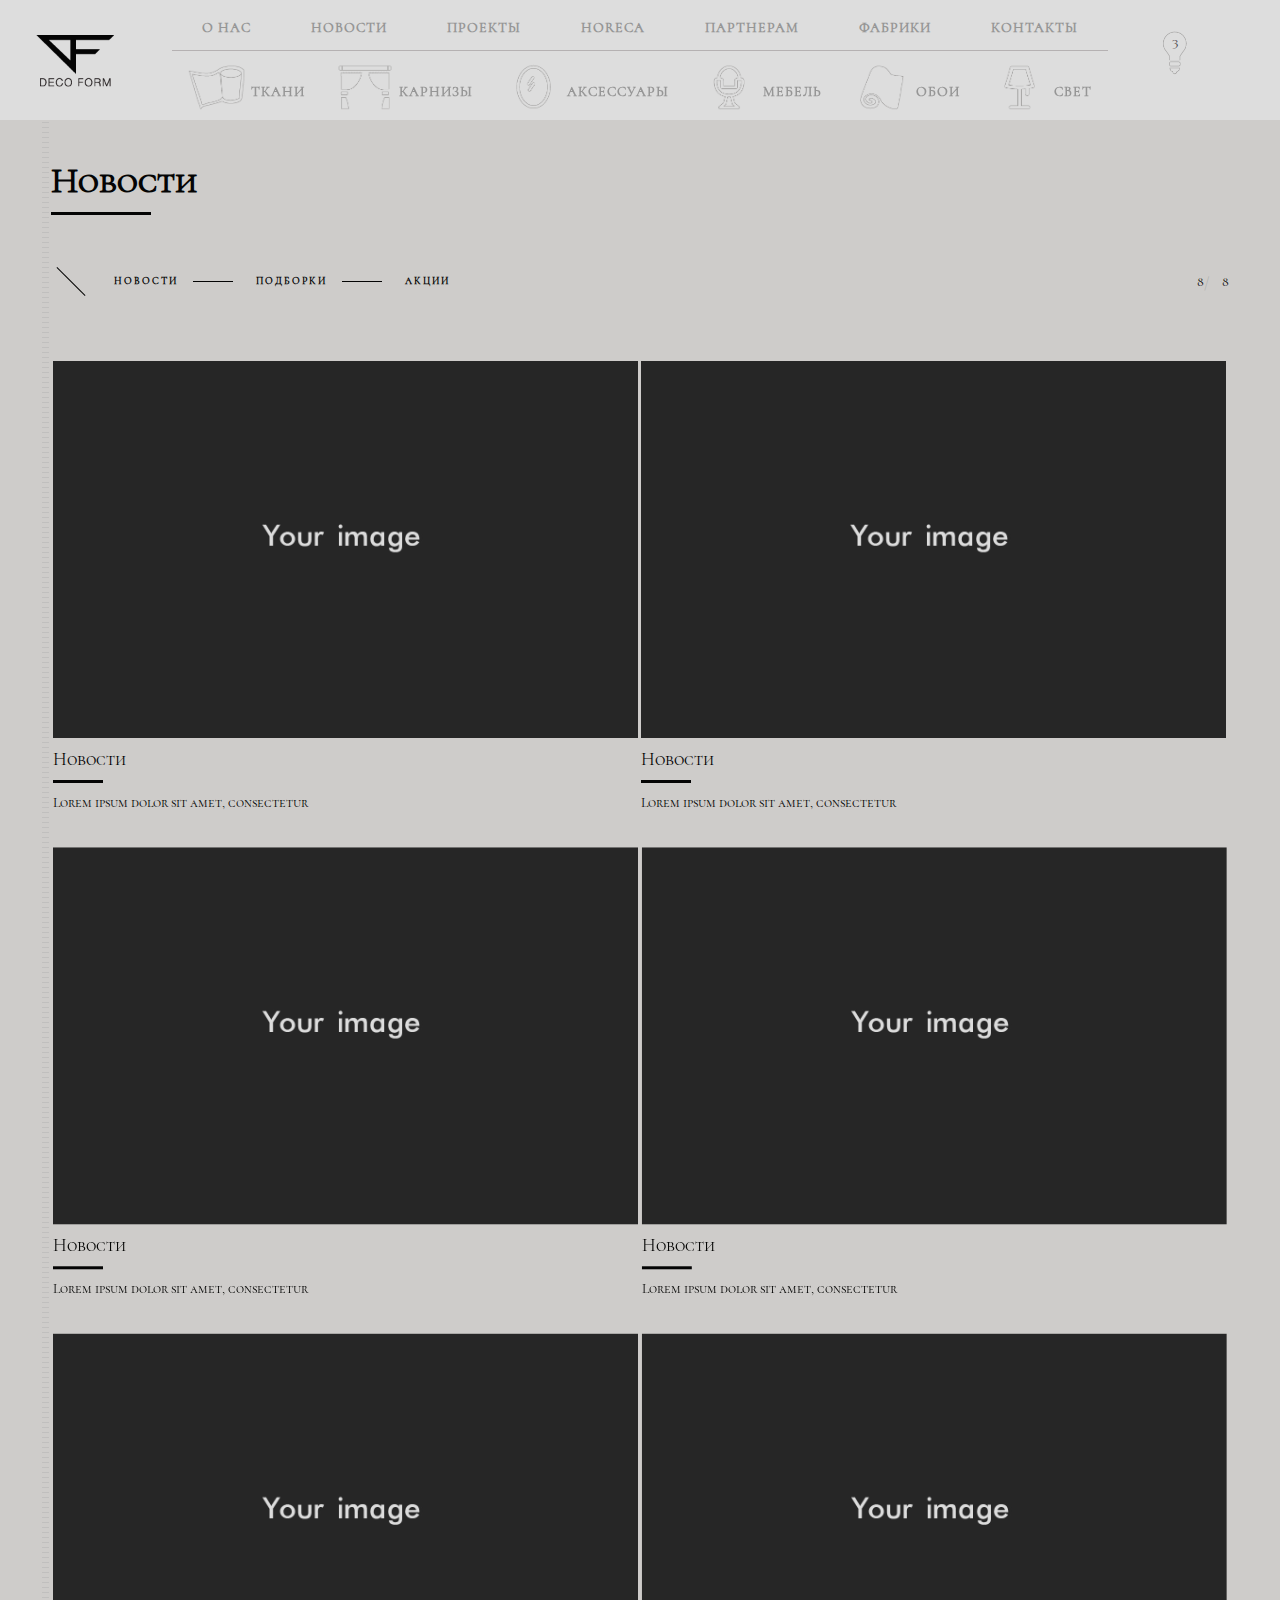
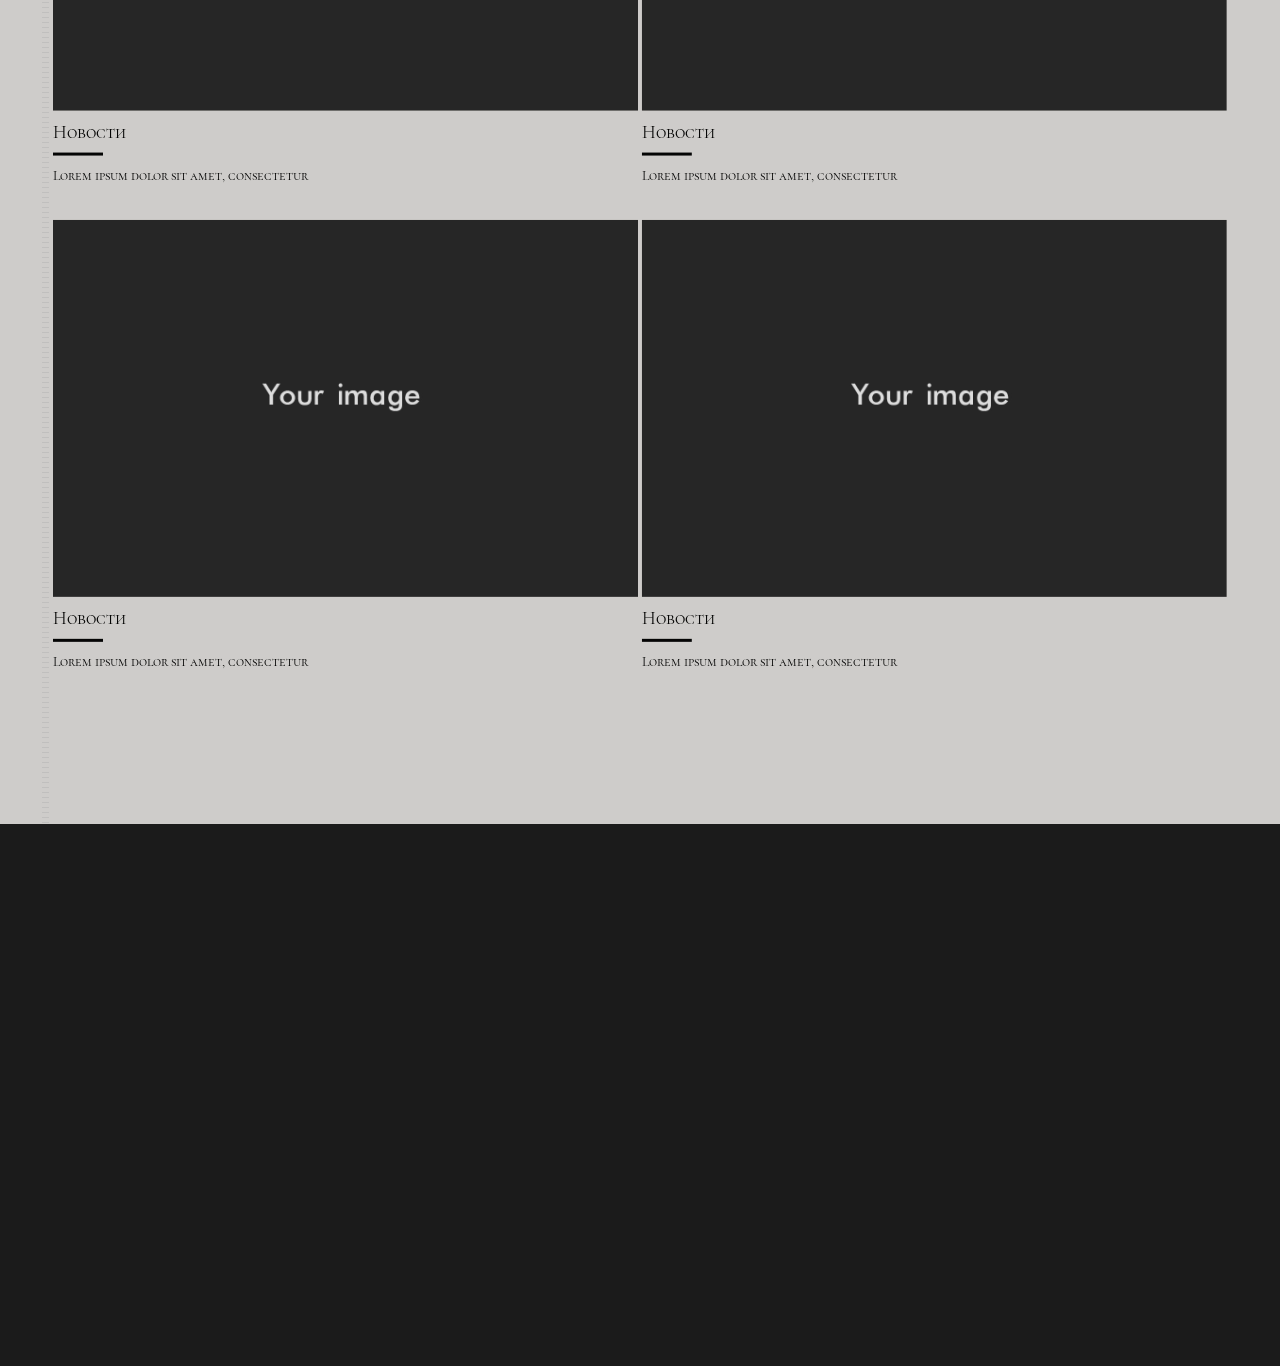
<file: news.html>
<!DOCTYPE HTML>
<html lang="en">
<head>
  <!--=============== basic  ===============-->
  <meta charset="UTF-8">
  <title>Новости</title>
  <meta name="viewport" content="width=device-width, initial-scale=1.0, minimum-scale=1.0, maximum-scale=1.0, user-scalable=no">
  <meta name="robots" content="index, follow"/>
  <meta name="keywords" content=""/>
  <meta name="description" content=""/>
  <!--=============== css  ===============-->	
  <link type="text/css" rel="stylesheet" href="css/reset.css">
  <link type="text/css" rel="stylesheet" href="css/plugins.css">
  <link type="text/css" rel="stylesheet" href="css/style.css">
  <link rel="stylesheet" href="css/new-style.css">
  <!--=============== favicons ===============-->
  <link rel="shortcut icon" href="images/favicon-64.png">
  </head>
<body>
  <!-- loader -->
  <div class="loader">
    <div id="movingBallG">
      <div class="movingBallLineG"></div>
      <div id="movingBallG_1" class="movingBallG"></div>
    </div>
  </div>
  <!-- loader end -->

  <div id="main">
    <!--=============== header ===============--> 
    <header>
      <!-- header-inner  -->
      <div class="header-inner clearfix">
        <!-- header logo -->
        <div class="logo-holder">
            <a href="index.html"><img src="images/logo.png" alt=""></a>
        </div>
        <!-- header logo end -->
        <!-- mobile nav button -->
        <div class="nav-button-holder">
            <div class="nav-button vis-m"><span></span><span></span><span></span></div>
        </div>
        <!-- mobile nav button end -->
        <!-- navigation  -->
        <div class="nav-holder">
          <nav>
            <ul class="nav__menu clearfix">
              <li><a href="index.html">О нас</a></li>
              <li><a href="portfolio.html" class="act-link">Новости</a></li>
              <li><a href="about.html">Проекты</a></li>
              <li><a href="services.html">HoReCa</a></li>
              <li><a href="contact.html">Партнерам</a></li>
              <li><a href="blog.html">Фабрики</a></li>
              <li><a href="#">Контакты</a></li>
            </ul>
            <ul class="nav__portfolio clearfix">
              <li>
                <a href="">
                  <div  alt=""></div>
                  <span>Ткани</span>
                </a>
              </li>
              <li>
                <a href="" class="act-link">
               <div  alt=""></div>
                  <span>Карнизы</span>
                </a>
                </li>
              <li>
                <a href="">
                 <div alt=""></div>
                  <span>Аксессуары</span>
                </a>
              </li>
              <li>
                <a href="">
                  <div  alt=""></div>
                  <span>Мебель</span>
                </a>
              </li>
              <li>
                <a href="">
                  <div  alt=""></div>
                  <span>Обои</span>
                </a>
              </li>
              <li>
                <a href="">
                 <div alt=""></div>
                  <span>Свет</span>
                </a>
              </li>
            </ul>
          </nav>
        </div>
        <!-- navigation  end -->
      </div>
      <!-- header-inner  end -->
      <!-- share button  -->
      <a href="#" class="show-share isShare">
          <div class="idea-count">3</div>
             </a>
      <!-- share  end-->
    </header>
    <div class="content-holder">
      <div class="content">
        <section>
          <div class="container">
            <!-- works -->
            <div class="works clear clearfix">
              <h1><b>Новости</b></h1>
              <!-- filter -->
              <div class="filter-holder inline-filter">
                <div class="gallery-filters">
                  <a href="#" class="gallery-filter transition2 gallery-filter_active" data-filter=".news">Новости</a>
                  <a href="#" class="gallery-filter transition2" data-filter=".collections">Подборки</a>
                  <a href="#" class="gallery-filter transition2" data-filter=".shares">Акции</a>
                </div>
                <div class="count-folio">
                  <div class="num-album"></div>
                  <div class="all-album"></div>
                </div>
              </div>
              <!-- filter end-->
              <!--=============== portfolio holder ===============-->
              <div class="gallery-items  four-columns grid-small-pad">
                <!-- 1 -->
                <div class="gallery-item gallery-item_news news">
                  <div class="grid-item-holder">
                    <div class="news-item">
                      <a href="#">
                        <img src="images/folio/thumbs/1.jpg" alt="">
                        <div class="news-info">
                          <h3>Новости</h3>
                          <div class="news-descr">
                            <div class="table-block">
                              <div class="block-vertical">
                                <p>Lorem ipsum dolor sit amet, consectetur</p>
                              </div>
                            </div>
                          </div>
                        </div> 
                      </a>
                    </div>
                  </div>
                </div>
                <!-- 1 end-->
                <!-- 2 -->
                <div class="gallery-item gallery-item_news collections">
                  <div class="grid-item-holder">
                    <div class="news-item">
                      <a href="#">
                        <img src="images/folio/thumbs/1.jpg" alt="">
                        <div class="news-info">
                          <h3>Новости</h3>
                          <div class="news-descr">
                            <div class="table-block">
                              <div class="block-vertical">
                                <p>Lorem ipsum dolor sit amet, consectetur</p>
                              </div>
                            </div>
                          </div>
                        </div> 
                      </a>
                    </div>
                  </div>
                </div>
                <!-- 2 end-->
                <!-- 3 -->
                <div class="gallery-item gallery-item_news shares">
                  <div class="grid-item-holder">
                    <div class="news-item">
                      <a href="#">
                        <img src="images/folio/thumbs/1.jpg" alt="">
                        <div class="news-info">
                          <h3>Новости</h3>
                          <div class="news-descr">
                            <div class="table-block">
                              <div class="block-vertical">
                                <p>Lorem ipsum dolor sit amet, consectetur</p>
                              </div>
                            </div>
                          </div>
                        </div> 
                      </a>
                    </div>
                  </div>
                </div>
                <!-- 3 end-->
                <!-- 4 -->
                <div class="gallery-item gallery-item_news news">
                  <div class="grid-item-holder">
                    <div class="news-item">
                      <a href="#">
                        <img src="images/folio/thumbs/1.jpg" alt="">
                        <div class="news-info">
                          <h3>Новости</h3>
                          <div class="news-descr">
                            <div class="table-block">
                              <div class="block-vertical">
                                <p>Lorem ipsum dolor sit amet, consectetur</p>
                              </div>
                            </div>
                          </div>
                        </div> 
                      </a>
                    </div>
                  </div>
                </div>
                <!-- 4 end-->
                <!-- 5 -->
                <div class="gallery-item gallery-item_news collections">
                  <div class="grid-item-holder">
                    <div class="news-item">
                      <a href="#">
                        <img src="images/folio/thumbs/1.jpg" alt="">
                        <div class="news-info">
                          <h3>Новости</h3>
                          <div class="news-descr">
                            <div class="table-block">
                              <div class="block-vertical">
                                <p>Lorem ipsum dolor sit amet, consectetur</p>
                              </div>
                            </div>
                          </div>
                        </div> 
                      </a>
                    </div>
                  </div>
                </div>
                <!-- 5 end-->
                <!-- 6 -->
                <div class="gallery-item gallery-item_news shares">
                  <div class="grid-item-holder">
                    <div class="news-item">
                      <a href="#">
                        <img src="images/folio/thumbs/1.jpg" alt="">
                        <div class="news-info">
                          <h3>Новости</h3>
                          <div class="news-descr">
                            <div class="table-block">
                              <div class="block-vertical">
                                <p>Lorem ipsum dolor sit amet, consectetur</p>
                              </div>
                            </div>
                          </div>
                        </div> 
                      </a>
                    </div>
                  </div>
                </div>
                <!-- 6 end-->
                <!-- 7 -->
                <div class="gallery-item gallery-item_news news">
                  <div class="grid-item-holder">
                    <div class="news-item">
                      <a href="#">
                        <img src="images/folio/thumbs/1.jpg" alt="">
                        <div class="news-info">
                          <h3>Новости</h3>
                          <div class="news-descr">
                            <div class="table-block">
                              <div class="block-vertical">
                                <p>Lorem ipsum dolor sit amet, consectetur</p>
                              </div>
                            </div>
                          </div>
                        </div> 
                      </a>
                    </div>
                  </div>
                </div>
                <!-- 7 end-->
                <!-- 8 -->
                <div class="gallery-item gallery-item_news collections">
                  <div class="grid-item-holder">
                    <div class="news-item">
                      <a href="#">
                        <img src="images/folio/thumbs/1.jpg" alt="">
                        <div class="news-info">
                          <h3>Новости</h3>
                          <div class="news-descr">
                            <div class="table-block">
                              <div class="block-vertical">
                                <p>Lorem ipsum dolor sit amet, consectetur</p>
                              </div>
                            </div>
                          </div>
                        </div> 
                      </a>
                    </div>
                  </div>
                </div>
                <!-- 8 end-->
              </div>
              <!-- portfolio end -->
            </div>
            <!-- works end -->
          </div>
        </section>
      </div>
      <!-- content footer-->
      <div class="height-emulator"></div>
      <footer class="content-footer">
        <!--  container  --> 
        <div class="container">
          <div class="row">
            <div class="col-md-3">
              <!-- Footer logo --> 
              <div class="footer-item footer-logo">
                <a href="index.html"><img src="images/footer-logo.png" alt=""></a>
                <p>Our team takes over everything, from an idea and concept development to realization. We believe in traditions and incorporate them within our innovations.Client is the soul of the project.  </p>
              </div>
              <!-- Footer logo end --> 
            </div>
            <!-- Footer info --> 
            <div class="col-md-3"></div>
            <div class="col-md-3">
              <div class="footer-item">
                <h4 class="text-link">Контакты</h4>
                <ul>
                  <li>Тел./Факс: (812) 232-71-90</li>
                  <li>Тел.: 8(812) 715-48-87, 232-95-26</li>
                  <li>Эл. почта: deform@yandex.ru .</li>
                </ul>
              </div>
            </div>
            <!-- Footer info end--> 
            <div class="col-md-3">
              <div class="footer-item">
                <h4 class="text-link">Мы в соц сетях</h4>
                <div class="social-list">
                  <a href="#">
                    <i class="fa fa-facebook"></i>
                  </a>
                  <a href="#">
                    <i class="fa fa-vk"></i>
                  </a>
                  <a href="#">
                    <i class="fa fa-linkedin" aria-hidden="true"></i>
                  </a>
                </div>
              </div>
            </div>
            <!-- Footer info end--> 
          </div>
          <!-- Footer copyright -->
          <div class="row">
            <div class="col-md-3"></div>
            <div class="col-md-9">
              <div class="footer-wrap">
                <span class="copyright">© Все права защищены 
                </span>
                <span class="to-top">To Top</span>
              </div>
            </div>
          </div>
          <!-- Footer copyright end -->
        </div>
        <!--  container  end --> 
        <!-- Hover animation  -->
        <canvas class="particular"></canvas>
        <!-- Hover animation  end -->
      </footer>
      <!-- content footer end -->
    </div>
  </div>




  <!--=============== scripts  ===============-->
  <script type="text/javascript" src="js/jquery.min.js"></script>
  <script type="text/javascript" src="js/plugins.js"></script>
  <script type="text/javascript" src="js/scripts.js"></script>
</body>
</html>
</file>
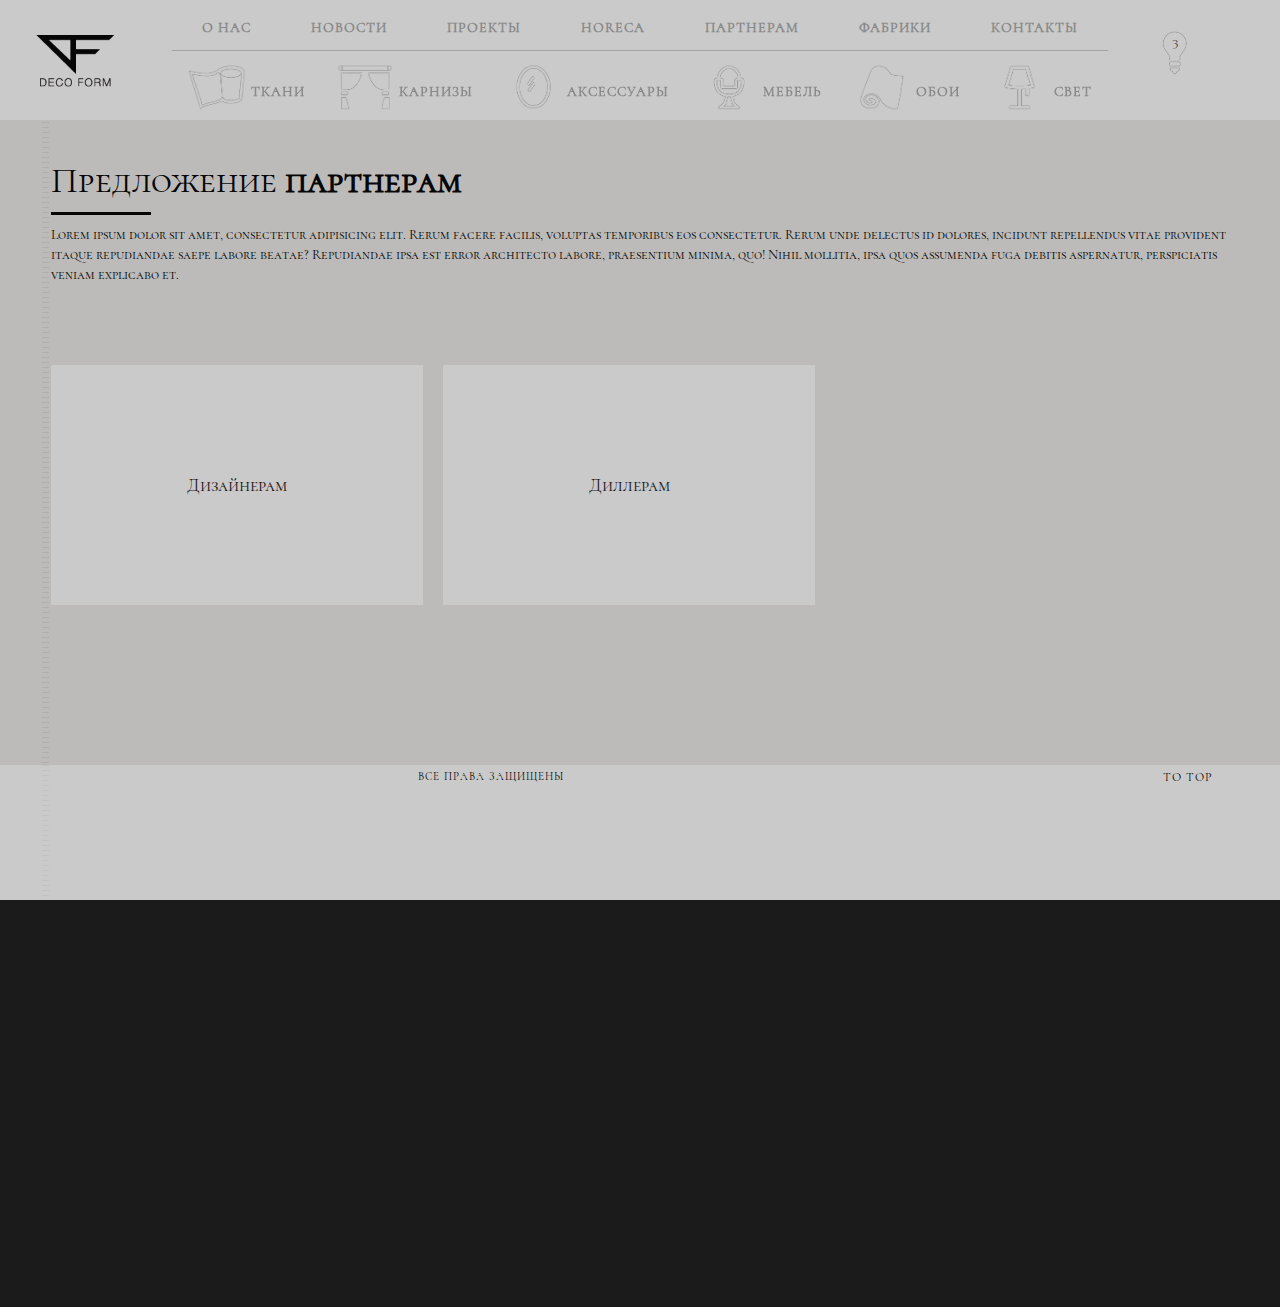
<file: partners.html>
<!DOCTYPE HTML>
<html lang="en">
<head>
  <!--=============== basic  ===============-->
  <meta charset="UTF-8">
  <title>Партнерам</title>
  <meta name="viewport" content="width=device-width, initial-scale=1.0, minimum-scale=1.0, maximum-scale=1.0, user-scalable=no">
  <meta name="robots" content="index, follow"/>
  <meta name="keywords" content=""/>
  <meta name="description" content=""/>
  <!--=============== css  ===============-->	
  <link type="text/css" rel="stylesheet" href="css/reset.css">
  <link type="text/css" rel="stylesheet" href="css/plugins.css">
  <link type="text/css" rel="stylesheet" href="css/style.css">
  <link rel="stylesheet" href="css/new-style.css">
  <!--=============== favicons ===============-->
  <link rel="shortcut icon" href="images/favicon-64.png">
  </head>
<body>
  <!-- loader -->
  <div class="loader">
    <div id="movingBallG">
      <div class="movingBallLineG"></div>
      <div id="movingBallG_1" class="movingBallG"></div>
    </div>
  </div>
  <!-- loader end -->

  <div id="main">
    <!--=============== header ===============--> 
    <header>
      <!-- header-inner  -->
      <div class="header-inner clearfix">
        <!-- header logo -->
        <div class="logo-holder">
            <a href="index.html"><img src="images/logo.png" alt=""></a>
        </div>
        <!-- header logo end -->
        <!-- mobile nav button -->
        <div class="nav-button-holder">
            <div class="nav-button vis-m"><span></span><span></span><span></span></div>
        </div>
        <!-- mobile nav button end -->
        <!-- navigation  -->
        <div class="nav-holder">
          <nav>
            <ul class="nav__menu clearfix">
              <li><a href="index.html">О нас</a></li>
              <li><a href="portfolio.html" class="act-link">Новости</a></li>
              <li><a href="about.html">Проекты</a></li>
              <li><a href="services.html">HoReCa</a></li>
              <li><a href="contact.html">Партнерам</a></li>
              <li><a href="blog.html">Фабрики</a></li>
              <li><a href="#">Контакты</a></li>
            </ul>
            <ul class="nav__portfolio clearfix">
              <li>
                <a href="">
                  <div  alt=""></div>
                  <span>Ткани</span>
                </a>
              </li>
              <li>
                <a href="" class="act-link">
               <div  alt=""></div>
                  <span>Карнизы</span>
                </a>
                </li>
              <li>
                <a href="">
                 <div alt=""></div>
                  <span>Аксессуары</span>
                </a>
              </li>
              <li>
                <a href="">
                  <div  alt=""></div>
                  <span>Мебель</span>
                </a>
              </li>
              <li>
                <a href="">
                  <div  alt=""></div>
                  <span>Обои</span>
                </a>
              </li>
              <li>
                <a href="">
                 <div alt=""></div>
                  <span>Свет</span>
                </a>
              </li>
            </ul>
          </nav>
        </div>
        <!-- navigation  end -->
      </div>
      <!-- header-inner  end -->
      <!-- share button  -->
      <a href="#" class="show-share isShare">
          <div class="idea-count">3</div>
             </a>
      <!-- share  end-->
    </header>
    <div class="content-holder">
      <div class="content">
        <section>
          <div class="container">
            <!-- works -->
            <div class="works clear clearfix">
              <h1>Предложение <b>партнерам</b></h1>
              <p>
                Lorem ipsum dolor sit amet, consectetur adipisicing elit. Rerum facere facilis, voluptas temporibus eos consectetur. Rerum unde delectus id dolores, incidunt repellendus vitae provident itaque repudiandae saepe labore beatae? Repudiandae ipsa est error architecto labore, praesentium minima, quo! Nihil mollitia, ipsa quos assumenda fuga debitis aspernatur, perspiciatis veniam explicabo et.
              </p>
              <div class="services-holder services-holder_second">
                <!-- 1 -->
                <a class="serv-item serv-item_col-3" href="#ser1">
                  <div class="serv-item-inner">
                    <img  src="images/folio/thumbs/1.jpg"   alt="">
                    <div class="ser-title serv-title_center">
                      <div class="table-block">
                        <div class="block-vertical">
                          <h3>Дизайнерам</h3>
                        </div>
                      </div>
                    </div>
                  </div>
                </a>
                <!-- 1 end-->
                <!-- 2 -->
                <a class="serv-item serv-item_col-3" href="#ser2">
                  <div class="serv-item-inner">
                    <img  src="images/folio/thumbs/1.jpg"   alt="">
                    <div class="ser-title serv-title_center">
                      <div class="table-block">
                        <div class="block-vertical">
                          <h3>Диллерам</h3>
                        </div>
                      </div>
                    </div>
                  </div>
                </a>
                <!-- 2 end -->
              </div>
              <div class="row">
                <div class="col-md-6">
                  <!-- serv-post  -->     
                  <div class="serv-post">
                    <!-- 1 -->
                    <div id="ser1" class="serv-details">
                      <h2>Декорирование интерьеров</h2>
                      <p>В салоне DECO-FORM Вы можете выбрать и заказать: ткани, карнизы, обои, аксессуары, светильники, мебель, ковры и многое другое. В нашем салоне представлены самые известные и роскошные фабрики мира.  Декораторы сопровождают Ваши заказы с момента нашего знакомства и согласования проекта,  до конечной установки у Вас дома.  При выполнении работ по текстильному дизайну помещений, наши специалисты прорисуют предполагаемые модели, произведут расчет необходимой ткани и подберут карнизы.</p>
                      <a href="#" class="btn anim-button show-hid-sidebar vd skrollable skrollable-between">
                      <span>Оставить зявку</span><i class="fa fa-long-arrow-right"></i>
                    </a>
                    </div>
                    <!-- 1 end --> 
                    <!-- 2 -->
                    <div id="ser2" class="serv-details">
                      <h3>Construction</h3>
                      <p>There are many variations of passages of Lorem Ipsum available, but the majority have suffered alteration in some form, by injected humour, or randomised words which don't look even slightly believable. If you are going to use a passage of Lorem Ipsum, you need to be sure there isn't anything embarrassing hidden in the middle of text. </p>
                      <p>There are many variations of passages of Lorem Ipsum available, but the majority have suffered alteration in some form, by injected humour, or randomised words which don't look even slightly believable. If you are going to use a passage of Lorem Ipsum, you need to be sure there isn't anything embarrassing hidden in the middle of text. </p>
                      <p>  If you are going to use a passage of Lorem Ipsum, you need to be sure there isn't anything embarrassing hidden in the middle of text. </p>
                      <ul class="ser-list">
                          <li>Curabitur mi sem</li>
                          <li>Euismod in velit</li>
                          <li>Proin eu felis hendrerit</li>
                      </ul>
                      <span class="price">3200$-8800$</span>
                    </div>
                    <!-- 2 end --> 
                  </div>
                  <!-- serv-post end-->
                </div>
                <div class="col-md-6"></div>
              </div>
            </div>
            <!-- works end -->
          </div>
        </section>
      </div>
      <!-- content footer-->
      <div class="height-emulator"></div>
      <footer class="content-footer">
        <!--  container  --> 
        <div class="container">
          <div class="row">
            <div class="col-md-3">
              <!-- Footer logo --> 
              <div class="footer-item footer-logo">
                <a href="index.html"><img src="images/footer-logo.png" alt=""></a>
                <p>Our team takes over everything, from an idea and concept development to realization. We believe in traditions and incorporate them within our innovations.Client is the soul of the project.  </p>
              </div>
              <!-- Footer logo end --> 
            </div>
            <!-- Footer info --> 
            <div class="col-md-3"></div>
            <div class="col-md-3">
              <div class="footer-item">
                <h4 class="text-link">Контакты</h4>
                <ul>
                  <li>Тел./Факс: (812) 232-71-90</li>
                  <li>Тел.: 8(812) 715-48-87, 232-95-26</li>
                  <li>Эл. почта: deform@yandex.ru .</li>
                </ul>
              </div>
            </div>
            <!-- Footer info end--> 
            <div class="col-md-3">
              <div class="footer-item">
                <h4 class="text-link">Мы в соц сетях</h4>
                <div class="social-list">
                  <a href="#">
                    <i class="fa fa-facebook"></i>
                  </a>
                  <a href="#">
                    <i class="fa fa-vk"></i>
                  </a>
                  <a href="#">
                    <i class="fa fa-linkedin" aria-hidden="true"></i>
                  </a>
                </div>
              </div>
            </div>
            <!-- Footer info end--> 
          </div>
          <!-- Footer copyright -->
          <div class="row">
            <div class="col-md-3"></div>
            <div class="col-md-9">
              <div class="footer-wrap">
                <span class="copyright">© Все права защищены 
                </span>
                <span class="to-top">To Top</span>
              </div>
            </div>
          </div>
          <!-- Footer copyright end -->
        </div>
        <!--  container  end --> 
        <!-- Hover animation  -->
        <canvas class="particular"></canvas>
        <!-- Hover animation  end -->
      </footer>
      <!-- content footer end -->
    </div>
  </div>

   <!-- Hidden sidebar-->
    <div class="sb-overlay"></div>
    <div class="hid-sidebar">
      <div class="container small-container">
        <div class="sidebar-wrap">
          <div class="sb-bg"></div>
          <div class="sb-inner">
            <div class="close-sidebar"></div>
            <div id="contact-form">
              <div id="message"></div>
              <form action="" name="contactform" id="contactform">
                <input name="name" type="text" id="name"  onClick="this.select()" value="Имя" >
                <input name="email" type="text" id="email" onClick="this.select()" value="E-mail" >            
                <textarea name="comments"  id="comments" onClick="this.select()" >Комментарий</textarea>  
                <button type="submit"  id="submit"><span>Отправить</span></button>                                 
              </form>
          </div>
          </div>
        </div>
      </div>
    </div>
    <!-- sidebar end -->

    <div class="up-button"></div>


  <!--=============== scripts  ===============-->
  <script type="text/javascript" src="js/jquery.min.js"></script>
  <script type="text/javascript" src="js/plugins.js"></script>
  <script type="text/javascript" src="js/scripts.js"></script>
</body>
</html>
</file>
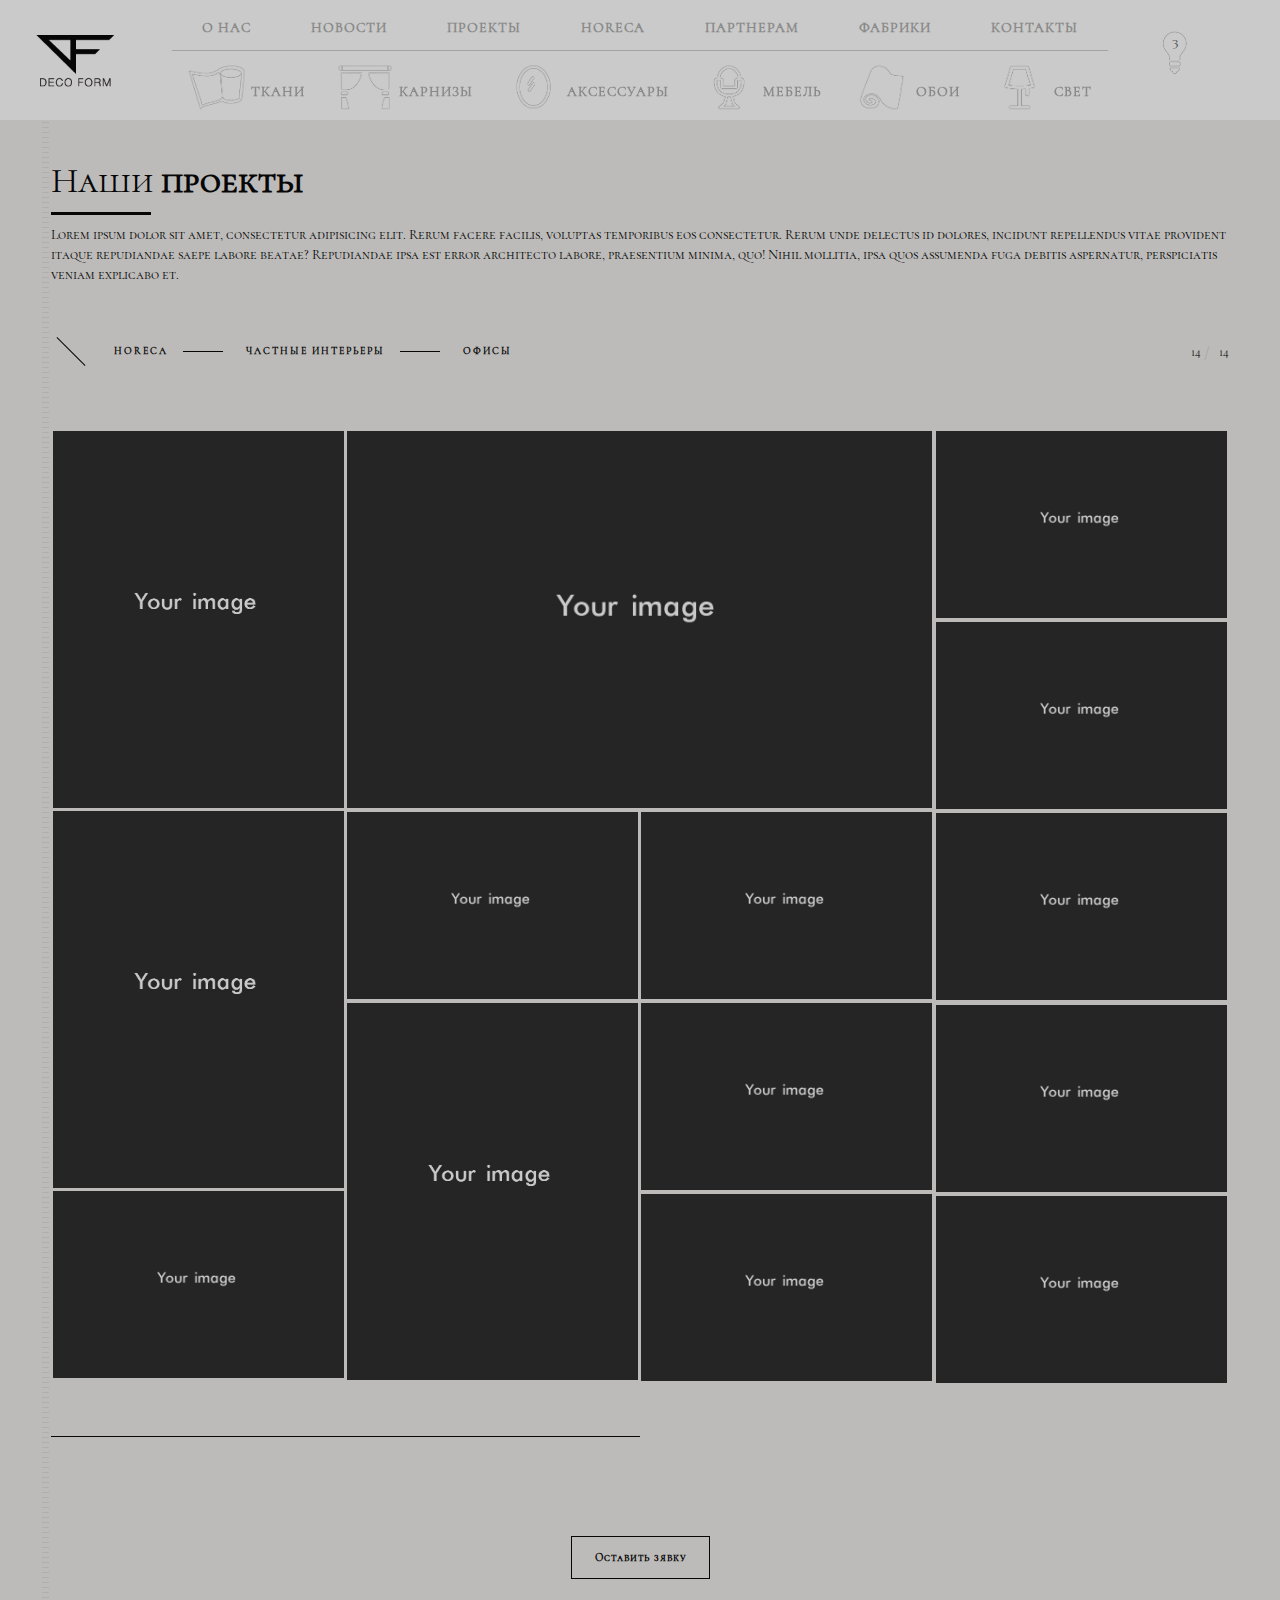
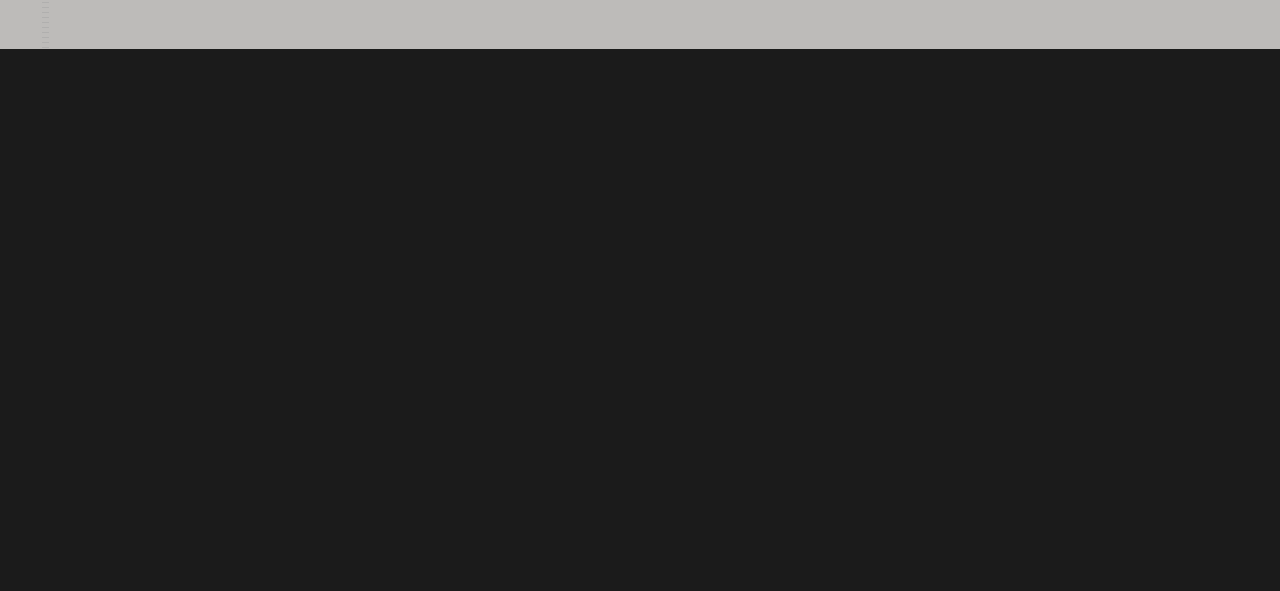
<file: projects.html>
<!DOCTYPE HTML>
<html lang="en">
<head>
  <!--=============== basic  ===============-->
  <meta charset="UTF-8">
  <title>Проекты</title>
  <meta name="viewport" content="width=device-width, initial-scale=1.0, minimum-scale=1.0, maximum-scale=1.0, user-scalable=no">
  <meta name="robots" content="index, follow"/>
  <meta name="keywords" content=""/>
  <meta name="description" content=""/>
  <!--=============== css  ===============-->	
  <link type="text/css" rel="stylesheet" href="css/reset.css">
  <link type="text/css" rel="stylesheet" href="css/plugins.css">
  <link type="text/css" rel="stylesheet" href="css/style.css">
  <link rel="stylesheet" href="css/new-style.css">
  <!--=============== favicons ===============-->
  <link rel="shortcut icon" href="images/favicon-64.png">
  </head>
<body>
  <!-- loader -->
  <div class="loader">
    <div id="movingBallG">
      <div class="movingBallLineG"></div>
      <div id="movingBallG_1" class="movingBallG"></div>
    </div>
  </div>
  <!-- loader end -->

  <div id="main">
    <!--=============== header ===============--> 
    <header>
      <!-- header-inner  -->
      <div class="header-inner clearfix">
        <!-- header logo -->
        <div class="logo-holder">
            <a href="index.html"><img src="images/logo.png" alt=""></a>
        </div>
        <!-- header logo end -->
        <!-- mobile nav button -->
        <div class="nav-button-holder">
            <div class="nav-button vis-m"><span></span><span></span><span></span></div>
        </div>
        <!-- mobile nav button end -->
        <!-- navigation  -->
        <div class="nav-holder">
          <nav>
            <ul class="nav__menu clearfix">
              <li><a href="index.html">О нас</a></li>
              <li><a href="portfolio.html" class="act-link">Новости</a></li>
              <li><a href="about.html">Проекты</a></li>
              <li><a href="services.html">HoReCa</a></li>
              <li><a href="contact.html">Партнерам</a></li>
              <li><a href="blog.html">Фабрики</a></li>
              <li><a href="#">Контакты</a></li>
            </ul>
            <ul class="nav__portfolio clearfix">
              <li>
                <a href="">
                  <div  alt=""></div>
                  <span>Ткани</span>
                </a>
              </li>
              <li>
                <a href="" class="act-link">
               <div  alt=""></div>
                  <span>Карнизы</span>
                </a>
                </li>
              <li>
                <a href="">
                 <div alt=""></div>
                  <span>Аксессуары</span>
                </a>
              </li>
              <li>
                <a href="">
                  <div  alt=""></div>
                  <span>Мебель</span>
                </a>
              </li>
              <li>
                <a href="">
                  <div  alt=""></div>
                  <span>Обои</span>
                </a>
              </li>
              <li>
                <a href="">
                 <div alt=""></div>
                  <span>Свет</span>
                </a>
              </li>
            </ul>
          </nav>
        </div>
        <!-- navigation  end -->
      </div>
      <!-- header-inner  end -->
      <!-- share button  -->
      <a href="#" class="show-share isShare">
          <div class="idea-count">3</div>
             </a>
      <!-- share  end-->
    </header>
    <div class="content-holder">
      <div class="content">
        <section>
          <div class="container">
            <!-- works -->
            <div class="works clear clearfix">
              <h1>Наши <b>проекты</b></h1>
              <p>
                Lorem ipsum dolor sit amet, consectetur adipisicing elit. Rerum facere facilis, voluptas temporibus eos consectetur. Rerum unde delectus id dolores, incidunt repellendus vitae provident itaque repudiandae saepe labore beatae? Repudiandae ipsa est error architecto labore, praesentium minima, quo! Nihil mollitia, ipsa quos assumenda fuga debitis aspernatur, perspiciatis veniam explicabo et.
              </p>
              <!-- filter -->
              <div class="filter-holder inline-filter">
                <div class="gallery-filters">
                  <a href="#" class="gallery-filter transition2 gallery-filter_active" data-filter="*">horeca</a>
                  <a href="#" class="gallery-filter transition2" data-filter=".interior">частные интерьеры</a>
                  <a href="#" class="gallery-filter transition2" data-filter=".construction">офисы</a>
                </div>
                <div class="count-folio">
                  <div class="num-album"></div>
                  <div class="all-album"></div>
                </div>
              </div>
              <!-- filter end-->
              <!--=============== portfolio holder ===============-->
              <div class="gallery-items  four-columns grid-small-pad lightgallery" data-looped="0">
                <!-- 1 -->
                <div class="gallery-item  interior houses construction">
                  <div class="grid-item-holder">
                    <a data-src="images/folio/thumbs/1.jpg" class="popup-image slider-zoom" data-sub-html="alteration in some">
                      <i class="fa fa-expand"></i> 
                    </a>
                    <a class="add-ideas">
                      <i class="fa fa-plus"></i>
                      <i class="fa fa-minus hidden"></i>
                    </a>
                    <img  src="images/folio/thumbs/2.jpg"    alt="">
                    <div class="port-desc-holder">
                      <div class="port-desc">
                        <div class="grid-item">
                          <h3><a href="portfolio-single.html">Quisque non augue</a></h3>
                          <span>Photography /    Interior</span>
                        </div>
                      </div>
                    </div>
                  </div>
                </div>
                <!-- 1 end-->
                <!-- 2 -->
                <div class="gallery-item  gallery-item-second  interior">
                  <div class="grid-item-holder">
                    <a data-src="images/folio/thumbs/1.jpg" class="popup-image slider-zoom" data-sub-html="alteration in some">
                      <i class="fa fa-expand"></i> 
                    </a>
                    <a class="add-ideas">
                      <i class="fa fa-plus"></i>
                      <i class="fa fa-minus hidden"></i>
                    </a>
                    <img  src="images/folio/thumbs/1.jpg"    alt="">
                    <div class="port-desc-holder">
                      <div class="port-desc">
                        <div class="grid-item">
                          <h3><a href="portfolio-single.html">Tincidunt ornare</a></h3>
                          <span>Photography /    wood</span>
                        </div>
                      </div>
                    </div>
                  </div>
                </div>
                <!-- 2 end-->
                <!-- 3 -->
                <div class="gallery-item ">
                  <div class="grid-item-holder">
                    <a data-src="images/folio/thumbs/1.jpg" class="popup-image slider-zoom" data-sub-html="alteration in some">
                      <i class="fa fa-expand"></i> 
                    </a>
                    <a class="add-ideas">
                      <i class="fa fa-plus"></i>
                      <i class="fa fa-minus hidden"></i>
                    </a>
                    <img  src="images/folio/thumbs/1.jpg"    alt="">
                    <div class="port-desc-holder">
                      <div class="port-desc">
                        <div class="grid-item">
                            <h3><a href="portfolio-single.html">lacus purus</a></h3>
                            <span>Photography /    design</span>
                        </div>
                      </div>
                    </div>
                  </div>
                </div>
                <!-- 3 end-->
                <!-- 4 -->
                <div class="gallery-item  interior">
                  <div class="grid-item-holder">
                    <a data-src="images/folio/thumbs/1.jpg" class="popup-image slider-zoom" data-sub-html="alteration in some">
                      <i class="fa fa-expand"></i> 
                    </a>
                    <a class="add-ideas">
                      <i class="fa fa-plus"></i>
                      <i class="fa fa-minus hidden"></i>
                    </a>
                    <img  src="images/folio/thumbs/1.jpg"    alt="">
                    <div class="port-desc-holder">
                      <div class="port-desc">
                        <div class="grid-item">
                          <h3><a href="portfolio-single.html">Phasellus nec</a></h3>
                          <span>Photography /    design</span>
                        </div>
                      </div>
                    </div>
                  </div>
                </div>
                <!-- 4 end-->
                <!-- 5 -->
                <div class="gallery-item  houses  design  interior">
                  <div class="grid-item-holder">
                    <a data-src="images/folio/thumbs/1.jpg" class="popup-image slider-zoom" data-sub-html="alteration in some">
                      <i class="fa fa-expand"></i> 
                    </a>
                    <a class="add-ideas">
                      <i class="fa fa-plus"></i>
                      <i class="fa fa-minus hidden"></i>
                    </a>
                    <img  src="images/folio/thumbs/2.jpg"    alt="">
                    <div class="port-desc-holder">
                      <div class="port-desc">
                        <div class="grid-item">
                          <h3><a href="portfolio-single.html">Efficitur urna</a></h3>
                          <span>Photography /   Architecture</span>
                        </div>
                      </div>
                    </div>
                  </div>
                </div>
                <!-- 5 end-->                            
                <!-- 6 -->
                <div class="gallery-item interior  construction">
                  <div class="grid-item-holder">
                    <a data-src="images/folio/thumbs/1.jpg" class="popup-image slider-zoom" data-sub-html="alteration in some">
                      <i class="fa fa-expand"></i> 
                    </a>
                    <a class="add-ideas">
                      <i class="fa fa-plus"></i>
                      <i class="fa fa-minus hidden"></i>
                    </a>
                    <img  src="images/folio/thumbs/1.jpg"    alt="">
                    <div class="port-desc-holder">
                      <div class="port-desc">
                        <div class="grid-item">
                          <h3><a href="portfolio-single.html">Integer euismod</a></h3>
                          <span>Architecture /    design</span>
                        </div>
                      </div>
                    </div>
                  </div>
                </div>
                <!-- 6 end-->
                <!-- 7 -->
                <div class="gallery-item">
                  <div class="grid-item-holder">
                    <a data-src="images/folio/thumbs/1.jpg" class="popup-image slider-zoom" data-sub-html="alteration in some">
                      <i class="fa fa-expand"></i> 
                    </a>
                    <a class="add-ideas">
                      <i class="fa fa-plus"></i>
                      <i class="fa fa-minus hidden"></i>
                    </a>
                    <img  src="images/folio/thumbs/1.jpg"    alt="">
                    <div class="port-desc-holder">
                      <div class="port-desc">
                        <div class="grid-item">
                          <h3><a href="portfolio-single.html">vitae odio</a></h3>
                          <span>Photography /    design</span>
                        </div>
                      </div>
                    </div>
                  </div>
                </div>
                <!-- 7 end-->
                <!-- 8 -->
                <div class="gallery-item     interior ">
                  <div class="grid-item-holder">
                    <a data-src="images/folio/thumbs/1.jpg" class="popup-image slider-zoom" data-sub-html="alteration in some">
                      <i class="fa fa-expand"></i> 
                    </a>
                    <a class="add-ideas">
                      <i class="fa fa-plus"></i>
                      <i class="fa fa-minus hidden"></i>
                    </a>
                    <img  src="images/folio/thumbs/1.jpg"    alt="">
                    <div class="port-desc-holder">
                      <div class="port-desc">
                        <div class="grid-item">
                          <h3><a href="portfolio-single.html">Quisque non augue</a></h3>
                          <span>Architecture/  design</span>
                        </div>
                      </div>
                    </div>
                  </div>
                </div>
                <!-- 8 end-->
                <!-- 9 -->
                <div class="gallery-item">
                  <div class="grid-item-holder">
                    <a data-src="images/folio/thumbs/1.jpg" class="popup-image slider-zoom" data-sub-html="alteration in some">
                      <i class="fa fa-expand"></i> 
                    </a>
                    <a class="add-ideas">
                      <i class="fa fa-plus"></i>
                      <i class="fa fa-minus hidden"></i>
                    </a>
                    <img  src="images/folio/thumbs/2.jpg"    alt="">
                    <div class="port-desc-holder">
                      <div class="port-desc">
                        <div class="grid-item">
                          <h3><a href="portfolio-single.html">condimentum ac sapien</a></h3>
                          <span>Photography /   wood</span>
                        </div>
                      </div>
                    </div>
                  </div>
                </div>
                <!-- 9 end--> 
                <!-- 10 -->
                <div class="gallery-item interior">
                  <div class="grid-item-holder">
                    <a data-src="images/folio/thumbs/1.jpg" class="popup-image slider-zoom" data-sub-html="alteration in some">
                      <i class="fa fa-expand"></i> 
                    </a>
                    <a class="add-ideas">
                      <i class="fa fa-plus"></i>
                      <i class="fa fa-minus hidden"></i>
                    </a>
                    <img  src="images/folio/thumbs/1.jpg"    alt="">
                    <div class="port-desc-holder">
                      <div class="port-desc">
                        <div class="grid-item">
                          <h3><a href="portfolio-single.html">Maecenas vitae semper</a></h3>
                          <span>Architecture /  Interior</span>
                        </div>
                      </div>
                    </div>
                  </div>
                </div>
                <!-- 10 end-->
                <!-- 11 -->
                <div class="gallery-item interior">
                  <div class="grid-item-holder">
                    <a data-src="images/folio/thumbs/1.jpg" class="popup-image slider-zoom" data-sub-html="alteration in some">
                      <i class="fa fa-expand"></i> 
                    </a>
                    <a class="add-ideas">
                      <i class="fa fa-plus"></i>
                      <i class="fa fa-minus hidden"></i>
                    </a>
                    <img  src="images/folio/thumbs/1.jpg"    alt="">
                    <div class="port-desc-holder">
                      <div class="port-desc">
                        <div class="grid-item">
                          <h3><a href="portfolio-single.html">Praesent imperdiet</a></h3>
                          <span>Construction /    design</span>
                        </div>
                      </div>
                    </div>
                  </div>
                </div>
                <!-- 11 end-->
                <!-- 12 -->
                <div class="gallery-item construction">
                  <div class="grid-item-holder">
                    <a data-src="images/folio/thumbs/1.jpg" class="popup-image slider-zoom" data-sub-html="alteration in some">
                      <i class="fa fa-expand"></i> 
                    </a>
                    <a class="add-ideas">
                      <i class="fa fa-plus"></i>
                      <i class="fa fa-minus hidden"></i>
                    </a>
                    <img  src="images/folio/thumbs/1.jpg"    alt="">
                    <div class="port-desc-holder">
                      <div class="port-desc">
                        <div class="grid-item">
                          <h3><a href="portfolio-single.html">tincidunt egestas</a></h3>
                          <span>Photography /    design</span>
                        </div>
                      </div>
                    </div>
                  </div>
                </div>
                <!-- 12 end-->                            
                <!-- 13 -->
                <div class="gallery-item construction">
                  <div class="grid-item-holder">
                    <a data-src="images/folio/thumbs/1.jpg" class="popup-image slider-zoom" data-sub-html="alteration in some">
                      <i class="fa fa-expand"></i> 
                    </a>
                    <a class="add-ideas">
                      <i class="fa fa-plus"></i>
                      <i class="fa fa-minus hidden"></i>
                    </a>
                    <img  src="images/folio/thumbs/1.jpg"    alt="">
                    <div class="port-desc-holder">
                      <div class="port-desc">
                        <div class="grid-item">
                          <h3><a href="portfolio-single.html">Quisque non augue</a></h3>
                          <span>Construction /    Interior</span>
                        </div>
                      </div>
                    </div>
                  </div>
                </div>
                <!-- 13 end-->
                <!-- 14 -->
                <div class="gallery-item  construction">
                  <div class="grid-item-holder">
                    <a data-src="images/folio/thumbs/1.jpg" class="popup-image slider-zoom" data-sub-html="alteration in some">
                      <i class="fa fa-expand"></i> 
                    </a>
                    <a class="add-ideas">
                      <i class="fa fa-plus"></i>
                      <i class="fa fa-minus hidden"></i>
                    </a>
                    <img  src="images/folio/thumbs/1.jpg"    alt="">
                    <div class="port-desc-holder">
                      <div class="port-desc">
                        <div class="grid-item">
                          <h3><a href="portfolio-single.html">Nam gravida</a></h3>
                          <span>wood /    design</span>
                        </div>
                      </div>
                    </div>
                  </div>
                </div>
                <!-- 14 end-->
              </div>
              <!-- end gallery items -->
              <!-- custom-link-holder  --> 
              <div class="custom-link-holder">
                <a href="#" class="btn anim-button show-hid-sidebar vd"  data-top-bottom="transform: translateY(-50px);" data-bottom-top="transform: translateY(50px);">
                  <span>Оставить зявку</span><i class="fa fa-long-arrow-right"></i>
                </a> 
              </div>
              <!-- custom-link-holder  end -->
            </div>
            <!-- works end-->
          </div>
        </section>
      </div>
      <!-- content footer-->
      <div class="height-emulator"></div>
      <footer class="content-footer">
        <!--  container  --> 
        <div class="container">
          <div class="row">
            <div class="col-md-3">
              <!-- Footer logo --> 
              <div class="footer-item footer-logo">
                <a href="index.html"><img src="images/footer-logo.png" alt=""></a>
                <p>Our team takes over everything, from an idea and concept development to realization. We believe in traditions and incorporate them within our innovations.Client is the soul of the project.  </p>
              </div>
              <!-- Footer logo end --> 
            </div>
            <!-- Footer info --> 
            <div class="col-md-3"></div>
            <div class="col-md-3">
              <div class="footer-item">
                <h4 class="text-link">Контакты</h4>
                <ul>
                  <li>Тел./Факс: (812) 232-71-90</li>
                  <li>Тел.: 8(812) 715-48-87, 232-95-26</li>
                  <li>Эл. почта: deform@yandex.ru .</li>
                </ul>
              </div>
            </div>
            <!-- Footer info end--> 
            <div class="col-md-3">
              <div class="footer-item">
                <h4 class="text-link">Мы в соц сетях</h4>
                <div class="social-list">
                  <a href="#">
                    <i class="fa fa-facebook"></i>
                  </a>
                  <a href="#">
                    <i class="fa fa-vk"></i>
                  </a>
                  <a href="#">
                    <i class="fa fa-linkedin" aria-hidden="true"></i>
                  </a>
                </div>
              </div>
            </div>
            <!-- Footer info end--> 
          </div>
          <!-- Footer copyright -->
          <div class="row">
            <div class="col-md-3"></div>
            <div class="col-md-9">
              <div class="footer-wrap">
                <span class="copyright">© Все права защищены 
                </span>
                <span class="to-top">To Top</span>
              </div>
            </div>
          </div>
          <!-- Footer copyright end -->
        </div>
        <!--  container  end --> 
        <!-- Hover animation  -->
        <canvas class="particular"></canvas>
        <!-- Hover animation  end -->
      </footer>
      <!-- content footer end -->
    </div>
  </div>

  <!-- Hidden sidebar-->
    <div class="sb-overlay"></div>
    <div class="hid-sidebar">
      <div class="container small-container">
        <div class="sidebar-wrap">
          <div class="sb-bg"></div>
          <div class="sb-inner">
            <div class="close-sidebar"></div>
            <div id="contact-form">
              <div id="message"></div>
              <form action="" name="contactform" id="contactform">
                <input name="name" type="text" id="name"  onClick="this.select()" value="Имя" >
                <input name="email" type="text" id="email" onClick="this.select()" value="E-mail" >            
                <textarea name="comments"  id="comments" onClick="this.select()" >Комментарий</textarea>  
                <button type="submit"  id="submit"><span>Отправить</span></button>                                 
              </form>
          </div>
          </div>
        </div>
      </div>
    </div>
    <!-- sidebar end -->  



  <!--=============== scripts  ===============-->
  <script type="text/javascript" src="js/jquery.min.js"></script>
  <script type="text/javascript" src="js/plugins.js"></script>
  <script type="text/javascript" src="js/scripts.js"></script>
</body>
</html>
</file>
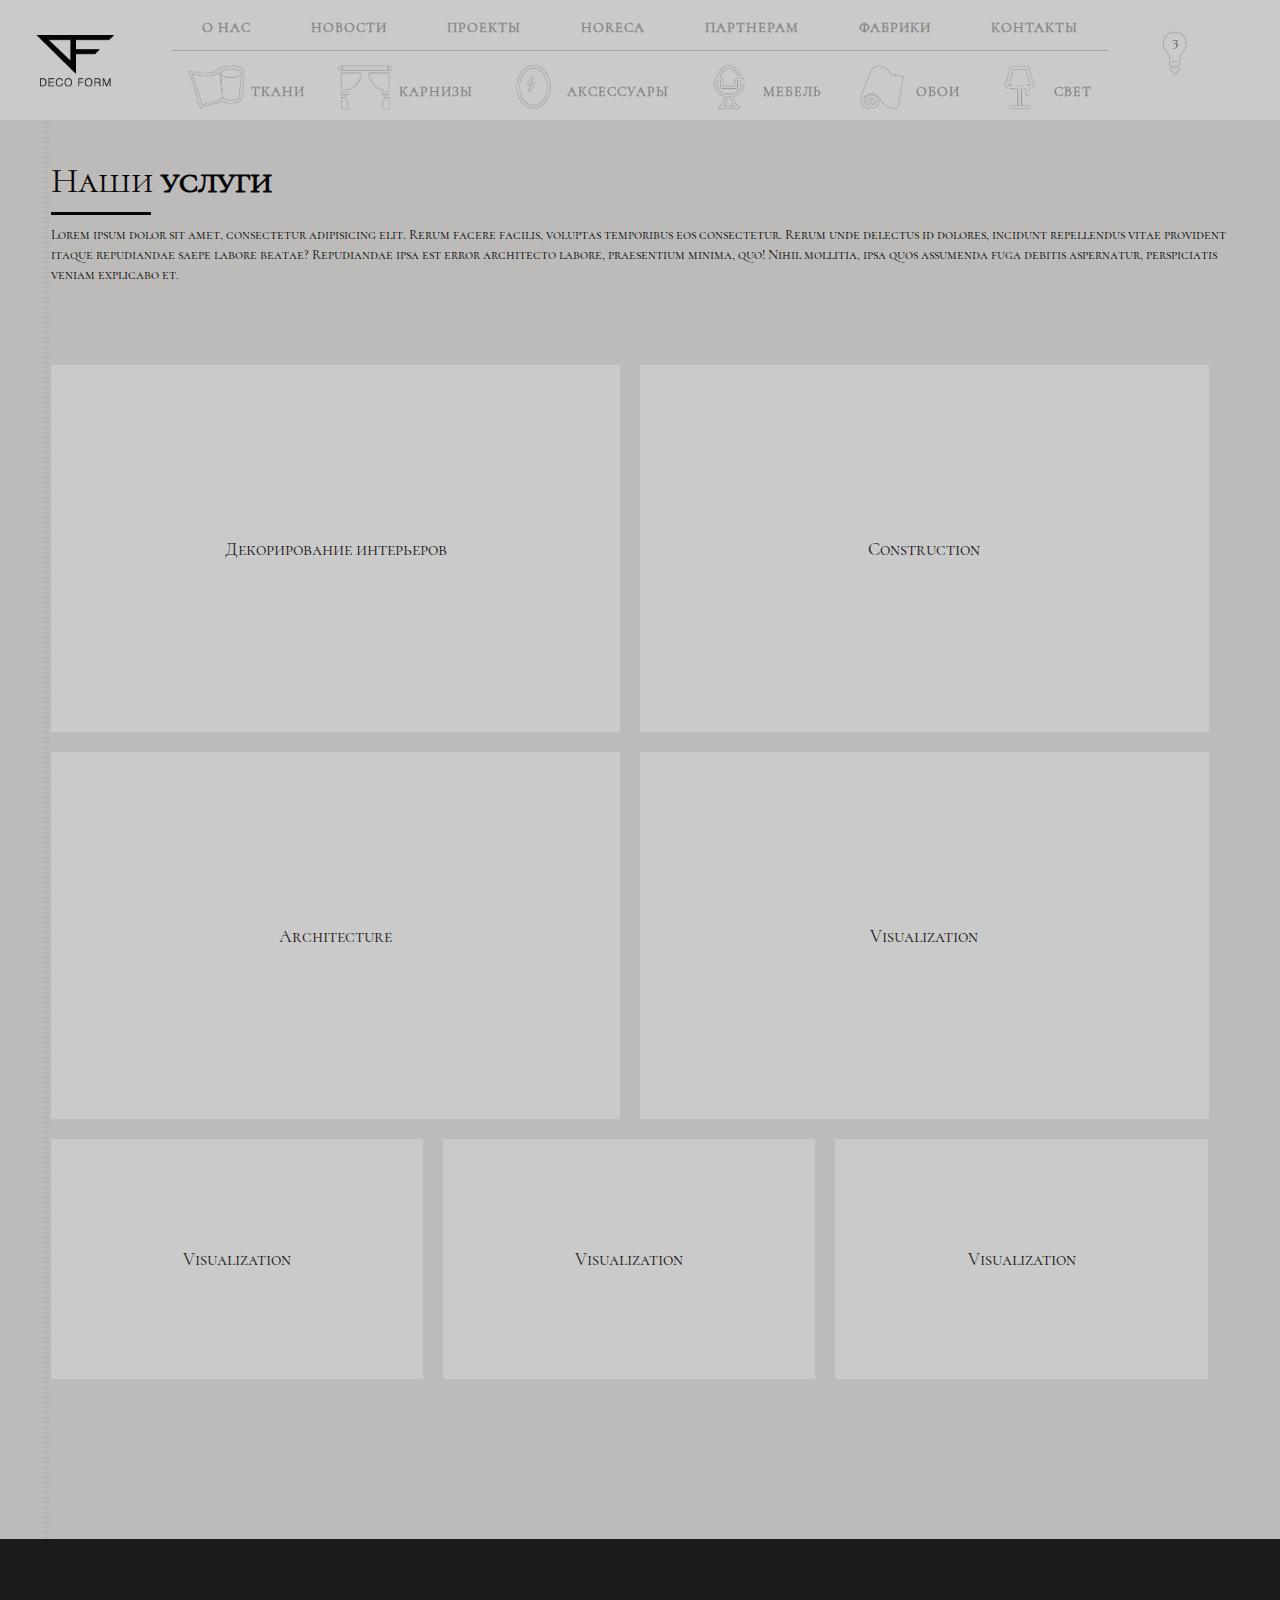
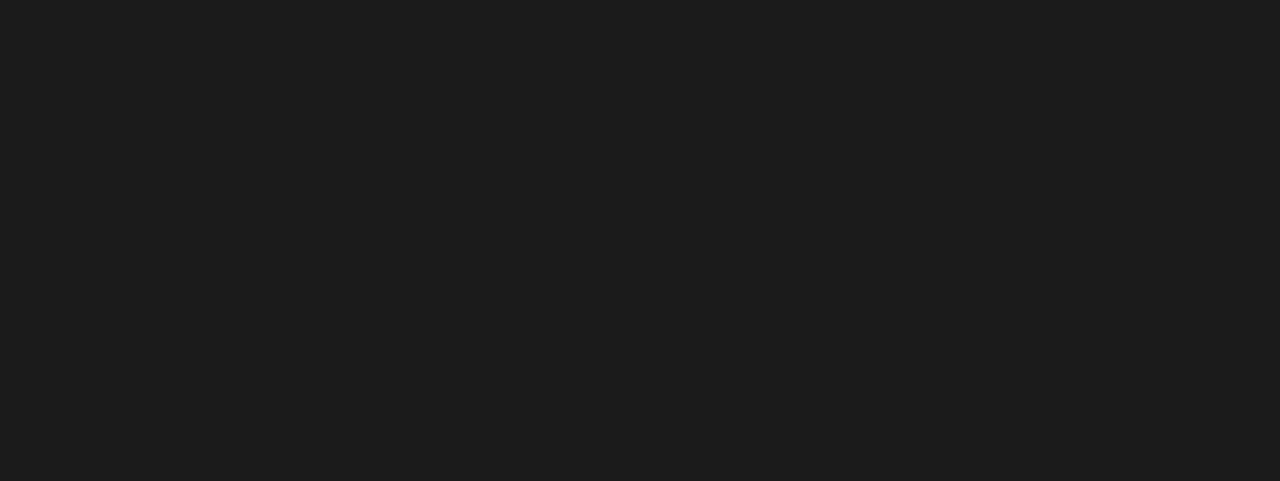
<file: services.html>
<!DOCTYPE HTML>
<html lang="en">
<head>
  <!--=============== basic  ===============-->
  <meta charset="UTF-8">
  <title>Наши услуги</title>
  <meta name="viewport" content="width=device-width, initial-scale=1.0, minimum-scale=1.0, maximum-scale=1.0, user-scalable=no">
  <meta name="robots" content="index, follow"/>
  <meta name="keywords" content=""/>
  <meta name="description" content=""/>
  <!--=============== css  ===============-->	
  <link type="text/css" rel="stylesheet" href="css/reset.css">
  <link type="text/css" rel="stylesheet" href="css/plugins.css">
  <link type="text/css" rel="stylesheet" href="css/style.css">
  <link rel="stylesheet" href="css/new-style.css">
  <!--=============== favicons ===============-->
  <link rel="shortcut icon" href="images/favicon-64.png">
  </head>
<body>
  <!-- loader -->
  <div class="loader">
    <div id="movingBallG">
      <div class="movingBallLineG"></div>
      <div id="movingBallG_1" class="movingBallG"></div>
    </div>
  </div>
  <!-- loader end -->

  <div id="main">
    <!--=============== header ===============--> 
    <header>
      <!-- header-inner  -->
      <div class="header-inner clearfix">
        <!-- header logo -->
        <div class="logo-holder">
            <a href="index.html"><img src="images/logo.png" alt=""></a>
        </div>
        <!-- header logo end -->
        <!-- mobile nav button -->
        <div class="nav-button-holder">
            <div class="nav-button vis-m"><span></span><span></span><span></span></div>
        </div>
        <!-- mobile nav button end -->
        <!-- navigation  -->
        <div class="nav-holder">
          <nav>
            <ul class="nav__menu clearfix">
              <li><a href="index.html">О нас</a></li>
              <li><a href="portfolio.html" class="act-link">Новости</a></li>
              <li><a href="about.html">Проекты</a></li>
              <li><a href="services.html">HoReCa</a></li>
              <li><a href="contact.html">Партнерам</a></li>
              <li><a href="blog.html">Фабрики</a></li>
              <li><a href="#">Контакты</a></li>
            </ul>
            <ul class="nav__portfolio clearfix">
              <li>
                <a href="">
                  <div  alt=""></div>
                  <span>Ткани</span>
                </a>
              </li>
              <li>
                <a href="" class="act-link">
               <div  alt=""></div>
                  <span>Карнизы</span>
                </a>
                </li>
              <li>
                <a href="">
                 <div alt=""></div>
                  <span>Аксессуары</span>
                </a>
              </li>
              <li>
                <a href="">
                  <div  alt=""></div>
                  <span>Мебель</span>
                </a>
              </li>
              <li>
                <a href="">
                  <div  alt=""></div>
                  <span>Обои</span>
                </a>
              </li>
              <li>
                <a href="">
                 <div alt=""></div>
                  <span>Свет</span>
                </a>
              </li>
            </ul>
          </nav>
        </div>
        <!-- navigation  end -->
      </div>
      <!-- header-inner  end -->
      <!-- share button  -->
      <a href="#" class="show-share isShare">
          <div class="idea-count">3</div>
             </a>
      <!-- share  end-->
    </header>
    <div class="content-holder">
      <div class="content">
        <section>
          <div class="container">
            <!-- works -->
            <div class="works clear clearfix">
              <h1>Наши <b>услуги</b></h1>
              <p>
                Lorem ipsum dolor sit amet, consectetur adipisicing elit. Rerum facere facilis, voluptas temporibus eos consectetur. Rerum unde delectus id dolores, incidunt repellendus vitae provident itaque repudiandae saepe labore beatae? Repudiandae ipsa est error architecto labore, praesentium minima, quo! Nihil mollitia, ipsa quos assumenda fuga debitis aspernatur, perspiciatis veniam explicabo et.
              </p>
              <div class="services-holder services-holder_second">
                <!-- 1 -->
                <a class="serv-item" href="#ser1">
                  <div class="serv-item-inner">
                    <img  src="images/folio/thumbs/1.jpg"   alt="">
                    <div class="ser-title serv-title_center">
                      <div class="table-block">
                        <div class="block-vertical">
                          <h3>Декорирование интерьеров</h3>
                        </div>
                      </div>
                    </div>
                  </div>
                </a>
                <!-- 1 end-->
                <!-- 2 -->
                <a class="serv-item" href="#ser2">
                  <div class="serv-item-inner">
                    <img  src="images/folio/thumbs/1.jpg"   alt="">
                    <div class="ser-title serv-title_center">
                      <div class="table-block">
                        <div class="block-vertical">
                          <h3>Construction</h3>
                        </div>
                      </div>
                    </div>
                  </div>
                </a>
                <!-- 2 end -->
                <!-- 3 -->
                <a class="serv-item" href="#ser3">
                  <div class="serv-item-inner">
                    <img  src="images/folio/thumbs/1.jpg"   alt="">
                    <div class="ser-title serv-title_center">
                      <div class="table-block">
                        <div class="block-vertical">
                          <h3>Architecture</h3>
                        </div>
                      </div>
                    </div>
                  </div>
                </a>
                <!-- 3 end -->
                <!-- 4 -->
                <a class="serv-item" href="#ser4">
                  <div class="serv-item-inner">
                    <img  src="images/folio/thumbs/1.jpg"   alt="">
                    <div class="ser-title serv-title_center">
                      <div class="table-block">
                        <div class="block-vertical">
                          <h3>Visualization</h3>
                        </div>
                      </div>
                    </div>
                  </div>
                </a>
                <!-- 4 end-->
                <!-- 5 -->
                <a class="serv-item serv-item_col-3" href="#ser4">
                  <div class="serv-item-inner">
                    <img  src="images/folio/thumbs/1.jpg"   alt="">
                    <div class="ser-title serv-title_center">
                      <div class="table-block">
                        <div class="block-vertical">
                          <h3>Visualization</h3>
                        </div>
                      </div>
                    </div>
                  </div>
                </a>
                <!-- 5 end-->
                <!-- 6 -->
                <a class="serv-item serv-item_col-3" href="#ser4">
                  <div class="serv-item-inner">
                    <img  src="images/folio/thumbs/1.jpg"   alt="">
                    <div class="ser-title serv-title_center">
                      <div class="table-block">
                        <div class="block-vertical">
                          <h3>Visualization</h3>
                        </div>
                      </div>
                    </div>
                  </div>
                </a>
                <!-- 6 end-->
                <!-- 7 -->
                <a class="serv-item serv-item_col-3" href="#ser4">
                  <div class="serv-item-inner">
                    <img  src="images/folio/thumbs/1.jpg"   alt="">
                    <div class="ser-title serv-title_center">
                      <div class="table-block">
                        <div class="block-vertical">
                          <h3>Visualization</h3>
                        </div>
                      </div>
                    </div>
                  </div>
                </a>
                <!-- 7 end-->
              </div>
              <div class="row">
                <div class="col-md-12">
                  <!-- serv-post  -->     
                  <div class="serv-post">
                    <!-- 1 -->
                    <div id="ser1" class="serv-details">
                      <div class="col-md-6">
                        <div class="row">
                          <h2>Декорирование интерьеров</h2>
                          <p>В салоне DECO-FORM Вы можете выбрать и заказать: ткани, карнизы, обои, аксессуары, светильники, мебель, ковры и многое другое. В нашем салоне представлены самые известные и роскошные фабрики мира.  Декораторы сопровождают Ваши заказы с момента нашего знакомства и согласования проекта,  до конечной установки у Вас дома.  При выполнении работ по текстильному дизайну помещений, наши специалисты прорисуют предполагаемые модели, произведут расчет необходимой ткани и подберут карнизы.</p>
                          <a href="#" class="btn anim-button show-hid-sidebar vd skrollable skrollable-between">
                            <span>Оставить зявку</span><i class="fa fa-long-arrow-right"></i>
                          </a>
                        </div>
                      </div>
                      <div class="custom-link-holder"></div>
                      <div class="text-wrapp clearfix">
                        <div class="col-md-3 col-sm-6">
                          <h3>Создание Дизайн-проекта</h3>
                          <p>Дизайнеры разрабатывают дизайн проекты квартир, ресторанов или иных помещений, а так же создают эскизы текстильных изделий с помощью специальных программ или прорисовывают их вручную.</p>
                        </div>
                        <div class="col-md-3 col-sm-6">
                          <h3>Подбор материалов и расчет стоимости</h3>
                          <p>Мы работаем по нескольким основным направлениям: текстиль, обои, свет, карнизы, мебель и аксессуары. В нашем салоне представлены самые известные и роскошные фабрики мира.  Всего в салоне представлено более 150 фабрик со всего мира.</p>
                        </div>
                        <div class="col-md-3 col-sm-6">
                          <h3>Поставка и Изготовление</h3>
                          <p>
                            Мы являемся официальными и  эксклюзивными поставщиками большинства фабрик, которые представлены в нашем салоне.
                          </p>
                        </div>
                        <div class="col-md-3 col-sm-6">
                          <h3>Доставка и установка </h3>
                          <p>
                            Lorem ipsum dolor sit amet, consectetur adipiscing elit. Aenean euismod bibendum laoreet.
                          </p>
                        </div>  
                      </div>
                    </div>
                    <!-- 1 end --> 
                    <!-- 2 -->
                    <div id="ser2" class="serv-details">
                      <h3>Construction</h3>
                      <p>There are many variations of passages of Lorem Ipsum available, but the majority have suffered alteration in some form, by injected humour, or randomised words which don't look even slightly believable. If you are going to use a passage of Lorem Ipsum, you need to be sure there isn't anything embarrassing hidden in the middle of text. </p>
                      <p>There are many variations of passages of Lorem Ipsum available, but the majority have suffered alteration in some form, by injected humour, or randomised words which don't look even slightly believable. If you are going to use a passage of Lorem Ipsum, you need to be sure there isn't anything embarrassing hidden in the middle of text. </p>
                      <p>  If you are going to use a passage of Lorem Ipsum, you need to be sure there isn't anything embarrassing hidden in the middle of text. </p>
                      <ul class="ser-list">
                        <li>Curabitur mi sem</li>
                        <li>Euismod in velit</li>
                        <li>Proin eu felis hendrerit</li>
                      </ul>
                      <span class="price">3200$-8800$</span>
                      <div class="custom-link-holder"></div>
                      <div class="text-wrapp clearfix">
                        <div class="col-md-3 col-sm-6">
                          <h3>Создание Дизайн-проекта</h3>
                          <p>Дизайнеры разрабатывают дизайн проекты квартир, ресторанов или иных помещений, а так же создают эскизы текстильных изделий с помощью специальных программ или прорисовывают их вручную.</p>
                        </div>
                        <div class="col-md-3 col-sm-6">
                          <h3>Подбор материалов и расчет стоимости</h3>
                          <p>Мы работаем по нескольким основным направлениям: текстиль, обои, свет, карнизы, мебель и аксессуары. В нашем салоне представлены самые известные и роскошные фабрики мира.  Всего в салоне представлено более 150 фабрик со всего мира.</p>
                        </div>
                        <div class="col-md-3 col-sm-6">
                          <h3>Поставка и Изготовление</h3>
                          <p>
                            Мы являемся официальными и  эксклюзивными поставщиками большинства фабрик, которые представлены в нашем салоне.
                          </p>
                        </div>
                        <div class="col-md-3 col-sm-6">
                          <h3>Доставка и установка </h3>
                          <p>
                            Lorem ipsum dolor sit amet, consectetur adipiscing elit. Aenean euismod bibendum laoreet.
                          </p>
                        </div>  
                      </div>
                    </div>
                    <!-- 2 end --> 
                      <!-- 3 -->
                      <div id="ser3" class="serv-details">
                          <h3>Architecture</h3>
                          <p>There are many variations of passages of Lorem Ipsum available, but the majority have suffered alteration in some form, by injected humour, or randomised words which don't look even slightly believable. If you are going to use a passage of Lorem Ipsum, you need to be sure there isn't anything embarrassing hidden in the middle of text. You need to be sure there isn't anything embarrassing hidden in the middle of text.  </p>
                          <p>  If you are going to use a passage of Lorem Ipsum, you need to be sure there isn't anything embarrassing hidden in the middle of text. You need to be sure there isn't anything embarrassing hidden in the middle of text.  </p>
                          <ul class="ser-list">
                              <li>Architecture</li>
                              <li>Euismod in velit</li>
                              <li>Proin eu felis hendrerit</li>
                          </ul>
                          <span class="price">12300$-53000$</span>
                      </div>
                      <!-- 3 end --> 
                      <!-- 4 -->
                      <div id="ser4" class="serv-details">
                          <h3>Visualization</h3>
                          <p>There are many variations of passages of Lorem Ipsum available, but the majority have suffered alteration in some form, by injected humour, or randomised words which don't look even slightly believable. If you are going to use a passage of Lorem Ipsum, you need to be sure there isn't anything embarrassing hidden in the middle of text. </p>
                          <p>  If you are going to use a passage of Lorem Ipsum, you need to be sure there isn't anything embarrassing hidden in the middle of text. </p>
                          <ul class="ser-list">
                              <li>Curabitur mi sem</li>
                              <li>Euismod in velit</li>
                              <li>Proin eu felis hendrerit</li>
                          </ul>
                          <span class="price">3200$-6500$</span>
                      </div>
                      <!-- 4 end --> 
                  </div>
                  <!-- serv-post end-->
                </div>
              </div>
            </div>
          </div>
        </section>
      </div>
      <!-- content footer-->
      <div class="height-emulator"></div>
      <footer class="content-footer">
        <!--  container  --> 
        <div class="container">
          <div class="row">
            <div class="col-md-3">
              <!-- Footer logo --> 
              <div class="footer-item footer-logo">
                <a href="index.html"><img src="images/footer-logo.png" alt=""></a>
                <p>Our team takes over everything, from an idea and concept development to realization. We believe in traditions and incorporate them within our innovations.Client is the soul of the project.  </p>
              </div>
              <!-- Footer logo end --> 
            </div>
            <!-- Footer info --> 
            <div class="col-md-3"></div>
            <div class="col-md-3">
              <div class="footer-item">
                <h4 class="text-link">Контакты</h4>
                <ul>
                  <li>Тел./Факс: (812) 232-71-90</li>
                  <li>Тел.: 8(812) 715-48-87, 232-95-26</li>
                  <li>Эл. почта: deform@yandex.ru .</li>
                </ul>
              </div>
            </div>
            <!-- Footer info end--> 
            <div class="col-md-3">
              <div class="footer-item">
                <h4 class="text-link">Мы в соц сетях</h4>
                <div class="social-list">
                  <a href="#">
                    <i class="fa fa-facebook"></i>
                  </a>
                  <a href="#">
                    <i class="fa fa-vk"></i>
                  </a>
                  <a href="#">
                    <i class="fa fa-linkedin" aria-hidden="true"></i>
                  </a>
                </div>
              </div>
            </div>
            <!-- Footer info end--> 
          </div>
          <!-- Footer copyright -->
          <div class="row">
            <div class="col-md-3"></div>
            <div class="col-md-9">
              <div class="footer-wrap">
                <span class="copyright">© Все права защищены 
                </span>
                <span class="to-top">To Top</span>
              </div>
            </div>
          </div>
          <!-- Footer copyright end -->
        </div>
        <!--  container  end --> 
        <!-- Hover animation  -->
        <canvas class="particular"></canvas>
        <!-- Hover animation  end -->
      </footer>
      <!-- content footer end -->

    </div>
  </div>


  <!-- Hidden sidebar-->
    <div class="sb-overlay"></div>
    <div class="hid-sidebar">
      <div class="container small-container">
        <div class="sidebar-wrap">
          <div class="sb-bg"></div>
          <div class="sb-inner">
            <div class="close-sidebar"></div>
            <div id="contact-form">
              <div id="message"></div>
              <form action="" name="contactform" id="contactform">
                <input name="name" type="text" id="name"  onClick="this.select()" value="Имя" >
                <input name="email" type="text" id="email" onClick="this.select()" value="E-mail" >            
                <textarea name="comments"  id="comments" onClick="this.select()" >Комментарий</textarea>  
                <button type="submit"  id="submit"><span>Отправить</span></button>                                 
              </form>
          </div>
          </div>
        </div>
      </div>
    </div>
    <!-- sidebar end -->

    <div class="up-button"></div>

  <!--=============== scripts  ===============-->
  <script type="text/javascript" src="js/jquery.min.js"></script>
  <script type="text/javascript" src="js/plugins.js"></script>
  <script type="text/javascript" src="js/scripts.js"></script>
</body>
</html>
</file>
<file: css/style.css>
@charset "utf-8";
/*======================================
 [ -Main Stylesheet-
  Theme: Monolit
  Version: 1.0
  Last change: 15/04/2016 ]
  	+++Fonts +++
	++++General Styles++++
	++++Typography ++++
	++++Page preload ++++
	++++Content Styles ++++
	++++Responsive iframes ++++
	++++ Item hover++++
	++++Header++++
	++++Navigation ++++
	++++Home+++++
	++++Page title +++++
	++++Services ++++
	++++Portfolio++++
	++++Skills ++++
	++++Team ++++
	++++Footer++++
	++++Map ++++
	++++Contact ++++
	++++Facts ++++
	++++blog ++++
	++++Share ++++
	++++Responsive ++++
*/
/*-------------Import fonts ---------------------------------------*/
@import url(https://fonts.googleapis.com/css?family=Roboto:400,300,200,100,400italic,700,900|Muli&subset=latin,vietnamese,latin-ext,cyrillic,cyrillic-ext,greek-ext,greek);

/* font-family: "CormorantRegular"; */
@font-face {
	font-family: "CormorantRegular";
	src: url('../fonts/Cormorant/CormorantRegular.eot');
  src: url('../fonts/Cormorant/CormorantRegular.eot?#iefix') format('embedded-opentype'),
	url("../fonts/Cormorant/CormorantRegular.ttf") format("truetype");
	font-style: normal;
	font-weight: normal;
}
/*-------------General Style---------------------------------------*/
html{
	height:100%;
	overflow-x:hidden !important;
}
body{
	margin: 0;
	padding: 0;
	font-family: 'CormorantRegular', sans-serif;
	font-weight: 400;
	font-size: 12px;
	color: #000;
	background:#1B1B1B;
	height:100%;
	text-align:center;
}
@-o-viewport {width: device-width;}
@-ms-viewport {width: device-width;}
@viewport {width: device-width;}

/*--------------Typography--------------------------------------*/
h1 {
	font-size: 3em;
	font-weight: 400;
	line-height: 1.17em;
}
h1:after{
	content: "";
	display: block;
	height: 3px;
	width: 100px;
	margin: 10px 0;
	background: #000;
}
h2 {
	font-size: 2.5em;
	font-weight: 300;
}
h2:after{
	content: "";
	display: block;
	height: 3px;
	width: 100px;
	margin: 10px 0;
	background: #000;
}
h3 {
	font-size: 1.5em;
}
h4 {
	font-size: 0.9em;
	font-weight: 200;
}
h5 {
	font-size: 0.8em;
	font-weight: 200;
}
h6 {
	font-size: 0.6em;
	font-weight: 200;
}
p {
	font-size: 14px;
	line-height: 20px;
	padding-bottom:10px;
}
blockquote {
	float:left;
	padding: 10px 20px;
	margin: 0 0 20px;
	font-size: 17.5px;
	border-left: 15px solid #eee;
}
blockquote p {
	font-family: Georgia, "Times New Roman", Times, serif;
	font-style:italic;
	color:#494949;
}
/* ---------Page preload--------------------------------------*/
.loader {
	position:fixed;
	top:50% !important;
	left:50%;
	width:105px;
	height:8px;
	z-index:100;
	font-size:34px;
	opacity:0.8;
	margin:-4px 0 0 -53px;
}
#movingBallG{
	position:relative;
	width:105px;
	height:8px;
}
.movingBallLineG{
	position:absolute;
	left:0px;
	top:3px;
	height:1px;
	width:105px;
	background:rgba(255,255,255,0.21);
}
.movingBallG{
	background:#fff;
	position:absolute;
	top:0;
	left:0;
	width:8px;
	height:8px;
	-moz-border-radius:4px;
	-moz-animation-name:bounce_movingBallG;
	-moz-animation-duration:1.3s;
	-moz-animation-iteration-count:infinite;
	-moz-animation-direction:linear;
	-webkit-border-radius:4px;
	-webkit-animation-name:bounce_movingBallG;
	-webkit-animation-duration:1.3s;
	-webkit-animation-iteration-count:infinite;
	-webkit-animation-direction:linear;
	-ms-border-radius:4px;
	-ms-animation-name:bounce_movingBallG;
	-ms-animation-duration:1.3s;
	-ms-animation-iteration-count:infinite;
	-ms-animation-direction:linear;
	-o-border-radius:4px;
	-o-animation-name:bounce_movingBallG;
	-o-animation-duration:1.3s;
	-o-animation-iteration-count:infinite;
	-o-animation-direction:linear;
	border-radius:4px;
	animation-name:bounce_movingBallG;
	animation-duration:1.3s;
	animation-iteration-count:infinite;
	animation-direction:linear;
}
@-moz-keyframes bounce_movingBallG{
	0%{
		left:0px;
	}
	50%{
		left:97px;
	}
	100%{
		left:0px;
	}
}
@-webkit-keyframes bounce_movingBallG{
	0%{
		left:0px;
	}
	50%{
		left:97px;
	}
	100%{
		left:0px;
	}
}
@-ms-keyframes bounce_movingBallG{
	0%{
		left:0px;
	}
	50%{
		left:97px;
	}
	100%{
		left:0px;
	}
}
@-o-keyframes bounce_movingBallG{
	0%{
		left:0px;
	}
	50%{
		left:97px;
	}
	100%{
		left:0px;
	}
}

@keyframes bounce_movingBallG{
	0%{
		left:0px;
	}
	50%{
		left:97px;
	}
	100%{
		left:0px;
	}
}
/* ---------Content Styles--------------------------------------*/
#main{
	height:100%;
	width:100%;
	position:absolute;
	float:left;
	top:0;
	left:0;
	z-index:2;
	opacity:0;
}
#wrapper{
	height:100%;
	margin-left:0;
	vertical-align:top;
	position: absolute;
	left:0;
	top:0;
	right:0;
	z-index:2;
	width:100%;
}
.content-holder{
	vertical-align: top;
	position: absolute;
	left:0;
	top: 0;
	right: 0;
	z-index: 2;
	height: 100%;
	padding:0 0 0 80px;
	-webkit-transition: all 400ms linear;
    -moz-transition: all 400ms linear;
    -o-transition: all 400ms linear;
    -ms-transition: all 400ms linear;
    transition: all 400ms linear;
}
.container{
	max-width: 1224px;
	width:92%;
	margin:0 auto;
	position: relative;
	z-index:2;
}
.content {
	width:100%;
	position:relative;
	z-index:3;
	float:left;
	background:#EEECE9;
}
.pad-con {
	padding-top:120px;
}
.content:before {
	content:'';
    position: absolute;
    display: block;
    top: 0;
    height: 100%;
    z-index: 20;
    width: 7px;
    left: 42px;
    background-repeat: repeat-y;
  	background-image: url(../images/bg-dec.png);
	opacity:0.5;
}
.no-bg-con:before {
	display:none;
}
.dark-bg {
	background:#1B1B1B;
}
.dark-bg .overlay {
	opacity:0.7;
}
.full-height {
	height:100%;
}
.parallax-inner {
	position:absolute;
	top:0;
	left:0;
	width:100%;
	height:100%;
	z-index:1;
	overflow:hidden;
}
.parallax-inner .bg {
	height:150%;
	top:-25%;
}
.bg {
	position:absolute;
	top:0;
	left:0;
	width:100%;
	height:100%;
	background-size: cover;
	background-attachment: scroll  ;
	background-position: center  ;
	background-repeat:repeat;
	background-origin: content-box;
}
.full-height-parallax {
	position: absolute;
	top:0;
	left:0;
	width:100%;
	height:100%;
	overflow:hidden;
	z-index:2;
}
.respimg {
	width:100%;
	height:auto;
}
.overlay {
	position:absolute;
	top:0;
	left:0;
	width:100%;
	height:100%;
	background:#000;
	opacity:0.2;
}
section {
	float:left;
	width:100%;
	position:relative;
	padding:120px 0;
	overflow:hidden;
}
.parallax-section {
 	padding:250px 0;
}
.align-text {
	text-align:left;
}
.no-border {
	border:none !important;
}
.no-padding {
	padding:0 !important;
}
.btn {
	float:left;
	padding:12px 23px;
	line-height:17px;
	letter-spacing:2px;
	font-weight:700;
	font-size:11px;
	color:#000;
	letter-spacing:1px;
	-webkit-transition: all 400ms linear;
    -moz-transition: all 400ms linear;
    -o-transition: all 400ms linear;
    -ms-transition: all 400ms linear;
    transition: all 400ms linear;
	border:1px solid #000;
}
.btn:before {
	content:'';
	position:absolute;
	top:0;
	left:0;
	width:0;
	height:100%;
	background:#000;
	-webkit-transition: all 200ms linear;
    -moz-transition: all 200ms linear;
    -o-transition: all 200ms linear;
    -ms-transition: all 200ms linear;
    transition: all 200ms linear;
	z-index:-1;
	 -webkit-transition-delay: 200ms; /* Safari */
    transition-delay: 200ms;
}
.btn:hover:before {
	width:100%;
}
.btn:hover {
	color:#fff;
}
.anim-button {
	overflow:hidden;
 	-moz-background-clip: padding;
    -webkit-background-clip: padding-box;
    background-clip: padding-box;
    vertical-align: middle;
    max-width: 100%;
    overflow: hidden;
    outline: none;
 	width: auto;
}
.anim-button i {
 	top:-100%;
	position:absolute;
	left:0;
	width:100%;
	height:100%;
	line-height:40px;
	text-align:center !important;
	font-size:16px;
}
.wt-btn {
	color:#fff;
	border:2px solid #fff;
}
.anim-button i , .anim-button span {
	-webkit-transition: all 200ms linear;
    -moz-transition: all 200ms linear;
    -o-transition: all 200ms linear;
    -ms-transition: all 200ms linear;
    transition: all 200ms linear;
}
.anim-button span {
	float:left;
	width:100%;
	position:relative;
	top:0;
}
.anim-button:hover span{
	top:100px;
}
.anim-button:hover i{
	top:0;
}
.custom-link-holder {
	float:left;
	width:100%;
	position:relative;
	margin-top:50px;
	padding-top:50px;
}
.custom-link-holder:before{
	content:'';
	position:absolute;
	top:0;
	left:0;
	width:50%;
	height:1px;
	background:#000;
}
.custom-link-holder a {
	float:none;
	display: inline-table;
}
.parallax-item  , .paralax-media{
	float:left;
	width:100%;
	position:relative;
}
.parallax-item {
	margin-bottom:70px;
}
.parallax-deck {
	position:absolute;
	bottom:0;
	padding:50px;
	z-index:3;
}
.left-direction .parallax-deck{
	right:-30%;
}
.right-direction .parallax-deck{
	left:-30%;
}
.parallax-deck-item {
	float:left;
	max-width:550px;
}
.paralax-wrap  {
	float:left;
	width:100%;
	opacity:0.6;
	padding-top:50px;
}
.parallax-deck-item h3 {
	font-size: 50px;
    line-height: 64px;
    text-transform: uppercase;
	float:left;
    text-align: left;
    width: 100%;
    color: #000;
    font-weight: 300;
	position:relative;
    -moz-box-sizing: border-box;
    -webkit-box-sizing: border-box;
    box-sizing: border-box;
	margin-bottom:40px;
}
.parallax-deck-item h3:before {
	content:'';
	position:absolute;
	top:-50px;
	left:0;
	width:50px;
	height:1px;
	background:#000;
}
.parallax-deck-item h3 strong {
    font-weight: bold;
}
.parallax-box {
	position:relative;
	left:-20%;
	z-index:-1;
	float:left;
	width:100%;
}
.parallax-box.slider-box {
	z-index:3;
}
.parallax-box.r-align {
	left:20%;
}
.parallax-box img {
	opacity:0.6;
}
.parallax-box.slider-box img {
	opacity:1;
}
.parallax-dec {
	position:absolute;
	top:-30px;
	right:-30px;
	width:100%;
	height:100%;
	border:2px solid #000;
	opacity:0.8;
	z-index:-1;
}
.section-title {
    font-size: 40px;
    line-height: 64px;
    text-transform: uppercase;
	float:left;
	margin-bottom:30px;
    text-align: left;
    width: 100%;
    color: #000;
    font-weight: 100;
    -moz-box-sizing: border-box;
    -webkit-box-sizing: border-box;
    box-sizing: border-box;
}
.section-title.dec-title {
	padding-bottom:50px;
}
.section-title.dec-title span {
	position:relative;
}
.section-title.dec-title span:before {
	content:'';
	position:absolute;
	bottom:-50px;
	left:0;
	width:80px;
	height:8px;
	background:#000;
}
.algn-right {
	text-align:right;
}
.dark-bg .section-title  , .dark-bg{
	color:#fff;
}
.section-title strong {
    font-weight: bold;
}
.particular {
	position:fixed;
	top:0;
	left:0;
	width:100%;
	height:100%;
	z-index:-1;
	display:none;
}
/* ---------responsive iframes--------------------------------------*/
.resp-video {
    position: relative;
    padding-bottom: 56.25%;
    padding-top: 30px; height: 0; overflow: hidden;
	margin-bottom:20px;
}
.resp-video iframe,
.resp-video object,
.resp-video embed {
    position: absolute;
    top: 0;
    left: 0;
    width: 100%;
    height: 100%;
}
/*------item hover ------------------------------------------------*/
.box-item {
	float:left;
	width:100%;
}
.box-item a {
	float:left;
	width:100%;
	height:100%;
	position:relative;
	overflow:hidden;
}
.box-item a img  , .serv-item img{
	position:relative;
	z-index:1;
	-webkit-transition: all 4000ms cubic-bezier(.19,1,.22,1) 0ms;
  	-moz-transition: all 4000ms cubic-bezier(.19,1,.22,1) 0ms;
  	transition: all 4000ms cubic-bezier(.19,1,.22,1) 0ms;
}
.box-item a .overlay {
	opacity:0;
	z-index:2;
	-webkit-transition: all 200ms linear;
    -moz-transition: all 200ms linear;
    -o-transition: all 200ms linear;
    -ms-transition: all 200ms linear;
    transition: all 200ms linear;
}
.box-item a:hover .overlay {
	opacity:0.3;
}
.box-item a:hover img {
	-webkit-transform: scale(1.05);
	-moz-transform:scale(1.05);
	transform: scale(1.05);
}
/*------ Header  ------------------------------------------------*/
header{
	position:fixed;
	top:0;
	left:0;
	z-index:20;
	height: 120px;
	width: 100%;
	background:#fff;
	-webkit-transform: translate3d(0,0,0);
}
.fw-head {
	width:100%;
}
.nav__portfolio{
	border-top: 1px solid #D0CCCD;
	padding-top: 6px;
}
.nav__portfolio div {
	display: inline-block;
	vertical-align: middle;
	width: 60px;
	height: 60px;
	background-size: contain;
	background-repeat: no-repeat;
}
.nav__portfolio li:nth-child(1) div {
	background-image: url("../images/header/14.png");
}
.nav__portfolio li:hover:nth-child(1) div {
	background-image: url("../images/header/13.png");
	}
.nav__portfolio li:nth-child(2) div {
	background-image: url("../images/header/4.png");
}
.nav__portfolio li:hover:nth-child(2) div {
	background-image: url("../images/header/3.png");
	}
.nav__portfolio li:nth-child(3) div {
	background-image: url("../images/header/2.png");
}
.nav__portfolio li:hover:nth-child(3) div {
	background-image: url("../images/header/1.png");
	}
.nav__portfolio li:nth-child(4) div {
	background-image: url("../images/header/6.png");
}
.nav__portfolio li:hover:nth-child(4) div {
	background-image: url("../images/header/5.png");
	}
.nav__portfolio li:nth-child(5) div {
	background-image: url("../images/header/10.png");
}
.nav__portfolio li:hover:nth-child(5) div {
	background-image: url("../images/header/9.png");
	}
.nav__portfolio li:nth-child(6) div {
	background-image: url("../images/header/12.png");
}
.nav__portfolio li:hover:nth-child(6) div {
	background-image: url("../images/header/11.png");
	}


.nav__portfolio span {
	display: inline-block;
	vertical-align: middle;
}
.nav__portfolio img
header:before {
	content:'';
	position:absolute;
	bottom:0;
	width:50px;
	height:1px;
	left:15px;
	background:rgba(255,255,255,0.21);
	-webkit-transition: all 500ms linear;
    -moz-transition: all 500ms linear;
    -o-transition: all 500ms linear;
    -ms-transition: all 500ms linear;
    transition: all 500ms linear;
}
.vis-header-b:before {
	width:97%;
}
.header-inner {
	text-align: center;
}
.logo-holder {
	position: absolute;
  width: 90px;
  z-index: 21;
  top:50%;
  margin-top: -37px;
  left: 30px;
}
.logo-holder img {
	width:100%;
	height:auto;
}
.dynamic-title {
	display:none;
}
/*------ navigation  ------------------------------------------------*/
.nav-holder {
	display: inline-block;
	vertical-align: middle;
	padding-top: 6px;
}
nav {
	position:relative;
	float:left;
	width:100%;
}
nav ul{
	padding: 10px 0;
}
nav li{
	float:left;
	position:relative;
}
nav li ul {
	margin: 30px 0 0 0;
	opacity: 0;
	visibility: hidden;
	position: absolute;
	min-width:190px;
	padding-top: 58px;
	padding-bottom: 20px;
	left: 0;
	z-index: 0;
	background: rgba(0,0,0,0.91);
	transition: all .2s ease-in-out;
}
nav li ul:before {
	content:'';
	position:absolute;
	bottom:12px;
	left:10px;
	right:10px;
	background:rgba(255,255,255,0.21);
	height:1px;
}
nav li:hover > ul {
	opacity: 1;
	visibility: visible;
	margin: 0;
}
nav li ul li ul {
	top: 0;
	left: 100%;
	padding-top:10px;
}
nav li ul li:hover  > ul  {
	opacity: 1;
	visibility: visible;
	left: 100%;
}
nav li ul li {
	float: none;
	display: block;
	border: 0;
}
nav li a {
	float: left;
	padding: 5px 15px;
	line-height: 1;
	font-size: 14px;
	text-transform: uppercase;
	letter-spacing: 1px;
	color: #ACACAC;
	font-family: 'CormorantRegular', sans-serif;
	font-weight:600;
	position:relative;
	z-index:2;
	-webkit-transition: all 100ms linear;
    -moz-transition: all 100ms linear;
    -o-transition: all 100ms linear;
    -ms-transition: all 100ms linear;
    transition: all 100ms linear;
}
.nav__menu a {
	padding: 5px 30px;
}

nav li ul a {
	width:100%;
	text-align:left;
	padding:9px 12px;
	font-weight:300;
}
/*nav li a:before {
	content:'';
	position:absolute;
	bottom:-4px;
	left:15px;
	width:0;
	height:1px;
	background:rgba(255,255,255,0.41);
	-webkit-transition: all 300ms linear;
    -moz-transition: all 300ms linear;
    -o-transition: all 300ms linear;
    -ms-transition: all 300ms linear;
    transition: all 300ms linear;
}*/
nav li a.act-link:before {
	width:25px;
}
nav li ul a:before  {
	display:none;
}
nav li ul a.act-link {
	color:#000;
	font-weight:600;
}
nav li a:hover {
	color:#251E1F;
}
/*------ Home -------------------------------------------------*/
.hero-wrap {
	float:left;
	width:100%;
	height:100%;
	position:relative;
	overflow:hidden;
	z-index:2;
}
.hero-wrap .overlay {
	z-index:2;
}
.hero-wrap-item {
	float:left;
	width:100%;
	position:relative;
	z-index:12;
}
.center-item {
	top:50%;
}
.nFound-page-wrap {
	top:36%;
}
.hero-wrap-item h2 {
	color:#fff;
	font-size:38px;
	text-transform:uppercase;
	font-weight:600;
	letter-spacing:2px;
	font-family: 'CormorantRegular', sans-serif;
	padding-bottom:10px;
    position:relative;
	z-index:12;
}
.hero-wrap-item h3 , .hero-wrap-item h3 a {
	color:#fff;
	font-size:18px;
	text-transform:uppercase;
	font-weight:200;
	letter-spacing:18px;
	padding-left:6px;
}
.hero-wrap-item h3 a {
	letter-spacing:2px;
	font-size:
}
.nFound-Page  {
	display:inline-table;
	font-size:150px;
	text-transform:uppercase;
	color:#fff;
}
.hero-scroll-link {
	position: absolute;
	bottom:50px;
	left:50%;
	width:40px;
	height:40px;
	line-height:40px;
	color:#fff;
	font-size:12px;
	margin-left:-20px;
	z-index:9;
	border:1px solid rgba(255,255,255,0.21);
}
.hero-wrap-image-slider-holder  , .slideshow-item  {
	position:absolute;
	top:0;
	left:0;
	width:100%;
	height:100%;
	z-index:1;
}
.hero-wrap-image-slider,  .hero-wrap-text-slider-holder  , .hero-wrap-text-slider , .hero-wrap-text-slider-holder    {
	position:relative;
	width:100%;
	height:100%;
	float:left;
}
.hero-wrap-image-slider-holder {
	background:#000;
}
.hero-wrap-text-slider-holder {
	z-index:3;
}
.hero-link {
	margin-top:30px;
	display:inline-table;
	padding:10px 6px;
	color:#fff;
	border-top:1px solid #fff;
	border-bottom:1px solid #fff;
}
.hero-link:hover {
	color:rgba(255,255,255,0.51)
}
.media-container {
	position:absolute;
	top:0;
	left:0;
	width:100%;
	height:100%;
	overflow:hidden;
	z-index:-1;
}
.video-mask {
	position:absolute;
	top:0;
	left:0;
	width:100%;
	height:100%;
	z-index:1;
}
.mob-bg {
	display:none;
}
.video-holder{
    position: absolute;
    width: 100%;
    height: 100%;
    display: block;
    overflow: hidden !important;
    top: 0;
    left: 0;
    padding: 0 !important;
}
.video-holder iframe  {
    position: absolute;
    top: -75px;
    left: 50%;
    width: 100%;
    height: 100%;
    display: block;
	overflow:hidden;
}
.fullwidth-slider-holder , .single-slider-holder {
	float:left;
	width:100%;
	position:relative;
}
.fullwidth-slider-holder .item {
	position:relative;
}
.full-width-holder {
	float:left;
	width:100%;
	position:relative;
}
.single-slider-holder {
	margin-bottom:20px;
}
.single-slider .item {
	position:relative;
}
article {
	float:left;
	margin-top:10px;
	width:100%;
	position:relative;
}
/*------ Page title  ------------------------------------------------*/
.page-title {
	float:left;
	width:100%;
	position:relative;
	z-index:5;
}
.page-title .creat-list a:before {
	background:#fff;
}
.page-title .creat-list {
	position:relative;
	top:20px;
}
.parallax-section  .page-title , .parallax-section .creat-list a {
	color:#fff;
}
.page-title h2 {
    font-size: 40px;
    text-transform: uppercase;
	float:left;
	margin-bottom:30px;
    text-align: left;
    width: 100%;
    color: #fff;
    font-weight: 100;
	text-align:left;
	position:relative;
    -moz-box-sizing: border-box;
    -webkit-box-sizing: border-box;
    box-sizing: border-box;
}
.page-title h2:before {
	content:'';
	position:absolute;
	bottom:-20px;
	left:0;
	width:80px;
	height:4px;
	background:#fff;
}
.parallax-section  .page-title {
	color:#fff;
}
.page-title h2 strong {
	font-weight:bold;
}
/*------ services  ------------------------------------------------*/
 .services-holder  {
	 float:left;
	 width:100%;
	 position:relative;
	 margin-top:60px;
	 padding-bottom:40px;
	 border-bottom:1px solid #eee;
}
.serv-item {
	float:left;
	width:50%;
	position:relative;
	padding:10px 20px 10px 0;
	overflow:hidden;
}
.serv-item_child{
	padding: 0 10px 10px 0;
	height: 197px;
}
.serv-item_child .ser-title{
	padding: 10px 20px;
}
.serv-item_child h3{
	margin-bottom: 15px;
}

.serv-item img {
	position:relative;
	width:100%;
	height:auto;
}
.serv-item-inner {
	float:left;
	width:100%;
	position:relative;
	overflow:hidden;
}
.serv-item-inner:before {
	content:'';
	position:absolute;
	top:0;
	left:0;
	width:100%;
	height:100%;
	background:#fff;
	z-index:2;
}

.ser-title {
	position:absolute;
	top: 0;
	z-index:3;
	width:100%;
	left:0;
	text-align: left;
	color: #1D1719;
	padding: 10px 30px;
}
.ser-title h1:after,
.ser-title h2:after{
	background: #1D1719;
	margin-bottom: 20px;
}
.act-ser  .ser-title {
	bottom:50px;
}
.act-ser  .ser-title h3:before  {
	width:0;
}
.serv-post {
	 float:left;
	 width:100%;
	 position:relative;
	 margin-top:30px;
}
.serv-details {
	float:left;
	width:100%;
	position:relative;
	display:none;
	text-align:left;
}
.serv-details h3 {
	font-size:15px;
	text-transform:uppercase;
	font-family: 'CormorantRegular', sans-serif;
	font-weight:600;
	padding-bottom:10px;
}
.ser-list {
	list-style: circle;
	float:left;
	width:100%;
	padding:10px 0 10px 14px;
}
.ser-list li {
	width:100%;
	float:left;
	margin-bottom:4px;
	font-family: 'CormorantRegular', sans-serif;
	color:#000;
	padding-left:10px;
 	font-weight:600;
	font-size:11px;
	letter-spacing:1px;
}
.price {
	float:left;
	margin-top:10px;
	padding:10px 14px;
	border:2px solid #000;
	font-weight:800;
	text-transform:uppercase;
	font-size:11px;
	letter-spacing:2px;
	background:#f9f9f9;
}
.serv-item:hover img {
	-webkit-transform: scale(1.05);
	-moz-transform:scale(1.05);
	transform: scale(1.05);
}
/*------ Porfolio  ------------------------------------------------*/
.gallery-items {
	float:left;
	width:100%;
	position:relative;
}
.gallery-items a {
	cursor:pointer;
}
.grid-item-holder {
	 float:left;
	 width:100%;
	 height:auto;
	 position:relative;
	 padding:2px;
}
.grid-item-holder.white:before{
	content: "";
	position: absolute;
	z-index: 3;
	width: 100%;
	display: block;
	left: 0;
	top: 0;
	height: 100%;
	background: #fff;
}
.gallery-item , .grid-sizer {
	width: 25%;
	position:relative;
	overflow:hidden;
	float:left;
}
.gallery-item-second,
.grid-sizer-second {
	width: 50%;
}
.gallery-item-three,
.grid-sizer-three {
	width: 75%;
}
.three-columns .gallery-item {
	width:33.3%;
}
.three-columns .gallery-item-second,
.three-columns .grid-sizer-second {
	width:66.6%;
}
.five-columns .gallery-item {
	width:20%;
}
.five-columns .gallery-item-second,
.five-columns.grid-sizer-second {
	width:40%;
}
.gallery-item img, .grid-sizer img {
	width: 100%;
	height: auto;
	position:relative;
	z-index:2;
}
.four-coulms .gallery-item , .four-coulms .grid-sizer{
	width:25%;
}
.three-coulms .gallery-item , .three-coulms .grid-sizer{
	width:33.33333%;
}
.three-coulms .gallery-item-second {
	width:66.66666%;
}
.port-desc-holder {
	position: absolute;
	top:0;
	bottom:0;
	left:2px;
	right:0;
	opacity:0;
	z-index:22;
	overflow:hidden;
	-webkit-transition: all 300ms linear;
    -moz-transition: all 300ms linear;
    -o-transition: all 300ms linear;
    -ms-transition: all 300ms linear;
    transition: all 300ms linear;
}
.port-desc-holder:before {
	content:'';
	position:absolute;
	top:0;
	left:0;
	right:3px;
	bottom:0;
	background: -moz-linear-gradient(top, rgba(0,0,0,0) 0%, rgba(0,0,0,0.75) 100%); /* FF3.6+ */
	background: -webkit-gradient(linear, left top, left bottom, color-stop(0%,rgba(0,0,0,0)), color-stop(100%,rgba(0,0,0,0.75))); /* Chrome,Safari4+ */
	background: -webkit-linear-gradient(top, rgba(0,0,0,0) 0%,rgba(0,0,0,0.75) 100%); /* Chrome10+,Safari5.1+ */
	background: -o-linear-gradient(top, rgba(0,0,0,0) 0%,rgba(0,0,0,0.75) 100%); /* Opera 11.10+ */
	background: -ms-linear-gradient(top, rgba(0,0,0,0) 0%,rgba(0,0,0,0.75) 100%); /* IE10+ */
	background: linear-gradient(to bottom, rgba(0,0,0,0) 0%,rgba(0,0,0,0.75) 100%); /* W3C */
	filter: progid:DXImageTransform.Microsoft.gradient( startColorstr='#00000000', endColorstr='#a6000000',GradientType=0 ); /* IE6-9 */
}
.horizontal_item .port-desc-holder:before {
	opacity:0.4;
}
.horizontal_item .port-desc{
	padding-bottom:30px;
}
.horizontal_item .port-desc h3 {
	text-transform:none;
	font-size:22px;
}
.gallery-item .port-desc-holder:before {
	right:3px;
	bottom:3px;
}
.port-desc {
	position:absolute;
	bottom:0;
	left:0;
	width:100%;
	z-index:5;
}
.portfolio_item:hover .port-desc-holder , .gallery-item:hover .port-desc-holder{
	 opacity:1;
}
.port-desc-holder .grid-item h3:hover {
	opacity:0.8;
}
.grid-item {
	float:left;
	width:100%;
	padding:30px;
	overflow:hidden;
}
.grid-item h3 {
	font-size:13px;
	text-transform:uppercase;
	font-weight: 400;
	position:relative;
	float:left;
	width:100%;
	color:#fff;
	text-align:left;
	letter-spacing:1px;
	z-index:20;
}
.grid-item h3 a {
	color:#fff;
}
.grid-item span {
	width:100%;
	float:left;
	font-size:10px;
	margin-top:10px;
	color:#fff;
	position:relative;
	text-align:left;
	text-transform:uppercase;
}
.grid-item h3 , .grid-item span {
	opacity:0;
}
.inline-filter {
	float:left;
	width:100%;
	position:relative;
	padding-bottom:50px;
}
.inline-filter .gallery-filters {
	float:left;
}
.inline-filter .gallery-filters a{
	float:left;
	padding-left:30px;
	font-size: 10px;
    font-family: 'CormorantRegular', sans-serif;
    line-height: 12px;
    text-transform: uppercase;
    padding-left: 63px;
    position: relative;
	font-weight:700;
    letter-spacing: 2px;
    color: #000;
	margin-right:15px;
}
.inline-filter .gallery-filters a:before{
	content:'';
	position:absolute;
	top:50%;
	left:0;
	width:40px;
	height:1px;
	background:#000;
	-webkit-transition: all 200ms linear;
    -moz-transition: all 200ms linear;
    -o-transition: all 200ms linear;
    -ms-transition: all 200ms linear;
    transition: all 200ms linear;
}
.inline-filter .gallery-filters a.gallery-filter_active:before {
	-webkit-transform: rotate(45deg);
	-moz-transform: rotate(45deg);
	-o-transform: rotate(45deg);
	-ms-transform: rotate(45deg);
	transform: rotate(45deg);
}
.inline-filter .count-folio {
	float:right;
	color:#000;
}
.inline-filter .count-folio div {
	display: inline-table;
	padding-left:15px;
	font-family: 'CormorantRegular', sans-serif;
	font-size:12px;
	position:relative;
	font-weight:500;
	text-transform:uppercase;
}
.inline-filter .count-folio div:before {
	content:'/';
	position:absolute;
	right:20px;
	top:-2px;
	color:#ccc;
	font-size:16px;
}
.inline-filter .count-folio div:first-child:before {
	display:none;
}
.round-filter {
	position:fixed;
	z-index:130;
	bottom:30px;
	width:250px;
	left: 5px;
	background:#000;
	padding:15px 19px;
}
.round-filter:before {
	content:'';
	position:absolute;
	top:-10px;
	left:-10px;
	bottom:0;
	right:0;
	background:rgba(0,0,0,0.21);
}
.ver-filter {
	bottom:5px;
}
.tcf {
	bottom:32px;
}
.filter-button {
	float:left;
	position:relative;
	color:#fff;
	padding:7px 15px;
	border:1px solid rgba(255,255,255,0.21);
	font-size:11px;
	font-family: 'Muli', sans-serif;
	font-weight:600;
	letter-spacing:1px;
}
.round-counter {
	float:right;
	color:#fff;
	position:relative;
	top:9px;
}
.round-counter:after {
	content:'';
	position:absolute;
	left:-40px;
	top:50%;
	width:30px;
	height:1px;
	background:rgba(255,255,255,0.41);
}
.round-counter:before {
	content:'/';
	position:absolute;
	left:50%;
	top:-2px;
	color:#fff;
	font-size:16px;
	margin-left:-4px;
}
.round-counter div {
	float:left;
	margin:0 10px;
	font-size:11px;
	color:#fff;
	font-family: 'CormorantRegular', sans-serif;
}
.hid-filter {
	float:left;
	position:relative;
	display:none;
	padding-bottom:20px;
}
.hid-filter a {
	float:left;
	color:#ccc;
	width:100%;
	font-size:12px;
	position:relative;
	padding:4px 10px 4px 0;
	text-align:left;
}
.hid-filter a.gallery-filter_active {
	color:#fff;
}
.float-filters {
	float:left;
	position:relative;
	top:15px;
}
.p_horizontal_wrap {
	float:left;
	width:100%;
	position:relative;
	background:#fff;
 	height: 100%;
	top:0;
}
.hpw {
	padding:0 5px;
}
.visfilb {
	opacity:0.6;
}
.pr-wrap {
	float:left;
	width:100%;
	position:relative;
}
#portfolio_horizontal_container {
  height: 100%;
 	float:left;
	width:100%;
	position:relative;
}
#portfolio_horizontal_container .portfolio_item {
	width: auto;
	height: 100%;
	float:left;
	padding:6px 3px;
	overflow:hidden;
	position:relative;
	z-index:1;
}
#portfolio_horizontal_container.no-padding .portfolio_item {
	padding:0}
#portfolio_horizontal_container.two-ver-columns .portfolio_item {
	height:50% ;
}
#portfolio_horizontal_container.three-ver-columns .portfolio_item {
	height:33.3% ;
}
#portfolio_horizontal_container .portfolio_item img {
	 float:left;
	 width:auto;
	 height:100%;
	position:relative;
	z-index:1;

}
.no-bg {
	background:none !important
}
.vis-port-info .grid-item:before  , .vis-port-info .grid-item:after{
	display:none;
}
.vis-port-info  .grid-item h3 , .vis-port-info  .grid-item span {
	opacity:1;
}
.grid-item-holder:hover .grid-item h3 , .grid-item-holder:hover .grid-item span , .port-desc-holder:hover  .grid-item span  , .port-desc-holder:hover .grid-item h3 , .horizontal_item:hover .grid-item span ,  .horizontal_item:hover .grid-item h3{
	opacity:1;
}
.portfolio_item:hover .grid-item span  {
	opacity:0.7;
}
.st-3 .grid-item-holder a img , .gallery-item img, .grid-sizer img  , .grid-item h3 , .grid-item span , .ser-title h3:before , .ser-title  {
	-webkit-transition: all 300ms linear;
    -moz-transition: all 300ms linear;
    -o-transition: all 300ms linear;
    -ms-transition: all 300ms linear;
    transition: all 300ms linear;
}
.box-gal .col-md-6{
	padding-bottom:25px;
	cursor:pointer;
}
.full-screen-gallery-holder {
	position:relative;
	width:100%;
	float:left;
}
.full-screen-item {
	position:relative;
}
.customNavigation a {
	position:absolute;
 	top:50%;
	margin-top:-20px;
	width:40px;
	height:40px;
	line-height:40px;
	background:rgba(0,0,0,0.31);
	text-align:center;
	cursor:pointer;
	color:#fff;
	font-size:13px;
	opacity:1;
	-webkit-transition: all 200ms linear;
    -moz-transition: all 200ms linear;
    -o-transition: all 200ms linear;
    -ms-transition: all 200ms linear;
    transition: all 200ms linear;
	z-index:20
}
.customNavigation  a.next-slide {
	right:50px;
}
.customNavigation a.prev-slide {
	left:50px;
}
.customNavigation.ssn a.next-slide {
	right:10px;
}
.customNavigation.ssn a.prev-slide {
	left:10px;
}
.customNavigation  a:hover {
	opacity:1;
}
.customNavigation a i {
	 -webkit-transition: all 500ms linear;
    -moz-transition: all 500ms linear;
    -o-transition: all 500ms linear;
    -ms-transition: all 500ms linear;
    transition: all 500ms linear;
    color: #000;
}
 .customNavigation a:hover i  {
	-webkit-transform: rotateX(360deg);
	-moz-transform: rotateX(360deg);
	-o-transform: rotateX(360deg);
	-ms-transform: rotateX(360deg);
	transform: rotateX(360deg);
}
.slider-zoom {
	position:absolute;
	top:50px;
	right:50px;
	z-index:10;
	width:35px;
	height:35px;
	color:#fff;
	background:rgba(0,0,0,0.11);
	cursor:pointer;
	line-height:40px;
	font-size:14px;
	text-align:center;
}
.slider-zoom i , .slider-zoom:before , .slider-zoom:after , .slider-zoom   , .herolink{
	-webkit-transition: all 200ms linear;
    -moz-transition: all 200ms linear;
    -o-transition: all 200ms linear;
    -ms-transition: all 200ms linear;
    transition: all 200ms linear;
}
.slider-zoom:before , .slider-zoom:after {
	content:'';
	position:absolute;
	width:10px;
	height:10px;
	z-index:-1;
}
.slider-zoom:before {
	top:0;
	left:0;
	border-left:1px solid #fff;
	border-top:1px solid #fff;
}
.slider-zoom:after{
	bottom:0;
	right:0;
	border-right:1px solid #fff;
	border-bottom:1px solid #fff;
}
.slider-zoom:hover:before {
	top:-5px;
	left:-5px;
}
.slider-zoom:hover:after {
	bottom:-5px;
	right:-5px;
}
.slider-zoom:hover i {
	-webkit-transform: rotate(90deg);
	-moz-transform: rotate(90deg);
	-o-transform: rotate(90deg);
	-ms-transform: rotate(90deg);
	transform: rotate(90deg);
}
.nicescroll-rails {
	height:30px !important;
}
.nicescroll-rails-hr:before {
	content:'';
	position:absolute;
	top:0;
	left:0;
	width:100%;
	height:100%;
	background:repeat-x center url(../images/bg-dec2.png);
}
.nicescroll-cursors {
	top:10px !important;
}
.caption {
	float:left;
	position:relative;
	padding-left:40px;
}
.caption.cap-column {
	margin-left:62px;
}
.caption:before {
	content:"";
	position:absolute;
	top:55%;
	left:-40px;
	width:50px;
	height:1px;
	background:#000;
}
.caption h4 {
	float:left;
	text-transform:uppercase;
	letter-spacing:2px;
	padding-bottom:6px;
	font-size:14px;
	width:100%;
	text-align:left;
	color:#000;
	font-weight:700;
	margin-top:20px;
}
.caption p {
	color:#999;
	text-transform:uppercase;
	font-size:10px;
}
.caption.fixed-caption {
	 position:absolute;
	 bottom:150px;
	 left:150px;
	 z-index:40;
}
.fix-con-panel {
	position:fixed;
	bottom:50px;
	right:30px;
	background:#000;
	border-radius:4px;
	padding:12px 20px;
	z-index:20;
	color:#fff;
}
.hid-con-panel {
	float:left;
	cursor:pointer;
}
.fix-con-panel  a , .fix-con-panel  span , .vis-con-panel {
	-webkit-transition: all 300ms linear;
    -moz-transition: all 300ms linear;
    -o-transition: all 300ms linear;
    -ms-transition: all 300ms linear;
    transition: all 300ms linear;
}
.fix-con-panel  a:hover , .fix-con-panel  span:hover {
	opacity:0.6;
}
.fix-con-panel  a , .fix-con-panel span {
	float:left;
	margin-left:30px;
	font-size:10px;
	text-transform:uppercase;
	color:#fff;
	position:relative;
	padding-left:20px;
	border:1px solid rgba(255,255,255,0.21);
	padding:6px 10px;
}
.fix-con-panel span {
	margin-left:0;
	margin-right:10px;
}
.fix-con-panel  a:before  {
	content:'/';
	position:absolute;
	top:5px;
	left:-20px;
	color:#ccc;
}
.control-panel {
	width:100%;
	position:absolute;
	bottom:0;
	left:0;
	background:#fff;
	padding:0 30px 0 32px;
	height:100px;
	z-index:19;
}
.control-panel:before {
	content:'';
	position:absolute;
	bottom:2px;
	left:0;
	width:100%;
	height:6px;
	background:repeat-x center url(../images/bg-dec2.png);
}
.control-panel .btn {
	float:right;
	margin-top:26px;
}
.vis-con-panel {
	float:right;
	margin-right:40px;
	padding:14px 26px;
	border:1px solid #000;
	background:#000;
	top:26px;
	color:#fff;
	position:relative;
	cursor:pointer;
	-webkit-transition: all 300ms linear;
    -moz-transition: all 300ms linear;
    -o-transition: all 300ms linear;
    -ms-transition: all 300ms linear;
    transition: all 300ms linear;
}
.vis-con-panel.dark-btn {
	color:#fff;
	background:#000;
	border:0;
	font-size:11px;
}
.vis-con-panel:hover {
	border-color:#ccc;
}
.vis-con-panel.dark-btn:hover {
	color:rgba(153,153,153,0.61);
}
.vis-con-panel:before {
	content:'/';
	color:#000;
	position:absolute;
	font-size:16px;
	right:-26px;
	top:8px;
}
.vis-con-panel.dark-btn:before {
	display:none;
}
.owl-thumbs {
    position: fixed;
    top:60px;
    left: 0;
	bottom:60px;
	width:100% ;
	z-index:30;
	background:#fff;
	visibility:hidden;
	padding:90px 200px 200px 200px;
	opacity:0;
	overflow:auto;
	-webkit-transition: all 300ms linear;
    -moz-transition: all 300ms linear;
    -o-transition: all 300ms linear;
    -ms-transition: all 300ms linear;
    transition: all 300ms linear;
}
.fhgal .owl-thumbs {
	bottom:0;
}
.fhgal {
	padding-left:10px;
}
.vis-thumbs {
	opacity:1;
	visibility:visible;
}
.owl-thumb-item {
	float:left;
 	-webkit-transition: all 200ms linear;
    -moz-transition: all 200ms linear;
    -o-transition: all 200ms linear;
    -ms-transition: all 200ms linear;
    transition: all 200ms linear;
	border:none;
	background:none;
	opacity:1;
	cursor:pointer;
	padding:10px;
	position:relative;
	opacity:0;
}
.owl-thumb-item:before {
	content:'';
	position:absolute;
	top:0;
	left:0;
	width:100%;
	height:100%;
	background:#fff;
 	-webkit-transition: all 500ms linear;
    -moz-transition: all 500ms linear;
    -o-transition: all 500ms linear;
    -ms-transition: all 500ms linear;
    transition: all 500ms linear;
	z-index:2;
}
.himask:before  {
	width:0;
}
.owl-thumb-item.himask {
	opacity:1;
}
.owl-thumb-item.active {
    opacity: 0.3;
}
.owl-thumb-item img {
	width:auto  ;
	height:150px  ;
}
.gallery_horizontal {
	float:left;
	width:100%;
	position:relative;
	padding-top:10px;
}
.gallery_horizontal.fh-wr {
	padding-top:10px;
}
.gallery_horizontal .owl-item img{
	width: auto;
	position:relative;
	z-index:1;
}
.horizontal_item {
	overflow:hidden;
	position:relative;
	height:100%;
}
.gallery_horizontal {
	background:#f9f9f9;
}
.flow-gallery .horizontal_item  {
	opacity:0.6;
  	-webkit-transition: all 500ms linear;
    -moz-transition: all 500ms linear;
    -o-transition: all 500ms linear;
    -ms-transition: all 500ms linear;
    transition: all 500ms linear;
    -webkit-transition-delay: 300ms;
    transition-delay: 300ms;
	-webkit-transform: scale(0.65);
	-moz-transform:scale(0.65);
	transform: scale(0.65);
}
.flow-gallery .owl-item.center .horizontal_item  {
	opacity:1;
	-webkit-transform: scale(1.0);
	-moz-transform:scale(1.0);
	transform: scale(1.0);
}
.portfolio_item , .horizontal_item   {
	cursor:e-resize;
}
.resize-carousel-holder {
	float:left;
	width:100%;
	position:relative;
	height:100%;
}
.fl-l {
	float:left;
}
.flow-gallery:before {
	content:'';
	position:absolute;
	top:50%;
	left:0;
	margin-top:43px;
	width:100%;
	height:1px;
	background:#eee;
	opacity:0.6;
}
.show-info {
	position:absolute;
	bottom:50px;
	left:50px;
	width:80%;
	z-index:15;
}
.show-info span {
	text-transform:uppercase;
	font-size:10px;
	color:#fff;
	background:rgba(0,0,0,0.51);
	padding:6px 12px;
	border:1px solid rgba(255,255,255,0.21);
	cursor:pointer;
	float:left;
	-webkit-transition: all 300ms linear;
    -moz-transition: all 300ms linear;
    -o-transition: all 300ms linear;
    -ms-transition: all 300ms linear;
    transition: all 300ms linear;
}
.tooltip-info{
 	height: auto;
	line-height: 20px;
	padding: 10px 20px;
	font-size: 11px;
	color: #fff;
	text-align: center;
	text-indent: 0px;
	position: absolute;
	background:rgba(0,0,0,0.5);
	bottom:0;
	opacity: 0;
	left:0;
	margin-bottom:40px;
	visibility: hidden;
	pointer-events: none;
	z-index:16;
	-webkit-transition: all 300ms linear;
    -moz-transition: all 300ms linear;
    -o-transition: all 300ms linear;
    -ms-transition: all 300ms linear;
    transition: all 300ms linear;
}
.tooltip-info p {
	font-size:11px;
	font-weight:600;
	word-spacing:no-wrap;
	color:#fff;
}
.tooltip-info h5 {
	font-size:16px;
	margin-top:12px;
	padding:5px 0;
	position:relative;
 	font-family: 'Montserrat', sans-serif;
	text-align:left;
}
.show-info:hover .tooltip-info {
	visibility:visible;
	opacity:1;
	bottom:0;
}
.sb-overlay  {
	position:fixed;
	top:0;
	left:0;
	width:100%;
	height:100%;
	background:#000;
	z-index:20;
	opacity:0;
	visibility:hidden;
	cursor:zoom-out;
}
.sb-overlay  , .resize-carousel-holder , .control-panel{
	-webkit-transition: all 300ms linear;
    -moz-transition: all 300ms linear;
    -o-transition: all 300ms linear;
    -ms-transition: all 300ms linear;
    transition: all 300ms linear;
}
.vis-overlay {
	visibility:visible;
	opacity:0.5
}
.hid-sidebar,
.hid-massanger {
	position:fixed;
	top:90px;
	bottom:0;
	overflow:auto;
	z-index:22;
	width:100%;
	opacity:1;
	right:0;
	display:none;
}
.vissb {
	display:block;
}
.small-container  {
	 max-width:800px;
}
.sidebar-wrap {
	float:left;
	width:100%;
	position:relative;
	padding:50px 40px;
	margin-bottom:50px;
}
.sb-inner {		-webkit-transition: all 300ms linear;
    -moz-transition: all 300ms linear;
    -o-transition: all 300ms linear;
    -ms-transition: all 300ms linear;
    transition: all 300ms linear;
	position:relative;
	opacity:0;
	visibility:hidden;
	float:left;
	width:100%;
}
.sb-innervis {
	opacity:1;
	visibility:visible;
}
.sb-bg  {
	position:absolute;
	top:0;
	left:0;
	width:100%;
	height:100%;
	z-index:-1;
}
.scale-callback {
	float:left;
	width:33.33333%;
	height:25%;
	position:relative;
	z-index:5;
}
.scale-callback:before {
	content:'';
	position:absolute;
	bottom:0;
	left:0;
	width:0;
	height:100%;
	background:#fff;
	-webkit-transition:all 400ms cubic-bezier(0.215,.61,.355,1);
	-moz-transition:all 400ms cubic-bezier(0.215,.61,.355,1);
	-o-transition:all 400ms cubic-bezier(0.215,.61,.355,1);
	transition:all 400ms cubic-bezier(0.215,.61,.355,1);
}
.scale-bg5:before{
	width:100%;
}
  .hid-sidebar h4 , .details-container h3 , .details-container h4   {
	float:left;
	text-align:left;
	font-size:16px;
	width:100%;
	color:#000;
	margin-top:20px;
	text-transform:uppercase;
}
.hid-sidebar p , .details-container p {
	font-size:11px;
}
.hid-sidebar h4  {
	font-size:15px;
	font-family: 'CormorantRegular', sans-serif;
	font-weight:900;
}
.hid-sidebar .separator   {
	float:left;
	width:50px;
	height:4px;
	background:#000;
	margin:20px 0 20px;
	position:relative;
}
.pd-holder {
	float:left;
	width:100%;
	margin-top:5px;
}
.pd-holder h5 {
	float:left;
	font-size: 10px;
    font-family: 'CormorantRegular', sans-serif;
    line-height: 12px;
    text-transform: uppercase;
    position: relative;
	font-weight:800;
    letter-spacing: 2px;
    color: #999;
}
.pd-holder h5  a{
	font-style:italic;
	opacity:0.8;
	padding-left:3px;
}
.project-details {
	float:left;
	width:100%;
	text-align:left;
	padding-top:10px;
	margin-bottom:20px;
}
.project-details li {
	float:left;
	width:100%;
	margin-bottom:10px;
	position:relative;
}
.content-nav {
	float:left;
	width:100%;
	padding:40px 0 0;
	position:relative;
	margin-top:40px;
	border-top:1px solid #eee;
}
.content-nav:before {
	content:'';
	position:absolute;
	top:-4px;
	right:0;
	width:8px;
	height:8px;
	background:#000;
	border-radius:100%;
}
.content-nav ul {
	position:relative;
	left:0;
}
.content-nav li {
	float:left;
	width:50%
}
.close-sidebar{
	position:absolute;
	top:-10px;
	right:0;
	width:20px;
	height:20px;
	cursor:pointer;
	overflow:hidden;
	-webkit-transform: rotate(45deg);
	-moz-transform: rotate(45deg);
	-o-transform: rotate(45deg);
	-ms-transform: rotate(45deg);
	transform: rotate(45deg);
	z-index:20;
	-webkit-transition: all 400ms linear;
    -moz-transition: all 400ms linear;
    -o-transition: all 400ms linear;
    -ms-transition: all 400ms linear;
    transition: all 400ms linear;
}
.close-sidebar:hover {
	-webkit-transform: rotate(225deg);
	-moz-transform: rotate(225deg);
	-o-transform: rotate(225deg);
	-ms-transform: rotate(225deg);
	transform: rotate(225deg);
	opacity:0.8;
}
.close-sidebar:before , .close-sidebar:after {
	content:'';
	position:absolute;
	background:#000;
}
.close-sidebar:before{
	width:1px;
	height:100%;
	top:1px;
	left:50%;
}
.close-sidebar:after{
	width:100%;
	height:1px;
	top:50%;
	left:1px;
}
.full-screen-gallery-holder {
	position:relative;
	width:100%;
	float:left;
}
.full-screen-item {
	position:relative;
}
.fix-con-panel  a.vd {
	margin-left:0;
}
.fix-con-panel  a.vd:before {
	display:none;
}
/* --------- Skills --------------------------------------*/
.piechart-holder  , .custom-skillbar-holder{
    padding-top: 50px;
	float:left;
	width:100%;
	position:relative;
}
.piechart-holder h4 {
    font-size: 1.3em;
    text-transform: uppercase;
}
.chart {
    position: relative;
    display: inline-block;
    width: 150px;
    height: 150px;
    border-radius: 100%;
    margin-bottom: 26px;
    text-align: center;
}
.chart canvas {
    position: absolute;
    top: 0;
    left: 0;
}
.piechart {
    position: relative;
	padding-bottom:20px;
}
.percent {
    display: inline-block;
    font-size: 21px;
    line-height: 152px;
    z-index: 2;
}
.percent:after {
    content: '%';
    margin-left: 0.1em;
    font-size: .8em;
}
.drk-ch .percent{
	color:#666;
}
.angular {
    margin-top: 100px;
}
.angular .chart {
    margin-top: 0;
}
.skills-description {
	float:left;
	width:100%;
	margin:10px 0;
	text-transform:uppercase;
	color:#fff;
	font-size:12px;
}
.skill-name {
	position:absolute;
	top:40%;
	text-transform:uppercase;
	font-size:44px;
	font-weight:900;
	letter-spacing:4px;
	opacity:0.3;
	color:#000;
}
.skill-name span {
	opacity:0.3;
}
.skill-name-lanim {
	left:0;
}
.skill-name-ranim {
	right:0;
}
.skillbar-box {
	float:left;
	width:100%;
	position:relative;
	margin-bottom:50px;
}
.skillbar-bg {
	position:relative;
	display:block;
	float:left;
	width:100%;
	height:3px;
	overflow:hidden;
	background:#eee;
}
.custom-skillbar-title span {
	float:left;
	font-size:12px;
	margin-top:12px;
	padding-bottom:6px;
}
.custom-skillbar {
	height:3px;
	width:0px;
	background:#000;
}
.skill-bar-percent {
	float:right;
	font-size:16px;
	margin-top:13px;
	padding-bottom:6px;
}
.clients-list {
	float:left;
	width:100%;
}
.clients-list a {
	float:left;
	width:20%;
	padding:10px 10px 10px 0;
}
.clients-list a:hover {
	opacity:0.6;
}
.clients-list a img {
	float:left;
	width:100%;
	height:auto;
}
/*------ Team  ------------------------------------------------*/
.team-holder {
	float:left;
	width:100%;
}
.team-holder li {
	float:left;
	width:33.3333%;
	padding:40px 40px 40px 0;
}
.team-box {
	float:left;
	position:relative;
	width:100%;
	margin-bottom:20px;
}
.team-info {
	float:left;
	width:100%;
	margin-top:20px;
	text-align:left;
}
.team-info h3 {
	font-size:19px;
	padding-bottom:4px;
}
.team-info h4 {
	font-family: 'CormorantRegular', sans-serif;
	font-weight:300;
	font-size:11px;
}
.team-box:before , .team-box:after {
	content:'';
	position:absolute;
	right:0;
	bottom:0;
	background:#000;
}
.team-box:before {
	width:0;
	height:2px;
}
.team-box:after {
	width:2px;
	height:0;
}
.team-box:hover:before {
	width:50px;
}
.team-box:hover:after {
	height:50px;
}
.team-photo {
	position:relative;
	overflow:hidden;
	width:100%;
	float:left;
}
.team-box .overlay {
	opacity:0;
	z-index:2;
	background:#000;
	-webkit-transition: all 300ms linear;
    -moz-transition: all 300ms linear;
    -o-transition: all 300ms linear;
    -ms-transition: all 300ms linear;
    transition: all 300ms linear;
}
.team-box:hover .overlay {
	opacity:0.5;
}
.team-social {
	position:absolute;
	top:50%;
	left:0;
	width:100%;
	z-index:3;
	display:none;
}
.team-social li {
	float:none !important;
	display:inline-block !important;
	padding:6px;
	width:auto !important;
}
.team-social li a {
	color:#fff;
	font-size:16px;
	position:relative;
}
.testimon-slider h3 {
	text-align:left;
	font-size:26px;
	padding-bottom:20px;
	text-transform:uppercase;
	font-weight:200;
}
.testimon-slider .item {
	cursor:e-resize;
}
.testimon-slider a.text-link {
	color:#fff;
	float:left;
	margin-top:20px;
}
.testimon-slider a.text-link:before {
	background:#fff;
}
.custom-inner-holder {
	float:left;
	margin-top:60px;
	width:100%;
}
.custom-inner {
	float:left;
	width:100%;
	position:relative;
	margin-bottom:50px;
}
.custom-inner h3 {
	float:left;
	padding-bottom:20px;
	text-transform:uppercase;
	font-weight:600;
	font-size:19px;
}
.custom-inner h4 {
	float:left;
	width:100%;
	padding-bottom:20px;
	font-weight:800;
	text-align:left;
	text-transform:uppercase;
}
.custom-inner-dec {
	float:left;
	width:100%;
	margin-top:10px;
	background:#eee;
	height:1px;
}
.custom-inner ul {
	float:left;
	width:100%;
	padding:10px 0 10px 13px;
	list-style:decimal;
}
.custom-inner ul li {
	float:left;
	width:100%;
	padding:5px 0 5px 10px;
	text-align:left;
}
.custom-inner .content-nav ul {
	position:relative;
	left:0;
	padding:0;
	list-style:none;
}
.custom-inner .content-nav ul li {
	float:left;
	width:50%;
	padding:0;

}
.custom-inner .btn {
	margin-top:20px;
}
.testimon-slider-holder {
	float:left;
	width:100%;
	position:relative;
}
.testimon-slider-holder .customNavigation {
	float:left;
	position:relative;
	width:100%;
	margin-top:40px;
}
.testimon-slider-holder .customNavigation a {
	position:relative;
	top:0;
	left:0 !important;
	background:none;
	font-size:22px;
	float:left;
	margin-right:16px;
	width:auto;
	height:auto;
}
/*------ footer  ------------------------------------------------*/
footer.fixed-footer {
	position:fixed;
	top:0;
	left:0;
	width:80px;
	height:100%;
	background:#000;
	z-index:6;
}
.height-emulator {
	float:left;
	width:100%;
	position:relative;
	z-index:1;
}
footer.fixed-footer .footer-social {
	position:absolute;
	bottom:20px;
	left:0;
	width:100%;
}
footer.fixed-footer .footer-social:before {
	content:'';
	position:absolute;
	top:-20px;
	height:1px;
	width:50px;
	left:15px;
	background:rgba(255,255,255,0.21);
}
footer.fixed-footer .footer-social li {
	float:left;
	width:100%;
	margin-bottom:10px;
}
footer.fixed-footer .footer-social li a {
	font-size:14px;
	color:#fff;
}
footer.fixed-footer .footer-social li a:hover {
	color:rgba(255,255,255,0.51)
}
.content-footer {
	position:fixed;
	bottom:0;
	left:0;
	width:100%;
	padding:90px 20px 90px 80px;
	background:#fff;
	z-index:2;
}
.content-footer:before {
	content:'';
    position: absolute;
    display: block;
    top: 0;
    height: 100%;
    z-index: 20;
    width: 7px;
    left: 122px;
    background-repeat: repeat-y;
  	background-image: url(../images/bg-dec.png);
	opacity:0.2;
}
.footer-title {
    position: fixed;
	width:200px;
	top:280px;
	padding-top:26px;
    cursor: default;
    -webkit-transform: rotate(-90deg);
    -moz-transform: rotate(-90deg);
    -o-transform: rotate(-90deg);
    -ms-transform: rotate(-90deg);
    transform: rotate(-90deg);
    -webkit-transform-origin: left top;
    -ms-transform-origin: left top;
    -moz-transform-origin: left top;
    -o-transform-origin: left top;
    transform-origin: left top;
	z-index:12;
}
.footer-title:before {
	content:'';
	position:absolute;
	bottom:-23px;
	width:1px;
	height:50px;
	left:0;
	background:rgba(255,255,255,0.21);
}
.footer-title h2  {
	font-size: 10px;
	text-transform: uppercase;
	letter-spacing: 1px;
	color: #fff;
	font-family: 'CormorantRegular', sans-serif;
	font-weight:600;
}
.footer-title  a {
	position:relative;
	z-index:3;
	-webkit-transition: all 200ms linear;
    -moz-transition: all 200ms linear;
    -o-transition: all 200ms linear;
    -ms-transition: all 200ms linear;
    transition: all 200ms linear;
	color:#000;
}
.footer-item {
	float:left;
	width:100%;
	text-align:left;
	color:#000;
	font-size: 14px;
}
.footer-item h4 {
	width:100%;
	margin-bottom:30px;
}
.footer-item p , .footer-item  span  , .footer-item ul li a{
	font-size:14px;
	color: #000000;
}
.footer-item ul li {
	float:left;
	width:100%;
	margin-bottom:6px;
}
.footer-item  span  , .footer-item ul li a{
	text-transform:uppercase;
}
.footer-item  span {
	letter-spacing:1px;
}
.footer-item .text-link{
	color:#000;
}
.footer-item .text-link:before  {
	background:#000;
}
 .footer-logo  img {
	 margin-bottom:20px;
}
.footer-logo p {
	max-width:300px;
}
.footer-wrap {
	float: left;
	width:100%;
	padding-top:25px;
	margin-top:15px;
	position:relative;
	border-top:1px solid #000;
}
.footer-wrap:before {
	content:'';
	position:absolute;
	top:-3px;
	right:22px;
	width:6px;
	height:6px;
	background:#000;
	border-radius:100%;
	-webkit-transition: all 200ms linear;
    -moz-transition: all 200ms linear;
    -o-transition: all 200ms linear;
    -ms-transition: all 200ms linear;
    transition: all 200ms linear;
}
.footer-wrap.tth:before {
	right:0;
}
.copyright {
	float:left;
	text-align:left;
	color:#000;
	font-size:11px;
	text-transform:uppercase;
	letter-spacing:1px;
}
.to-top {
	float:right;
	color:#000;
	text-transform:uppercase;
	letter-spacing:1px;
	font-size:12px;
	overflow:hidden;
	width:70px;
	height:40px;
	cursor:pointer;
	text-align:right;
}
/*------ map - ------------------------------------------------*/
.map-box {
	float:left;
	width:100% ;
	height:400px;
	position:relative;
	margin:40px 0;
}
#map-canvas{
	position:absolute;
	top:0;
	left:0;
	width:100% ;
	height:400px;
}
/*------ Contact  ------------------------------------------------*/
.contact-details {
	float:left;
	width:100%;
	padding-top:30px;
	text-align:left;
}
.contact-details h4 {
	margin-bottom:10px;
	font-size:14px;
	text-transform:uppercase;
	letter-spacing:1px;
	font-weight:bold;
}
.contact-details ul  {
	padding-bottom:20px;
}
.contact-details ul li a {
	padding:2px 0;
	float:left;
	font-size:13px;
	width:100%;
}
.contact-details ul li a:hover {
	text-decoration:underline;
}
.contact-form-holder {
	float:left;
	width:100%;
	margin-top:50px;
}
#contact-form  , #comment-form{
	width:100%;
	float:left;
	margin-top:30px;
}
#contact-form input[type="text"] , #contact-form textarea , #comment-form input[type="text"]  , #comment-form textarea{
	float:left;
	width: 100%;
	background:none;
	margin-bottom:20px;
	font-size: 12px;
	font-weight:700;
	height:50px;
	border-radius: none;
	position:relative;
	z-index:20;
	padding-left:8px;
	color:#999;
	border:0;
	border-bottom:1px solid #000;
	-webkit-appearance: none;
}
#contact-form textarea  , #comment-form textarea {
	height:170px;
	resize:none;
	overflow: auto;
	background:none;
	overflow: auto;
	box-shadow: none;
}
#submit , .form-submit button	{
	float:left;
	border:1px solid #000;
	background:none;
	padding:15px 30px 15px 30px;
	line-height:17px;
	cursor:pointer;
	font-weight:800;
	font-size:12px;
	color:#000;
	font-family: 'CormorantRegular', sans-serif;
	-webkit-appearance: none;
	-webkit-transition: all 200ms linear;
  -moz-transition: all 200ms linear;
  -o-transition: all 200ms linear;
  -ms-transition: all 200ms linear;
  transition: all 200ms linear;
	-webkit-appearance: none;
}
#submit:hover {
	 color:#ccc;
}
#submit i , .to-top i , footer.fixed-footer .footer-social li a , .clients-list a  {
	-webkit-transition: all 200ms linear;
    -moz-transition: all 200ms linear;
    -o-transition: all 200ms linear;
    -ms-transition: all 200ms linear;
    transition: all 200ms linear;
}
#submit:hover i {
	color:#000;
}
.error_message {
	text-align:left;
	font-size:12px;
	max-width:450px;
	position:relative;
	padding:10px;
	color:#933;
	text-transform:uppercase;
}
#success_page h3{
	text-align:left;
	font-size:15px;
	text-transform:uppercase;
}
#success_page p {
	margin-top:5px;
	text-align:left;
	padding:6px 6px 6px 0;
	color:#000;
}
#success_page p strong {
	font-weight:bold;
}
#message fieldset {
	border:none;
}
/*------ facts  ------------------------------------------------*/
.sect-subtitle {
	position:absolute;
	bottom:10%;
	color:rgba(0,0,0,0.21);
	font-weight:bold;
	text-transform:uppercase;
	font-size:185px;
	z-index:2;
}
.sect-subtitle:before {
	content:'';
	position:absolute;
	top:50%;
	width:150px;
	height:1px;
	background:rgba(0,0,0,0.21);
}
.sect-subtitle:after  {
	content:'';
	position:absolute;
	top:50%;
	left:50%;
	width:6px;
	height:6px;
	background:#000;
	border-radius:100%;
	margin-top:-3px;
	margin-left:-3px;
}
.dark-bg .sect-subtitle {
	color:rgba(255,255,255,0.21);
}
.dark-bg .sect-subtitle:after {
	background:#fff;
}
.left-align-dec {
	left:20%;
}
.right-align-dec {
	right:10%;
}
.right-align-dec:before  {
	right:50%;
}
.left-align-dec:before  {
	left:50%;
}
.dark-bg .sect-subtitle:before {
	background:rgba(255,255,255,0.351);
}
.inline-facts-holder:before {
	content:'';
	position:absolute;
	top:50%;
	left:-50%;
	width:20%;
	background:#fff;
	height:6px;
	margin-top:-3px;
}
.inline-facts h6 {
	float:right;
	width:100%;
	font-size:16px;
	margin-top:10px;
	text-align:right;
	color:#fff;
}
.num{
	float:right;
	font-size:82px;
	text-align:right;
	text-transform:uppercase;
	width:100%;
	color:#fff;
	font-weight:bold;
}
/*------ process ------------------------------------------------*/
.process-box  {
	float:left;
	width:100%;
	margin-top:60px;
	padding:50px 0;
	position:relative;
}
.process-box:before {
	content:'';
	position:absolute;
	top:-20px;
	left:0;
	width:80px;
	height:8px;
	background:#000;
}
.process-box h3 , .bold-title {
	float:left;
	width:100%;
	font-size:26px;
	font-weight:700;
	text-align:left;
	padding-bottom:30px;
}
.creat-list {
	float:left;
	margin:10px 0;
	width:100%;
}
.creat-list li {
	float:left;
	margin-right:10px;
}
.creat-list li a  , .text-link{
	float:left;
	padding-left:30px;
	font-size: 12px;
    font-family: 'CormorantRegular', sans-serif;
    line-height: 12px;
    text-transform: uppercase;
    padding-left: 63px;
    position: relative;
	font-weight:800;
    letter-spacing: 2px;
    color: #292929;
}
.creat-list li a:before  , .text-link:before{
	content:'';
	position:absolute;
	top:50%;
	left:0;
	width:40px;
	height:1px;
	background:#000;
	-webkit-transition: all 200ms linear;
    -moz-transition: all 200ms linear;
    -o-transition: all 200ms linear;
    -ms-transition: all 200ms linear;
    transition: all 200ms linear;
}
.creat-list li a:hover:before , .text-link:hover:before {
	-webkit-transform: rotate(45deg);
	-moz-transform: rotate(45deg);
	-o-transform: rotate(45deg);
	-ms-transform: rotate(45deg);
	transform: rotate(45deg);
}
/* ------blog------------------------------------------------------------ */
.blg-nav {
	margin-top:-20px;
	margin-bottom:20px;
}
.waimg {
	float:left;
	margin-bottom:20px;
}
article {
	float:left;
	margin-bottom:10px;
	width:100%;
	position:relative;
	border-bottom:1px solid #eee;
}
article .btn {
	float:left;
}
article .section-title {
	margin-bottom:15px;
}
.post-author {
	margin-bottom:40px;
	margin-top:10px;
	float:left;
	border-bottom:1px solid #eee;
	padding:20px 0;
}
.author-img {
	float:left;
	width:15%;
}
.author-content {
	float:left;
	width:85%;
	padding-left:10px;
}
.author-img img {
	border-radius:100%;
	float:left;
}
.author-content h5 {
	font-size:14px;
	letter-spacing:2px;
	text-transform:uppercase;
	margin-bottom:14px;
	color:#000;
	display:block;
	float:left;
	font-weight:500;
}
.author-content p {
	margin-bottom:8px;
	float:left;
	width:100%;
}
.widget {
	float:left;
	width:100%;
	margin-bottom:40px;
	text-align:left;
	border-bottom:1px solid #000;
	padding-bottom:20px;
}
.widget > h3 {
	float:left;
	width:100%;
	position:relative;
	color:#000;
	padding-bottom:20px;
}
.widget-posts li {
	padding: 12px 0;
}
.widget-posts-img {
	float:left;
	width:30%;
}
.widget-comments-img  img{
	 border-radius:100%;
}
.widget-posts-descr{
	float:left;
	width:70%;
	padding-left:10px;
}
.widget-posts-descr a{
	font-size:10px;
	text-transform:uppercase;
	color:#000;
	letter-spacing:3px;
	padding-bottom:20px;
}
.widget-posts-date  {
	float:left;
	width:100%;
	margin-top:10px;
	color:#999;
	font-size:9px;
}
.searh-holder {
	max-width:450px;
	margin-top:20px;
	position:relative;
}
.searh-inner {
	float:left;
	width:100%;
	position:relative;
}
.search {
	border:1px solid rgba(0,0,0,.07);
	float: left;
	background:#fff;
	border-radius:none;
	position:relative;
	outline: none;
	padding: 0px 0px 0px 10px;
	width: 100%;
	height: 40px;
	color: #000;
	-webkit-appearance: none;
}
.search-submit {
	border: none;
	outline: none;
	cursor: pointer;
	background:none;
	position:absolute;
	top:0;
	right:0;
	width: 28%;
	height: 40px;
}
.trnsp-search {
	border:1px solid #fff;
	border-radius:6px;
	color:#fff;
	background:rgba(255,255,255,0.21);
}
.trnsp_btn  {
	border-radius: 0 6px   6px 0;
}
.trnsp_btn i  {
	color:#fff !important;
}
.search-submit:hover i {
	opacity:0.5;
}
.tagcloud li {
	float:left;
	margin-bottom:4px;
}
.tagcloud li a {
	float:left;
	padding:6px 10px 6px 0;
	margin-right:2px;
	color:#000;
	letter-spacing:1px;
	font-weight: 600;
	text-transform:uppercase;
}
.tagcloud li a:hover {
	color:#ccc;
}
.cat-item{
	padding-bottom: 8px;
	margin-bottom: 15px;
}
.cat-item a{
	font-size:14px;
	font-family: 'CormorantRegular', sans-serif;
	color:#000;
	text-transform:uppercase;
}
.lg-sub-html {
	font-size:12px;
	font-family: 'CormorantRegular', sans-serif;
	color:#fff;
	text-transform:uppercase;
}
.cat-item a , .tagcloud li a{
	font-size: 14px;
	-webkit-transition: all 200ms linear;
    -moz-transition: all 200ms linear;
    -o-transition: all 200ms linear;
    -ms-transition: all 200ms linear;
    transition: all 200ms linear;
}
.sinnle-post h2 {
	float:left;
	font-size:32px;
	text-align:left;
	width:100%;
}
.blog-text{
	float:left;
	width:100%;
	padding:20px 0;
	margin-top:10px;
}
.blog-text .btn {
	margin-top:15px;
}
.blog-text h3 , .comments-holder h3 , .comment-form-holder h3 {
	font-size:16px;
	text-transform:uppercase;
	text-align:left;
	font-weight:400;
}
.blog-text h3 strong {
	font-weight:bold;
}
.blog-text {
	padding:0;
	padding-bottom:20px;
}
.blog-title a {
	color:#666;
}
.sinnle-post .blog-text {
	max-width:900px;
}
.blog-media {
	float:left;
	width:100%;
	position:relative;
	padding:20px 0;
}
.blog-text p {
	font-size:14px;
	padding-top:10px;
}
.pagination-blog {
	margin-top:20px;
	text-align:center;
	float:left;
	width:100%;
	margin:15px 0;
}
.pagination-blog ul   {
	float:left;
	margin:20px 0 30px;
}
.pagination-blog a {
	float:left;
	padding: 12px 18px;
	position:relative;
	font-size:13px;
	color:#666;
	letter-spacing:1px;
	margin-right:6px;
	position:relative;

}
.pagination-blog a.current-page, .pagination-blog a:hover {
    color:#ccc;
}
.prevposts-link , .nextposts-link {
	position:relative;
	padding:0;
	width:50px;
	height:40px;
	padding:0 10px;
}
.prevposts-link:before , .nextposts-link:before {
	content:'';
	position:absolute;
	top:50%;
	left:0;
	width:100%;
	height:1px;
	background:#000;
	-webkit-transition: all 200ms linear;
    -moz-transition: all 200ms linear;
    -o-transition: all 200ms linear;
    -ms-transition: all 200ms linear;
    transition: all 200ms linear;
}
.prevposts-link:hover:before , .nextposts-link:hover:before {
	-webkit-transform: rotate(45deg);
	-moz-transform: rotate(45deg);
	-o-transform: rotate(45deg);
	-ms-transform: rotate(45deg);
	transform: rotate(45deg);
}
.sidebar {
	float:left;
	width:100%;
	padding:0 0 0 30px;
}
.sinnle-post p {
	font-size:16px;
}
.sinnle-post .blog-text h3 {
	margin-bottom:30px;
}
.comments-holder {
	float:left;
	width:100%;
	position:relative;
	border-top:1px solid #eee;
	padding-top:30px;
	margin-top:30px;
}
.commentlist {
	text-align:left;
	float:left;
	margin:10px 0px;
	max-width:900px;
	padding:20px 0;
	border-bottom:1px solid #eee;
}
.comment-form-holder {
	max-width:800px;
	float:left;
	margin-top:30px;
}
#comments{
	text-align:left;
	padding-top: 10px;
	max-width:800px;
}
#comments-title , #reply-title{
	border-bottom: 1px solid #eee;
	padding-bottom: 30px;
	margin-bottom: 5px;
	font-size:16px;
	text-transform:uppercase;
	font-weight:bold;
	color:#666;
}
.comment{
	float: left;
}
.comment-body{
	position: relative;
	margin-left: 70px;
	padding-top: 30px;
}
.comment-author{
	position: absolute;
	top: 30px;
	left: -66px;
}
.comment-author img{
	border-radius: 100%;
}
.comment .children{
	margin-left: 70px;
}
.fn{
	display: block;
	margin-bottom: 10px;
	text-transform:uppercase;
	font-weight:800;
	letter-spacing:1px;
}
.comment-meta, .comment-meta a{
	text-transform:uppercase;
	font-weight:800;
	font-size:10px;
	letter-spacing:1px;
	color:#494949;
	padding-bottom:10px;
}
#respond{
	margin-top:40px;
	float:left;
	width:100%;
}
#reply-title{
	padding-bottom:30px;
	margin-bottom:5px;
}
#commentform {
	float:left;
	width:100%;
}
.comment-notes{
	margin-top: 10px; color: #a4a4a3;
}
.control-group label{
	margin-left: 10px;
	font-weight: 200;
	float:left;
	position:relative;
	top:25px;
	font-weight:600;
	letter-spacing:2px;
}
.control-group .controls input {
	margin-top: 15px;
	border: none;
	outline: none;
	height: 35px;
	background: #fff;
	color: #a4a4a3;
	text-decoration: none;
	border-bottom: 1px solid #000;
	border-right:2px solid #000;
	float:left;
	max-width:600px;
}
.control-group .controls textarea {
	float:left;
	margin-top: 15px;
	border: none;
	outline: none;
	height: 180px;
	max-width:600px;
	background: #fff;
	padding-left: 15px;
	padding-top: 15px;
	color: #a4a4a3;
	resize: vertical;
	text-decoration: none;
	border-bottom: 2px solid #000;
}
.controls button {
	 margin-top:30px;
	 -webkit-appearance: none;
}
 /*------ share------------------------------------------------*/
.show-share {
	position:absolute;
	top:19px;
	right:70px;
	z-index:21;
	cursor:pointer;
	color:rgba(255,255,255,0.21);
	width:70px;
	height:60px;
}
header.fixed .show-share{
	top: 3px;
}
.show-share.isShare {
	color:#4A4647;
	background: url("../images/header/8.png") no-repeat;
		background-size: contain;
}
.show-share.isShare:hover {
	
	background: url("../images/header/7.png") no-repeat;
	background-size: contain;
}
.show-share.isShare span {
	text-decoration:none;
}
.share-inner {
	position:fixed;
	z-index:20;
	right:30%;
	top:60px;
	visibility:hidden;
	width:70%;
	background:#000;
	height:0;
	overflow:hidden;
}
.hor-inner {
	width:100%;
	right:0;
}
.visshare {
	visibility:visible;
	height:80px;
}
.share-container {
	position:relative;
	float:right;
	height:100%;
	line-height:100px;
	padding-right:30px;
	opacity:0;
}
.share-inner , .share-container , .show-share {
	-webkit-transition: all 400ms linear;
    -moz-transition: all 400ms linear;
    -o-transition: all 400ms linear;
    -ms-transition: all 400ms linear;
    transition: all 400ms linear;
}
.vissc{
	opacity:1;
}
.share-icon {
	float:left;
	position:relative;
	margin-right:20px;
	color:#fff;
}
.share-icon:hover {
	text-decoration:line-through;
}
.share-icon:before{
	font-size: 10px;
	text-transform: uppercase;
	letter-spacing: 1px;
	color: #fff;
	font-family: 'CormorantRegular', sans-serif;
	font-weight:600;
	position:relative;
	z-index:2;
	-webkit-transition: all 100ms linear;
    -moz-transition: all 100ms linear;
    -o-transition: all 100ms linear;
    -ms-transition: all 100ms linear;
    transition: all 100ms linear;
}
.share-icon-digg:before {
    content: "digg";
}
.share-icon-email:before  {
    content: "email";
}
.share-icon-flickr:before  {
    content: "flickr";
}
.share-icon-foursquare:before  {
    content: "foursquare";
}
.share-icon-rss:before {
    content: "rss";
}
.share-icon-facebook:before  {
    content: "facebook";
}
.share-icon-twitter:before {
    content: "twitter";
}
.share-icon-tumblr:before {
   content: "tumblr";
}
.share-icon-linkedin:before {
     content: "linkedin";
}
.share-icon-vimeo:before {
   content: "vimeo";
}
.share-icon-instagram:before {
    content: "instagram";
}
.share-icon-pinterest:before {
    content: "pinterest";
}
.share-icon-googleplus:before {
   content: "googleplus";
}
.share-icon-in1:before {
    content: "in1";
}
.share-icon-stumbleupon:before {
    content: "stumbleupon";
}
.transition{
	-webkit-transition: all 500ms linear;
    -moz-transition: all 500ms linear;
    -o-transition: all 500ms linear;
    -ms-transition: all 500ms linear;
    transition: all 500ms linear;
}
.transition2{
	-webkit-transition: all 200ms linear;
    -moz-transition: all 200ms linear;
    -o-transition: all 200ms linear;
    -ms-transition: all 200ms linear;
    transition: all 200ms linear;
}
.fl-l {
	float:left;
}
.nav-button-holder {
	display:none;
}
.hid-gal {
	overflow:hidden;
}
/*------  Responsive ------------------------------------------------------*/
@media only screen and  (max-width: 1236px) {
.share-inner {
	width:90%;
	right:10%;
}
.creat-list li a {
	margin-bottom:15px;
}
}

@media only screen and (max-width: 1200px) {
.show-share { 
	right:20px; 
}
.logo-holder {
	left: 5px;
}
}
@media only screen and (max-width: 1100px) {
.show-share { 
	right:0px; 
}
.logo-holder {
	left: 0px;
	width: 65px;
}
}
@media(min-width: 1037px){
	header{
		position: relative;
	}

}
@media only screen and  (max-width: 1036px) {
		.logo-holder {
    left: 24px;
    top: 50px;
}
.hid-gal {
	overflow:auto;
}
.mob-bg {
	display:block;
}
header {
	width:100%;
}
.nav-button-holder {
	position:absolute;
	right:80px;
	top:10px;
	display:block;
}
.show-share {
    right: 10px;
    top: 6px;
}
.nav-button {
	float:right;
	width:40px;
	height:40px;
	border:1px solid #000;
	padding:13px 6px 6px 6px;
	position:relative;
	margin-top:9px;
	cursor:pointer;
}
.nav-button span {
	float:left;
	width:100%;
	height:2px;
	background:#000;
	margin-bottom:4px;
	position:relative;
}
.share-inner {
	width:100%;
	right:0;
}
.content-holder{
	padding:0;
}
.header-inner {
	float:left;
	padding-left:30px;
}
.inline-facts-holder:before  , .show-share span , .fixed-footer   , .height-emulator , .sect-subtitle  , .content:before , .content-footer:before , nav ul li ul:before , nav li a.act-link:before , .control-panel , .fix-con-panel , .nicescroll-rails {
	display:none;
}
.particular {
	display:none !important;
}
.parallax-box {
	position:relative;
	left:0;
	padding-top:20px;
}
.parallax-box.r-align {
	left:0;
}
.parallax-box img {
	opacity:1;
}
.parallax-item {
	margin-bottom:40px;
}
.parallax-deck {
	position:relative !important;
	bottom:0;
	padding:0;
	float:left;
	width:100%;
}
.left-direction .parallax-deck{
	right:0;
}
.right-direction .parallax-deck{
	left:0;
}
.parallax-deck-item {
	float:left;
	max-width:100%;
}
.paralax-wrap  {
	float:left;
	width:100%;
	opacity:1;
	padding-top:30px;
}
.parallax-deck h3 {
	font-size:34px;
	line-height:40px;
	padding-top:15px;
	margin-bottom: 20px;
}
.algn-right {
	text-align:left;
}
.inline-facts h6 {
	float: none;
	font-size:16px;
	text-align:center;
}
.num , .inline-facts h6{
	float: left;
	text-align:left;
}
.nav-button-holder  {
	display:block;
}
.nav-holder {
	position:absolute;
	top:60px;
	left:0;
	width:100%;
	background:#fff;
	padding:30px 0 30px 30px;
	display:none;
	height:300px;
	overflow:auto;
}
nav ul li  , nav ul li ul li , nav li ul li > ul    {
	float:left;
	width:100%;
	text-align:left;
	left:0;
	opacity:1;
	right: 0;
	padding:8px 0px;
}
nav li ul  {
	margin: 0;
	padding-left:30px;
	padding-top:20px;
	padding-bottom:40px;
	opacity: 1;
	visibility: hidden;
	position: relative;
	width:100%;
	display:none;
	top:0;
	left: 0;
	z-index: 1;
}
nav li a , nav li ul li a  {
	padding:0;
	width:auto;
}
nav li ul li:before {
	content:'';
	position:absolute;
	top:50%;
	left:-4px;
	width:10px;
	height:1px;
	background:rgba(255,255,255,0.51);
}
nav li ul li a {
	color:rgba(255,255,255,0.81);
	padding:3px 15px;
}
nav li ul li  ul  {
	margin: 0;
	padding-left:30px;
	padding-top:5px;
	padding-bottom:0;
	opacity: 1;
	visibility: hidden;
	position: relative;
	width:100%;
	display:none;
	top:0;
	left: 0;
	z-index: 1;

}
nav li:hover > ul , nav li ul li:hover > ul  {
	display: block;
	left:0;
}
nav li ul li:hover ul  {
	display: block;
}
nav li a.act-link {
	opacity:0.5
}
.content-footer{
	position:relative;
	float:left;
	padding:50px 0;
}
.gallery-item {
	width:50% !important;
}

.colum-w {
	padding-top:0 !important
}
.custom-inner-holder .col-md-6 h3 {
	float:left;
	width:100%;
	padding-bottom:15px;
	text-align:left;
}
.footer-item {
	margin-bottom:15px;
}
.contact-details h4 {
	margin-top:20px;
	float:left;
	width:100%;
}
.sidebar {
	padding-left:0;
}
.hid-sidebar {
	height:auto;
	width:100%;
}
.horizontal_item img{
	width:100%;
	height:auto !important;
	margin-bottom:10px;
}
.sb-inner {
	opacity:1;
	visibility: visible;
}
.sidebar-wrap {
    float: left;
    width: 100%;
    position: relative;
    padding: 50px 15px;
	margin-bottom:0;
}
.ogm {
	height:auto !important;
	padding:0 6px;
	background:#fff;
}
.ogm .customNavigation {
	display:none;
}
.gallery_horizontal {
    padding-top: 6px;
}
.flow-gallery  .horizontal_item  {
	opacity:1;
	-webkit-transform: scale(1.0);
	-moz-transform:scale(1.0);
	transform: scale(1.0);
}
section {
	padding:50px 0;
}
.parallax-section {
    padding: 210px 0 150px;
}
.parallax-inner .bg {
	height:100%;
	top:0;
}
.smp {
	padding-left:6px;
	padding-right:6px;
}

}
@media only screen and  (max-width: 778px) {
#portfolio_horizontal_container  , .resize-carousel-holder  {
  height: auto !important;
}

#portfolio_horizontal_container {
	padding-bottom:60px;
}
#portfolio_horizontal_container .portfolio_item {
	width:  100% !important;
	height: auto !important;
	padding:3px 6px;


}
.p_horizontal_wrap	{
	-webkit-overflow-scrolling: touch;
}

#portfolio_horizontal_container .portfolio_item img {
	width:100% !important;
	height: auto !important;
}
.hpw  , .p_horizontal_wrap , .resize-carousel-holder{
	padding:0;
}
.resize-carousel-holder {
	 background:#fff;
}
.team-holder li {
	float:left;
	width:50%;
}
.team-social li a {
	padding:6px;
}
.port-desc-holder:before {
	top:0;
	left:3px;
	right:5px;
	bottom:3px;
}
.round-filter {
	bottom:5px;
	width:auto;
	right:6px;
	left:6px;
}
.round-filter:before {
	display:none;
}
.gallery-filters  a {
	width:100%;
	text-align:left;
	padding-bottom:10px;
}
.inline-filter .count-folio{
	width:100%;
	float:left;
	margin-top:30px;
}
.inline-filter .count-folio div {
	float:left;
}
.inline-filter {
	padding-bottom:20px;
}
.mob-pa {
	padding:0 5px 60px;
}
.ver-filter {
	bottom:0;
	left:2px;
	right:2px;
}
.gallery-item {
	width:100%!important;
	left:0 !important
}
.smp {
	padding-left:6px;
	padding-right:6px;
}
}
@media only screen and  (max-width: 640px) {
.num{
	font-size:62px;
}
.page-title h2  {
	font-size:40px;
}
.team-holder li {
	float:left;
	width:100%;
	padding:20px 0;
}
.grid-small-pad  .grid-item-holder , .grid-big-pad  .grid-item-holder{
	padding:3px  0 !important;
}
.fixed-filter a {
	width: auto !important;
}
.gallery-filters  a:before {
	height:1px;
	width:0;
}
.gallery-filters  a.gallery-filter-active:before {
	width:40px;
}
.smp {
	padding-left:6px;
	padding-right:6px;
}
.serv-item {
	width:100%;
}
.clients-list a{
	width:50%;
}
.section-title , .page-title h2  , .sect-subtitle{
    font-size: 30px;
    line-height: 34px;
}
.parallax-deck-item h3{
    font-size: 22px;
    line-height: 32px;
}
.hero-wrap-item h2 {
	font-size:28px;
}
.hero-wrap-item h3 , .hero-wrap-item h3 a {
	letter-spacing:8px;
}
.customNavigation.fhsln a.next-slide {
	right:0;
	top:90%;
}
.customNavigation.fhsln a.prev-slide {
	left:0;
	top:90%;
}
p {
    font-size: 14px;
}
}
@media only screen and (-webkit-min-device-pixel-ratio: 2) {
.bg {
	background-attachment: scroll !important;
	-webkit-background-size:cover;
	background-position:center;
}
}
</file>
<file: css/new-style.css>
.work-item{
	width: 50%;
	float: left;
}
.work-item table{
	width: 100%;
}
.work-item table td{
	vertical-align: middle;
	padding-right: 10px;
}
.work-item table td:first-child{
	width: 30%;
}
.work-text .item{
	max-height: 220px;
	overflow: hidden;
}
.work-wrapp{
	margin-top: 20px;
}
.work-item table p{
	font-size: 16px;
}
.work-item:nth-child(2n+1){
	clear: both;
}
.work-item{
	margin-bottom: 40px;
}
.work-order{
	display: block;
	width: 150px;
	height: 45px;
	border: 1px solid #fff;
	text-align: center;
	line-height: 43px;
	color: #fff;
	margin: auto;
	font-size: 14px;
}
.serv-item a{
	font-size: 14px;
}
.item-link{
  float: left;
  padding-left: 30px;
  line-height: 22px;
  padding-left: 63px;
  position: relative;
  color: #000;
}
	.item-link:before{
		content: '';
    position: absolute;
    top: 50%;
    left: 0;
    width: 40px;
    height: 1px;
    background: #000;
    -webkit-transition: all 200ms linear;
    -moz-transition: all 200ms linear;
    -o-transition: all 200ms linear;
    -ms-transition: all 200ms linear;
    transition: all 200ms linear;
	}
	.item-link:hover:before{
		 -webkit-transform: rotate(45deg);
    -moz-transform: rotate(45deg);
    -o-transform: rotate(45deg);
    -ms-transform: rotate(45deg);
    transform: rotate(45deg);
	}
.item-link.white{
	color: #fff;
}
	.item-link.white:before{
		background: #fff;
	}
.carousel-text .customNavigation{
	float: none;
	margin-top: 0;
	position: absolute;
	z-index: 2;
	width: 70px;
	right: 10px;
	bottom: 10px;
}
.carousel-text .owl-dots .owl-dot{
  content: '';
  position: relative;
  width: 30px;
  display: inline-block;
  margin-right: 10px;
  cursor: pointer;
  height: 30px;
  border: 2px solid #C3C5C8;
  border-radius: 50%;
  background: transparent !important;
}
.carousel-text .owl-dots .owl-dot.active:before{
	    content: '';
    position: absolute;
    top: -1px;
    left: 50%;
    margin-left: -14px;
    display: block;
    width: 28px;
    height: 28px;
    border-radius: 50%;
    background: #858488;
    transition: all .2s;
}
.carousel-text .owl-dots{
	position: absolute;
	z-index: 2;
	width: auto;
	display: inline-block;
	left: 20px;
	bottom: 20px;
}
.carousel-text{
	position: static;
}
.carousel-text .owl-carousel{
	position: static;
}
.carousel-text .owl-controls{
	position: static;
  width: auto;
  bottom: 0;
  left: 10px;
  margin-top: 10px;
  z-index: 10;
  display: inline-block;
}
.clear{
	clear: both;
}
.works{
	text-align: left;
	padding-top: 40px;
}
.works .gallery-items{
	margin-top: 50px;
}
.works .slider-zoom{
	z-index: 23;
	top: 20px;
	right: 20px;
	opacity: 0;
   -webkit-transition: opacity 300ms linear;
  -moz-transition: opacity 300ms linear;
  -o-transition: opacity 300ms linear;
  -ms-transition: opacity 300ms linear;
  transition: opacity 300ms linear;
}
.works .gallery-item:hover .slider-zoom,
.works .gallery-item:hover .add-ideas{
	opacity: 1;
}
.add-ideas{
  position: absolute;
  bottom: 20px;
  right: 20px;
  z-index: 23;
  width: 35px;
  height: 35px;
  opacity: 0;
  color: #fff;
  background: rgba(0,0,0,0.11);
  cursor: pointer;
  line-height: 40px;
  font-size: 14px;
  text-align: center;
  -webkit-transition: opacity 300ms linear;
  -moz-transition: opacity 300ms linear;
  -o-transition: opacity 300ms linear;
  -ms-transition: opacity 300ms linear;
  transition: opacity 300ms linear;
}
.add-ideas i , .add-ideas:before , .add-ideas:after , .add-ideas{
	-webkit-transition: all 200ms linear;
    -moz-transition: all 200ms linear;
    -o-transition: all 200ms linear;
    -ms-transition: all 200ms linear;
    transition: all 200ms linear;
}
.add-ideas:before , .add-ideas:after {
	content:'';
	position:absolute;
	width:10px;
	height:10px;
	z-index:-1;
}
.add-ideas:before {
	top:0;
	left:0;
	border-left:1px solid #fff;
	border-top:1px solid #fff;
}
.add-ideas:after{
	bottom:0;
	right:0;
	border-right:1px solid #fff;
	border-bottom:1px solid #fff;
}
.add-ideas:hover:before {
	top:-5px;
	left:-5px;
}
.add-ideas:hover:after {
	bottom:-5px;
	right:-5px;
}
.add-ideas:hover i {
	-webkit-transform: rotate(90deg);
	-moz-transform: rotate(90deg);
	-o-transform: rotate(90deg);
	-ms-transform: rotate(90deg);
	transform: rotate(90deg);
}
.content-holder{
	padding-left: 0;
}
.content-footer:before{
	left: 42px;
}
.footer-item{
	padding-right: 50px;
}
header{
	position: relative;
}
header.fixed{
	position: fixed;
	height: 75px;
}
header.fixed .nav__menu{
	display: none;
}
header.fixed  .nav__portfolio{
	border-top: 0;
}
header.fixed .nav-holder{
	top: 5px;
}
.show-share span{
	left: -165%;
}
.tape-container{
	margin-top: 80px;
}
.tape-item{
	position: relative;
	overflow: hidden;
}
.tape-item:hover .tape-descr{
	opacity: 1;
	visibility: visible;
}
.tape-descr{
	position: absolute;
	z-index: 2;
	top: 0;
	left: 0;
	width: 100%;
	height: 100%;
	padding: 0 10px;
	text-align: center;
	background: rgba(0,0,0,0.5);
	color: #fff;
	opacity: 0;
	visibility: hidden;
	-webkit-transition: all .3s linear;
	-o-transition: all .3s linear;
	transition: all .3s linear;
}
.tape-descr p{
	text-align: center;
}
.tape-item > a{
	display: block;
}
.tape-item__img{
	height: 170px;
	background-repeat: no-repeat;
	background-size: cover;
	background-position: 50%;
}
.table-block{
	display: table;
	width: 100%;
	height: 100%;
}
.custom-link-holder.no-border{
	padding-top: 0;
}
.text-wrapp{
	clear: both;
	text-align: left;
}
.text-wrapp h3{
	position: relative;
	height: 60px;
	margin-bottom: 15px;
}
.text-wrapp h3:after{
  content: "";
  display: block;
  height: 3px;
  width: 100px;
  position: absolute;
  left: 0;
  bottom: 0;
  background: #000;
}
.custom-link-holder.no-border:before{
	content: none;
}
.block-vertical{
	display: table-cell;
	vertical-align: middle;
}
.middle{
	display: inline-block;
	vertical-align: middle;
}
.work-icon{
	cursor: pointer;
	margin-right: 10px;
	border: 1px solid transparent;
}
.work-icon_img {
	width: 80px;
	height: 80px;
	background-size: contain;
	background-repeat: no-repeat;
}
.work-wrapp .work-icon:nth-child(1) .work-icon_img {
	background-image: url("../images/work/6.png");
}
.work-wrapp .work-icon:hover:nth-child(1) .work-icon_img,
.work-wrapp .work-icon.active:nth-child(1) .work-icon_img {
	background-image: url("../images/work/5.png");
}
.work-wrapp .work-icon:nth-child(2) .work-icon_img {
	background-image: url("../images/work/8.png");
}
.work-wrapp .work-icon:hover:nth-child(2) .work-icon_img,
.work-wrapp .work-icon.active:nth-child(2) .work-icon_img {
	background-image: url("../images/work/7.png");
}
.work-wrapp .work-icon:nth-child(3) .work-icon_img {
	background-image: url("../images/work/4.png");
}
.work-wrapp .work-icon:hover:nth-child(3) .work-icon_img,
.work-wrapp .work-icon.active:nth-child(3) .work-icon_img {
	background-image: url("../images/work/3.png");
}
.work-wrapp .work-icon:nth-child(4) .work-icon_img {
	background-image: url("../images/work/2.png");
}
.work-wrapp .work-icon:hover:nth-child(4) .work-icon_img,
.work-wrapp .work-icon.active:nth-child(4) .work-icon_img {
	background-image: url("../images/work/1.png");
}
.social-list a{
	display: inline-block;
	vertical-align: middle;
	width: 40px;
	height: 40px;
	text-align: center;
	line-height: 38px;
	border: 1px solid #000;
	border-radius: 50%;
	color: #000;
	font-size: 16px;
	margin-right: 10px;
}
.social-list a:last-child{
	margin-right: 0;
}
.inline-filter{
	padding-bottom: 20px;
	margin-top: 50px;
}
.custom-link-holder{
	text-align: center;
}
.works_cat{
	padding-top: 0;
}
.works_cat .gallery-items{
	margin-top: 0;
}
.filter-button{
	margin-right: 40px;
	position: relative;
}
.filter-button:after{
	content: "";
	position: absolute;
	right: -35px;
	top: 12px;
	width: 30px;
  height: 1px;
  background: rgba(255,255,255,0.41);
}
.filter-button.non-mrg{
	margin-right: 0;
}
.filter-button.non-mrg:after{
	content: none;
}
.round-filter{
	width: auto;
}
.serv-title_center{
	height: 100%;
	text-align: center;
}
.round-counter:after{
	content: none;
}
.logo-company img{
	width: auto;
	max-width: 100%;
	height: auto;
}
.header-title{
	position: relative;
}
.all-projects{
	position: absolute;
	bottom: 10px;
	right: 0;
	z-index: 2;
	font-size: 18px;
}
.all-projects:hover{
	text-decoration: underline;
}
.logo-company{
	position: absolute;
	z-index: 2;
	left: 0;
	top: 0;
}
.grid-item-text{
	position: relative;
	padding-left: 60px;
	min-height: 50px;
}
.breadcrumb{
	padding: 15px 0;
}
.breadcrumb.pad{
	padding-left: 30px;
}
.breadcrumb .creat-list li a{
	font-weight: 600;
}
.description{
	text-align: left;
}
.block-header{
	text-align: center;
	padding-top: 30px;
}
.block-header h1:after{
	margin: 15px auto;
}
.brand-carousel{
	text-align: left;
	margin-top: 50px;
}
// .brand-carousel h2{
// 	margin-bottom: 50px;
// }
.ser-title_bottom {
  position: absolute;
  bottom: 30px;
  z-index: 3;
  width: 100%;
  left: 0;
  top: auto;
  text-align: center;
}
.ser-title_bottom h3{
	color: #fff;
  font-weight: 400;
  position: relative;
  display: inline-table;
}
.ser-title_bottom h3:after {
  content: '';
  display: block;
  width: 150px;
  height: 1px;
  margin: auto;
  background: #fff;
  margin-top: 10px;
}
.serv-item_col-3{
	width: 33.3%;
}
.services-holder_second{
	border-bottom: 0;
	padding-bottom: 0;
}
.custom-link-holder h3:after{
	content: "";
	display: block;
	height: 3px;
	width: 100px;
	margin: 10px 0;
	background: #000;
	margin: 20px auto;
}
.custom-link-holder p{
	margin-bottom: 20px;
}
.gallery-item_news{
	width: 50%;
}
.bg-block{
	background-repeat: no-repeat;
	background-position: 50%;
	background-size: cover;
}
.news-item__img{
	height: 250px;
}
.news-item{
	position: relative;
	overflow: hidden;
}
.news-item > a{
	display: block;
	color: #fff;
}
.news-info{
	z-index: 2;
	left: 0;
	top: 0;
	padding-top: 10px;
	padding-bottom: 20px;
	width: 100%;
	height: 100%;
	text-align: left;
	color: #000;
}
.news-info h3:after{
	content: "";
	display: block;
	height: 3px;
	width: 50px;
	margin: 10px 0;
	background: #000;
}
.news-date{
	position: absolute;
	z-index: 2;
	right: 15px;
	bottom: 10px;
}
.blog-text{
	text-align: left;
}
.news-btn{
	border-top: 1px solid #292929;
	padding: 30px 0;
	position: relative;
}
.news-btn:before{
	content: '';
  position: absolute;
  top: -4px;
  right: 0;
  width: 8px;
  height: 8px;
  background: #000;
  border-radius: 100%;
}
.news-btn li{
	display: inline-block;
	vertical-align: middle;
	float: none;
}
.news-btn li a{
	font-weight: 600;
}
.widget{
	border-bottom: 0;
}
.widget > h3:after {
  content: "";
  display: block;
  height: 3px;
  width: 100px;
  margin: 10px 0;
  background: #000;
}
.widget .news-item{
	margin-bottom: 20px;
}
.section-title.dec-title span:before{
	content: none;
}
section.no-pad{
	padding: 0;
}
.about-item .tape-item__img{
	height: 235px;
}
.about-item .tape-descr{
	opacity: 1;
	visibility: visible;
}
.about-us{
	text-align: left;
	margin-top: 50px;
}
.team-info h4{
	font-size: 14px;
	margin-bottom: 15px;
}
.team-holder > li:nth-child(3n+1){
	clear: both;
}
.team-holder li{
	padding: 20px 20px 20px 0;
}
.team-social span{
	opacity: 0;
	position: relative;
	top: 50px;
}
.team-social{
	text-align: center;
}
.all-project-link{
	font-size: 16px;
	font-weight: bold;
	position: relative;
	top: 11px;
}
.all-project-link:hover{
	text-decoration: underline;
}
.idea-checkbox{
	position: absolute;
	z-index: 25;
	left: 20px;
	top: 20px;
}
.checkbox {
  vertical-align: top;
  width: 17px;
  height: 17px;
  margin: 0 3px 0 0;
}
.checkbox:not(checked) {
  position: absolute;
  opacity: 0;
}
.checkbox + label {
  cursor: pointer;
  -webkit-user-select: none;
  -moz-user-select: none;
  user-select: none;
}
.checkbox + label {
  position: relative;
  padding: 0 0 0 35px;
  display: inline-block;
}
.checkbox + label:before {
  content: '';
  position: absolute;
  top: -3px;
  left: 0;
  width: 30px;
  height: 30px;
  border: 2px solid #CDD1DA;
  border-radius: 50%;
  background: transparent;
}
.checkbox + label:after {
  content: '';
  position: absolute;
  top: 2px;
  left: 50%;
  margin-left: -12px;
  display: block;
  width: 24px;
  height: 23px;
  border-radius: 50%;
  background: #fff;
  opacity: 0;
  transition: all .2s;
}
.checkbox.active + label:after {
  opacity: 1;
}
.idea-filter{
  position: fixed;
  z-index: 130;
  left: 0;
  bottom: 0;
  width: 100%;
}
.idea-filter__block{
	position: relative;
	background: #000;
	padding: 15px 19px;
	width: 800px;
}
.idea-button {
  float: left;
  position: relative;
  color: #fff;
  margin-left: 30px;
  padding: 7px 15px;
  border: 1px solid rgba(255,255,255,0.21);
  font-size: 11px;
  font-family: 'Muli', sans-serif;
  font-weight: 600;
  letter-spacing: 1px;
}
.contact-form__title{
	text-align: left;
}
.contact-form__title p{
	font-size: 14px !important;
}
#contact-form.manager-form textarea{
	height: 95px;
}
.modal-btn{
	float:left;
	border:1px solid #000;
	background:none;
	padding:15px 30px 15px 30px;
	line-height:17px;
	cursor:pointer;
	font-weight:800;
	font-size:12px;
	color:#000;
	margin-left: 10px;
	font-family: 'Muli', sans-serif;
	-webkit-appearance: none;
	-webkit-transition: all 200ms linear;
  -moz-transition: all 200ms linear;
  -o-transition: all 200ms linear;
  -ms-transition: all 200ms linear;
  transition: all 200ms linear;
	-webkit-appearance: none;
}
.modal-btn:hover {
	 color:#ccc;
}
.modal-social a{
	display: inline-block;
	vertical-align: middle;
	width: 60px;
	height: 50px;
	border: 1px solid #000;
	text-align: center;
	line-height: 48px;
	font-size: 30px;
  margin: 0 5px;
  -webkit-transition: all 200ms linear;
  -moz-transition: all 200ms linear;
  transition: all 200ms linear;
}
.modal-footer{
	padding-top: 30px;
}
.modal-social a:hover{
	color: #fff;
	background: #000;
}
.forget-idea{
  width: 25px;
  height: 25px;
  color: #fff;
  border: 1px solid rgba(255,255,255,0.21);
  cursor: pointer;
  font-size: 14px;
  line-height: 25px;
  text-align: center;
  position: relative;
}
.up-button{
	width: 100px;
	height: 80px;
	position:fixed;
	right: 30px;
	bottom: 30px;
	display: none;
	z-index: 10;
	cursor: pointer;
	background: url(../images/up-btn.png)no-repeat;
	background-size: cover;
}
.forget-idea span{
	position: absolute;
	z-index: 2;
	left: -95px;
	top: -15px;
	opacity: 0;
	-webkit-transition: all 200ms linear;
  -moz-transition: all 200ms linear;
  transition: all 200ms linear;
}
.forget-idea:hover span{
	top: 0;
	opacity: 1;
}
.clearfix:after{
	content: "";
	display: block;
	height: 0;
	clear: both;
}
.my-idea-title h1{
	float: left;
	width: 20%;
	position: relative;
}
.my-idea-title h1:after{
	-webkit-transform: rotate(90deg);
	-moz-transform: rotate(90deg);
	transform: rotate(90deg);
	right: -15px;
	top: 20px;
	position: absolute;
}
.my-idea-title p{
	float: left;
	width: 80%;
}
.idea-count{
	position: absolute;
	z-index: 2;
	right: 31px;
	top: 16px;
	line-height: 1;
	font-size: 15px;
}
.autoheight{
	height: auto !important;
}
.services-holder_main .autoheight p{
	max-height: 116px;
	overflow: hidden;
}
.block-img{
	background-repeat: no-repeat;
	background-position: 50%;
	-webkit-background-size: cover;
	background-size: cover;
	position: relative;
	z-index: 1;
}
.block-img.large{
	height: 380px;
}
.block-img.small{
	height: 185px;
}
.contacts{
	text-align: left;
	padding-top: 40px;
}
.contacts ul{
	font-size: 16px;
	line-height: 1.2;
}
.contacts .social-list a{
	border-color: #000;
	color: #000;
	width: 60px;
	height: 60px;
	font-size: 20px;
	line-height: 58px;
}
.contacts .social-list{
	margin-top: 30px;
}
.contacts__header span{
	display: inline-block;
	vertical-align: middle;
	margin-left: 10px;
}
.contacts__header i{
	vertical-align: middle;
	font-size: 80px;
}
.map-box_contact{
	margin: 0;
	height: 799px;
}
.map-box_contact #map-canvas{
	height: 100%;
}

@media(min-width: 1199px){
	.my-idea-title h1{
		width: 25%;
	}
	.my-idea-title p{
		width: 75%;
	}
}
@media(max-width: 1036px){
	header{
		height: 80px;
		position: fixed;
	}
	.my-idea-title h1,
	.my-idea-title p{
		width: 100%;
	}
	.my-idea-title h1:after{
		-webkit-transform: rotate(0);
		-moz-transform: rotate(0);
		transform: rotate(0);
		position: relative;
		right: 0;
		top: 0;
	}
	section{
		padding-top: 80px;
	}
	.idea-filter__block{
		width: 100%;
	}
}
@media(max-width: 767px){
	.header-title .pull-left,
	.header-title .pull-right{
		width: 100%;
	}
	.work-text .item{
		max-height: 120px;
	}
	.all-projects{
		position: relative;
		top: 0;
	}
	.filter-button{
		float: none;
		width: 180px;
		text-align: center;
		margin: 10px auto !important;
	}
	.round-counter {
    float: none;
    color: #fff;
    position: relative;
    top: 0;
    text-align: center;
    width: 65px;
    height: 13px;
    margin: auto;
	}
	.filter-button:after{
		content: none;
	}
	.text-wrapp h3{
		height: auto;
		padding-bottom: 10px;
	}
	.idea-button{
		display: block;
	}
	.serv-item_col-3{
		width: 100%;
	}
	.ser-title{
		padding: 10px;
	}
	.idea-filter__block .round-counter{
		width: 65px;
		height: 13px;
		top: 0;
		margin: auto;
	}
	.loader{
		display: none;
	}
	#main{
		opacity: 1;
	}
	.map-box_contact{
		margin: 30px auto;
		height: 300px;
	}
	.idea-button{
		margin: 10px auto;
		width: 180px;
		text-align: center;
	}
	.forget-idea{
		display: block;
		margin: auto;
	}
	.idea-filter__block .pull-left,
	.idea-button{
		float: none !important;
	}
	.hid-massanger .pull-left,
	.hid-massanger .pull-right{
		width: 100%;
	}
	.modal-btn{
		float: none;
		margin-bottom: 15px;
	}
	.hid-massanger #submit{
		float: none;
		margin-bottom: 15px;
	}
	.idea-filter__block .pull-right{
		float: none !important;
	}
}
@media(max-width: 640px){
	.block-img.small{
		height: 380px;
	}
	.serv-item{
		padding-right: 0;
	}
	.services-holder_main .autoheight p{
		max-height: inherit;
	}
}
</file>
